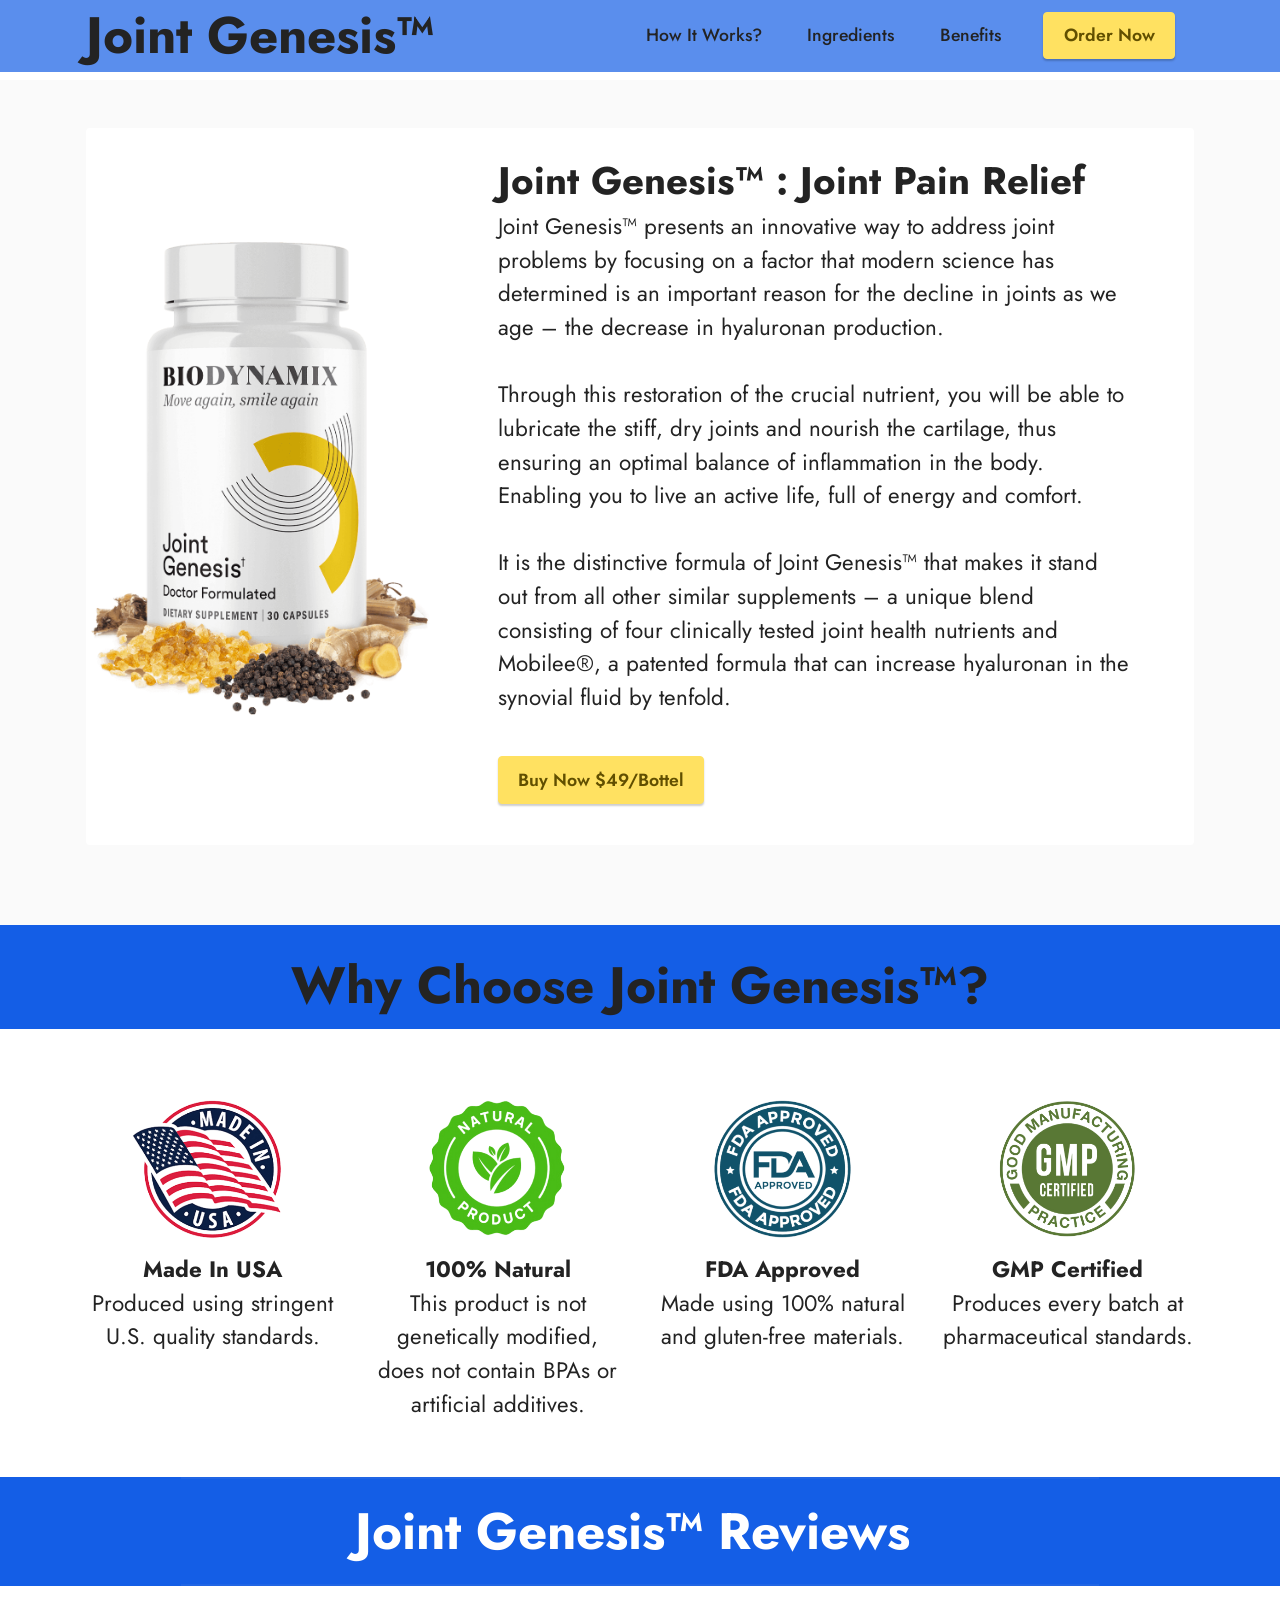
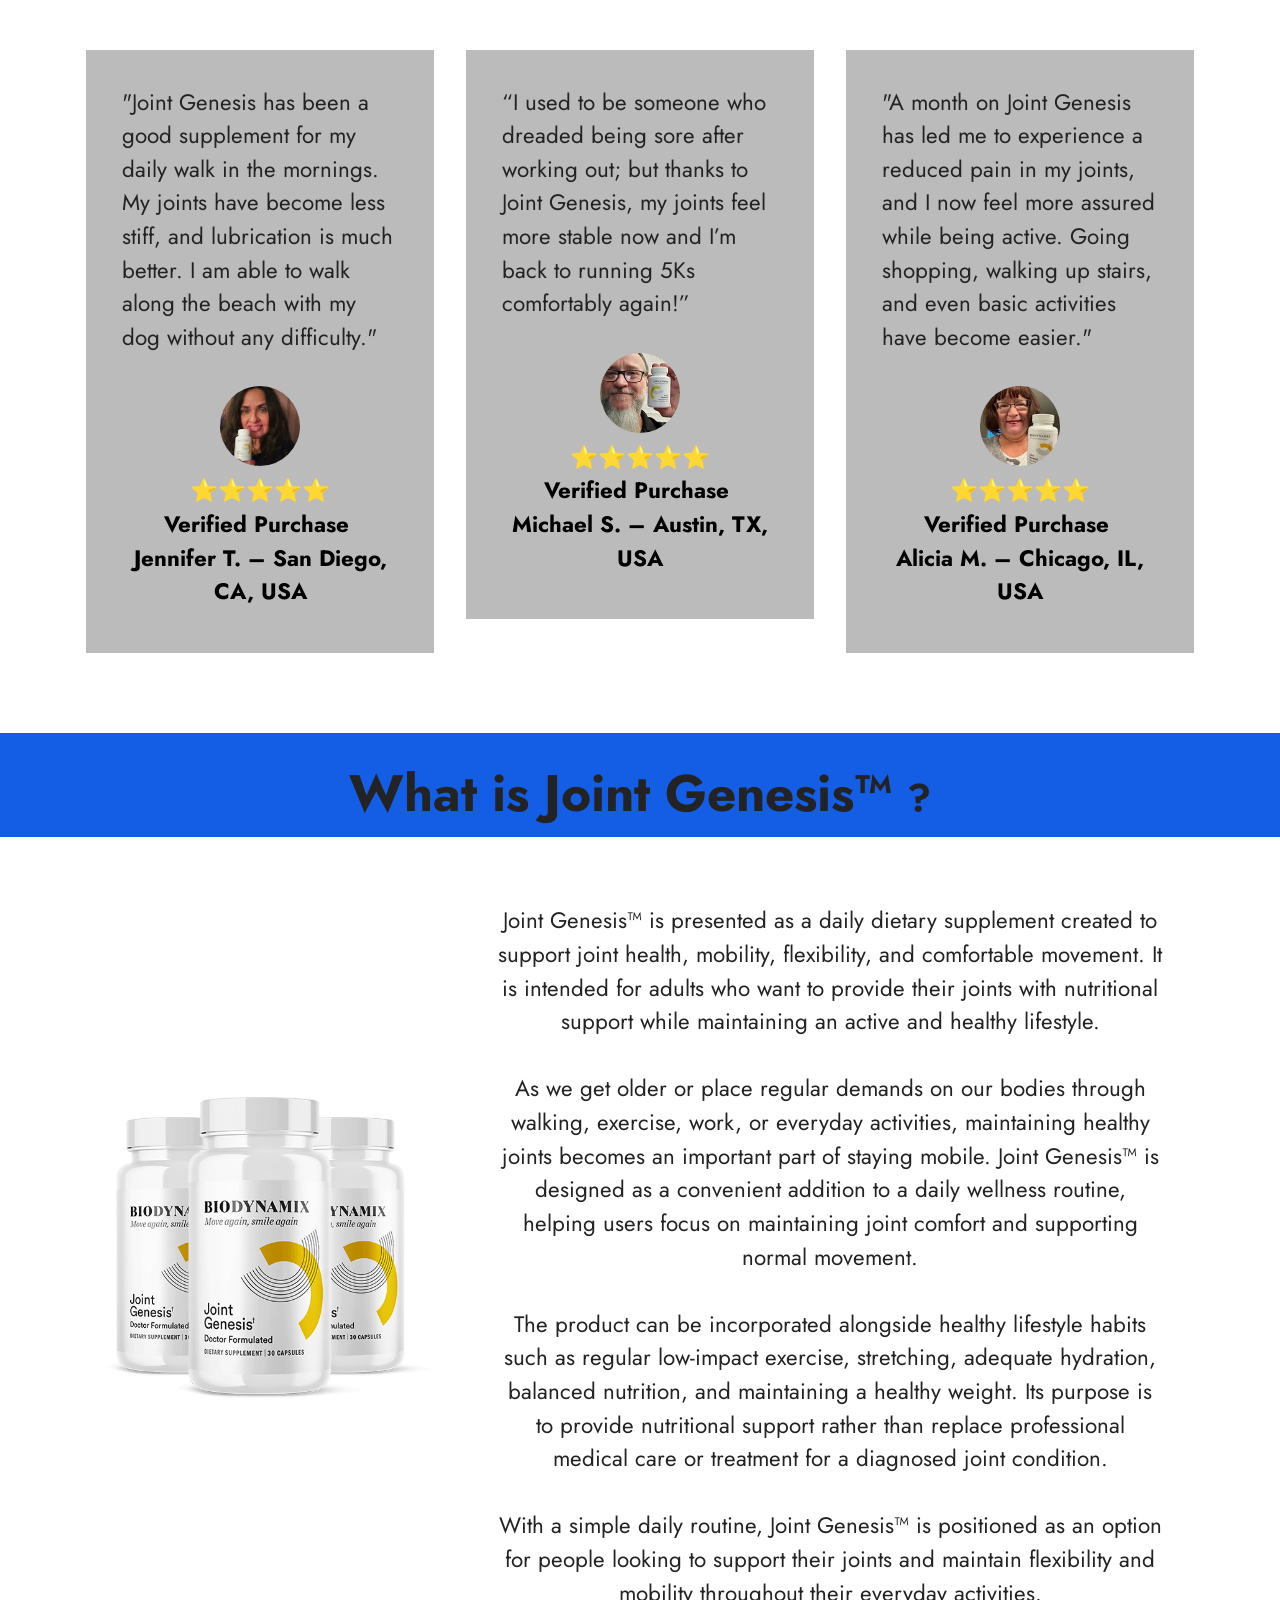
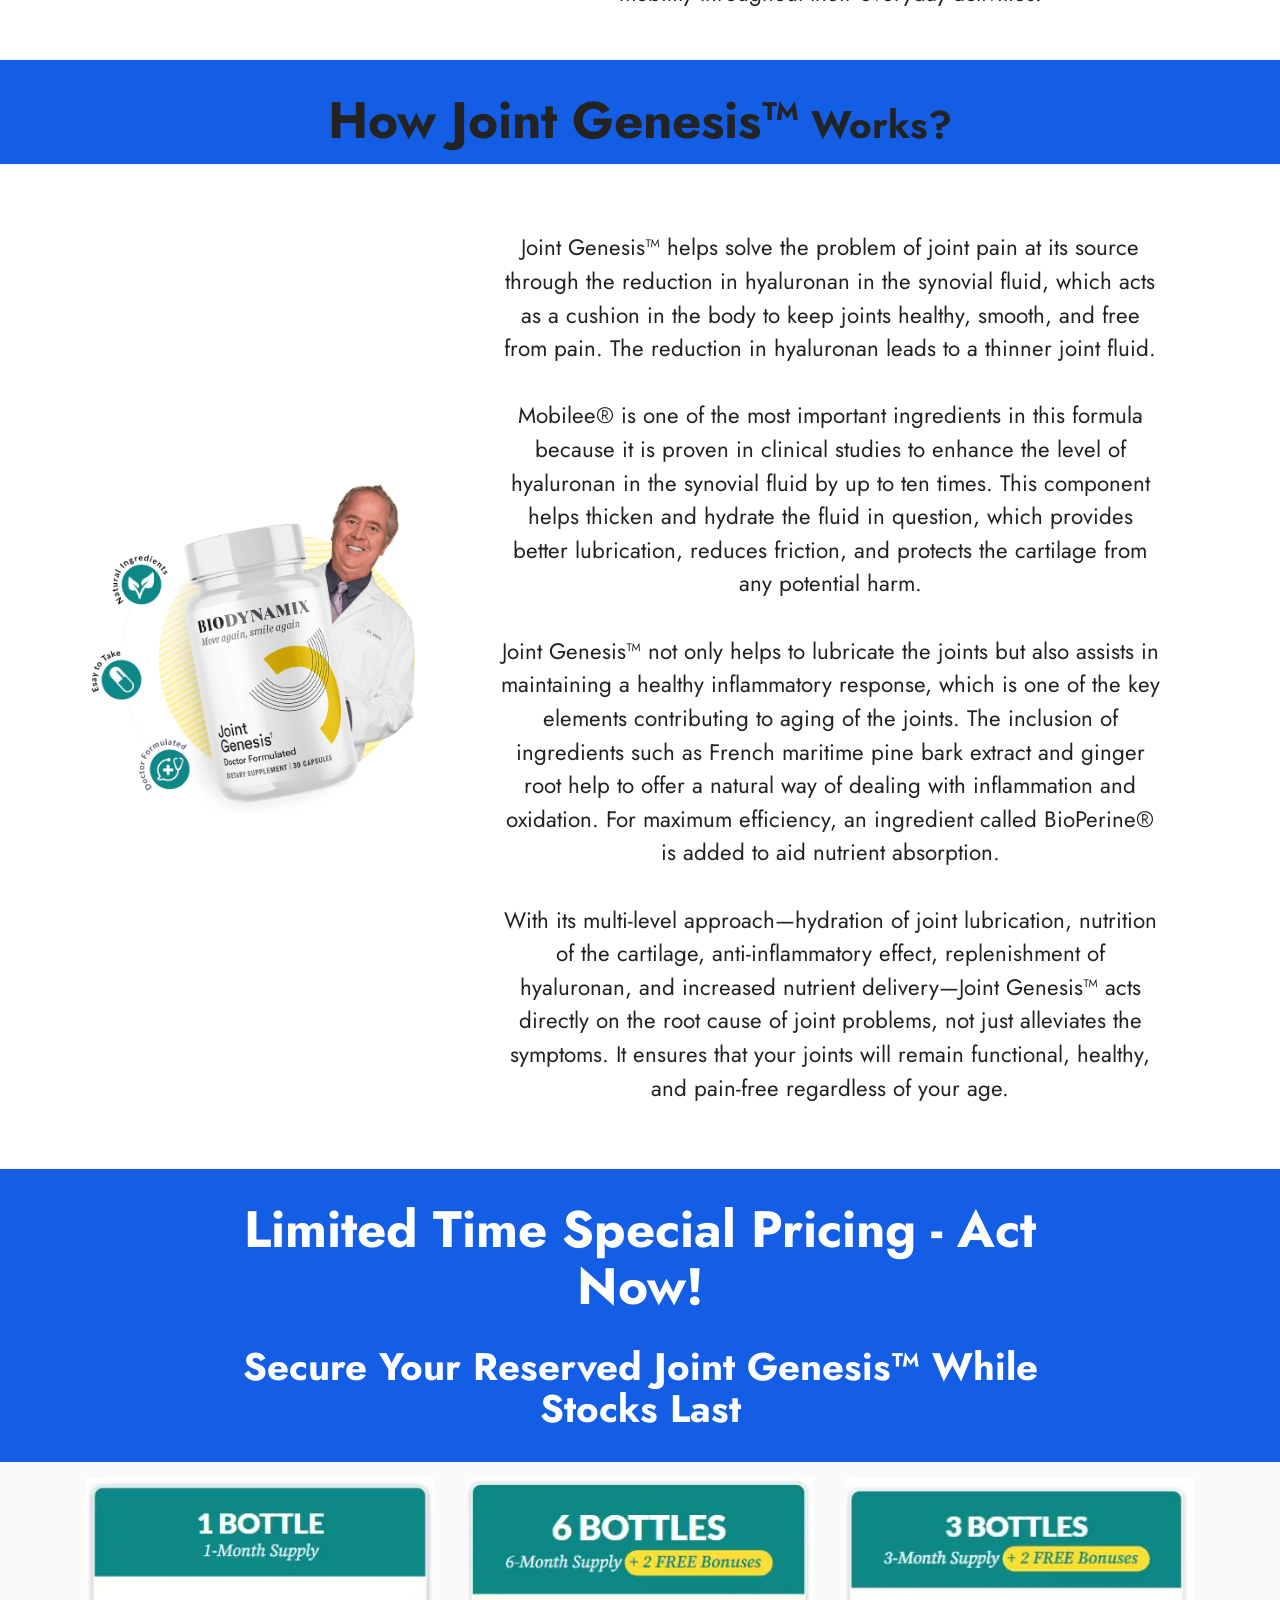
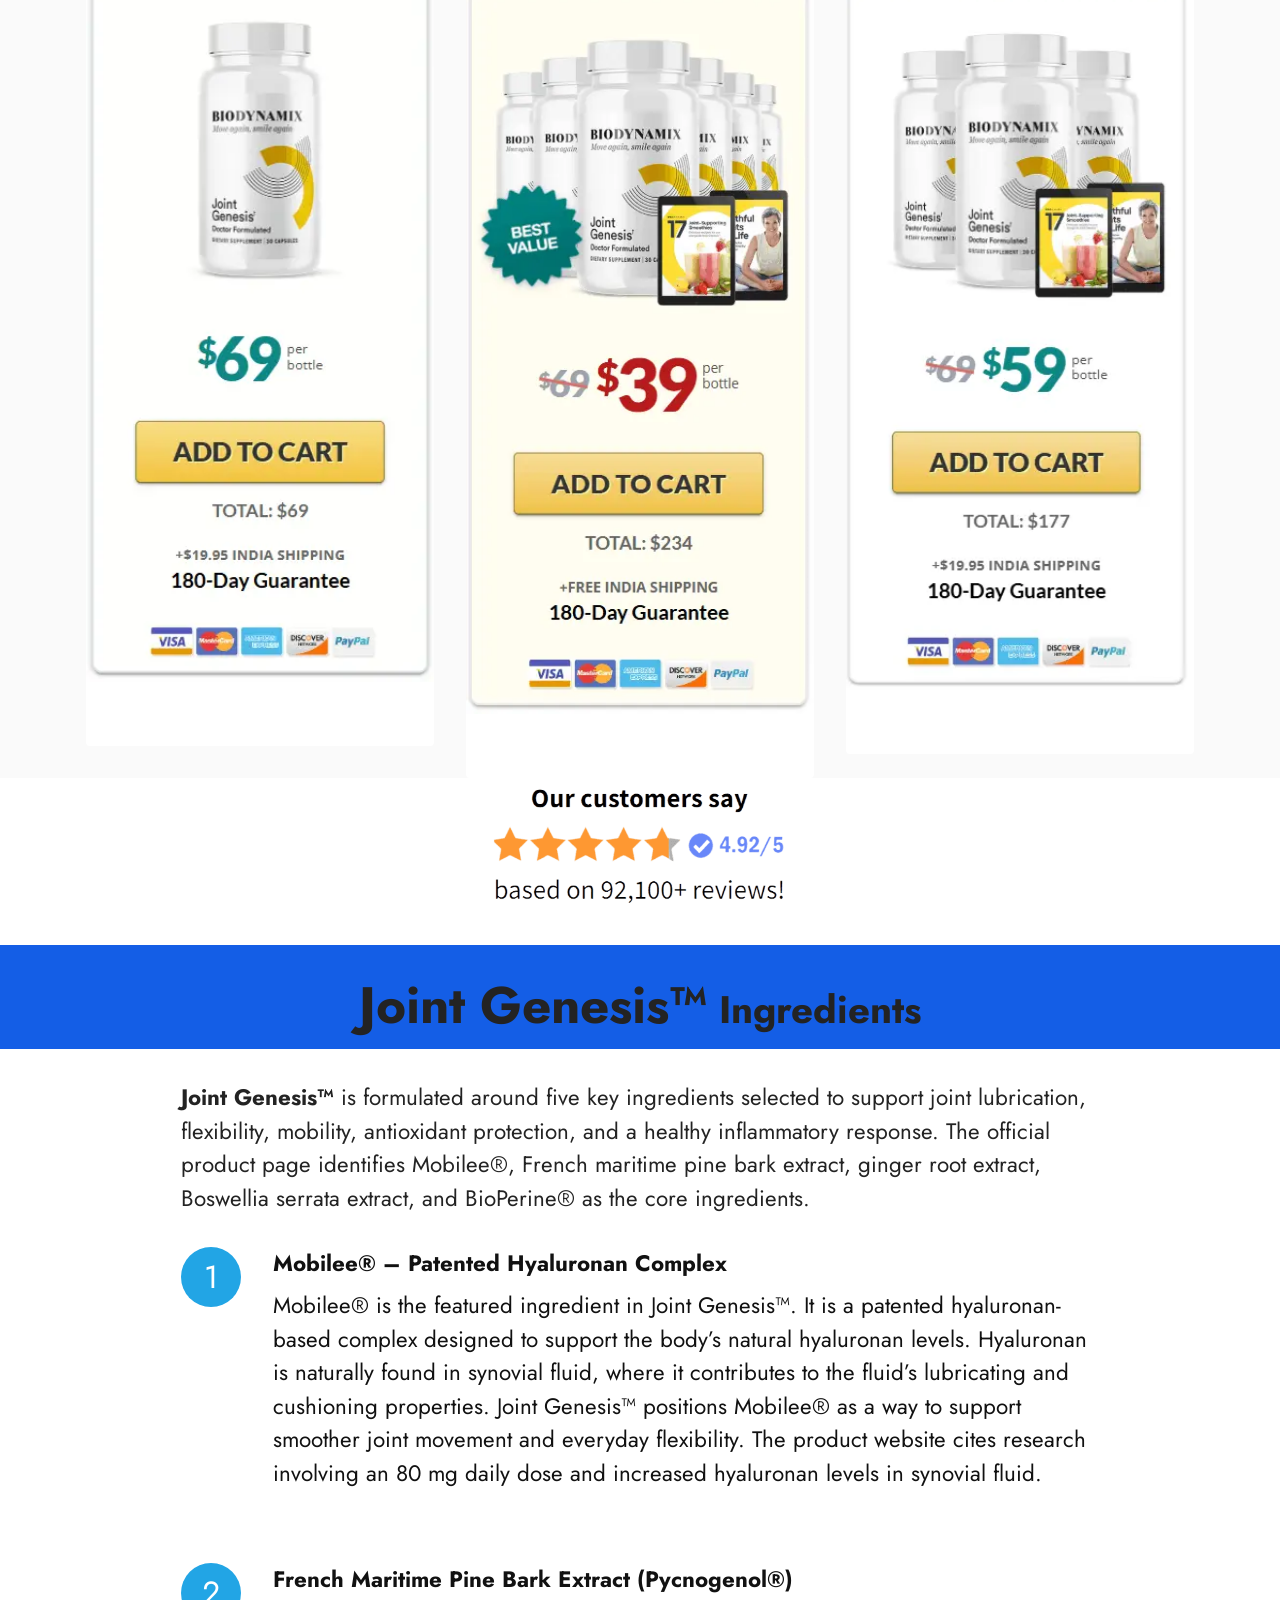
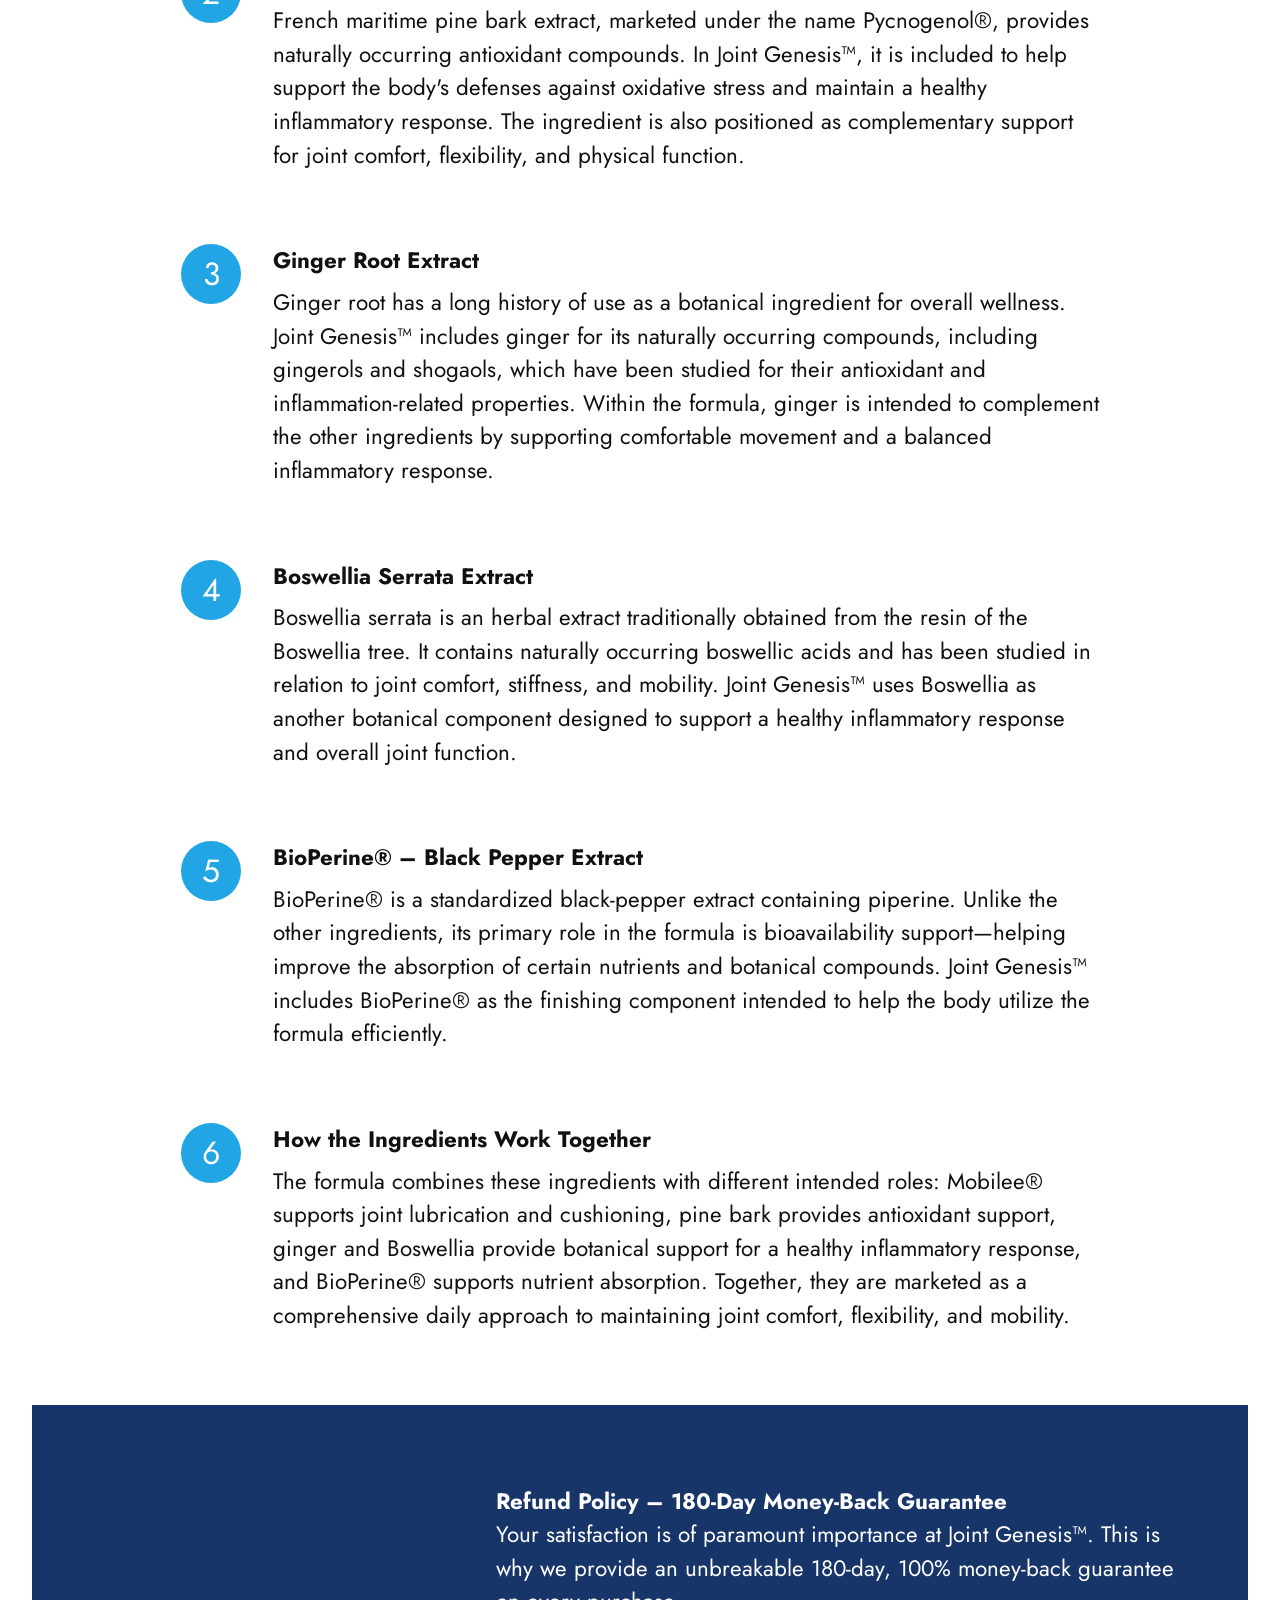
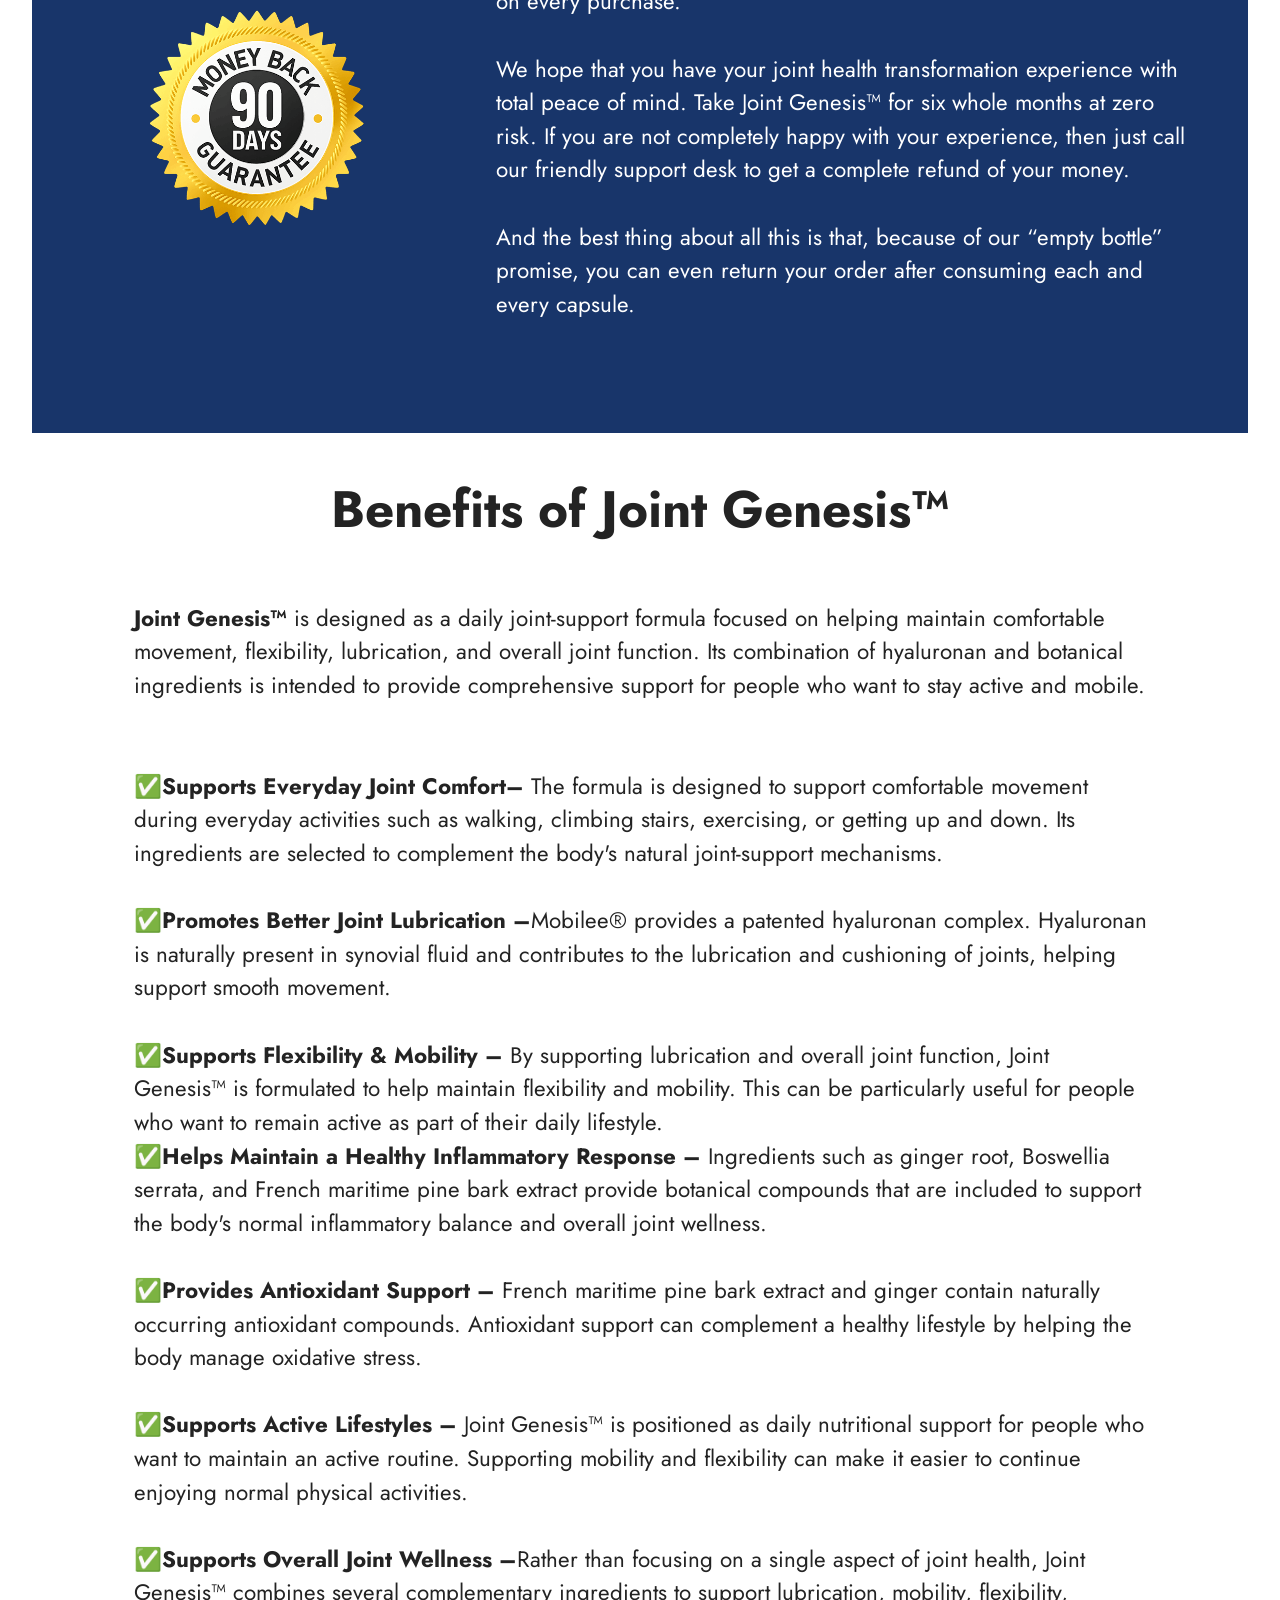
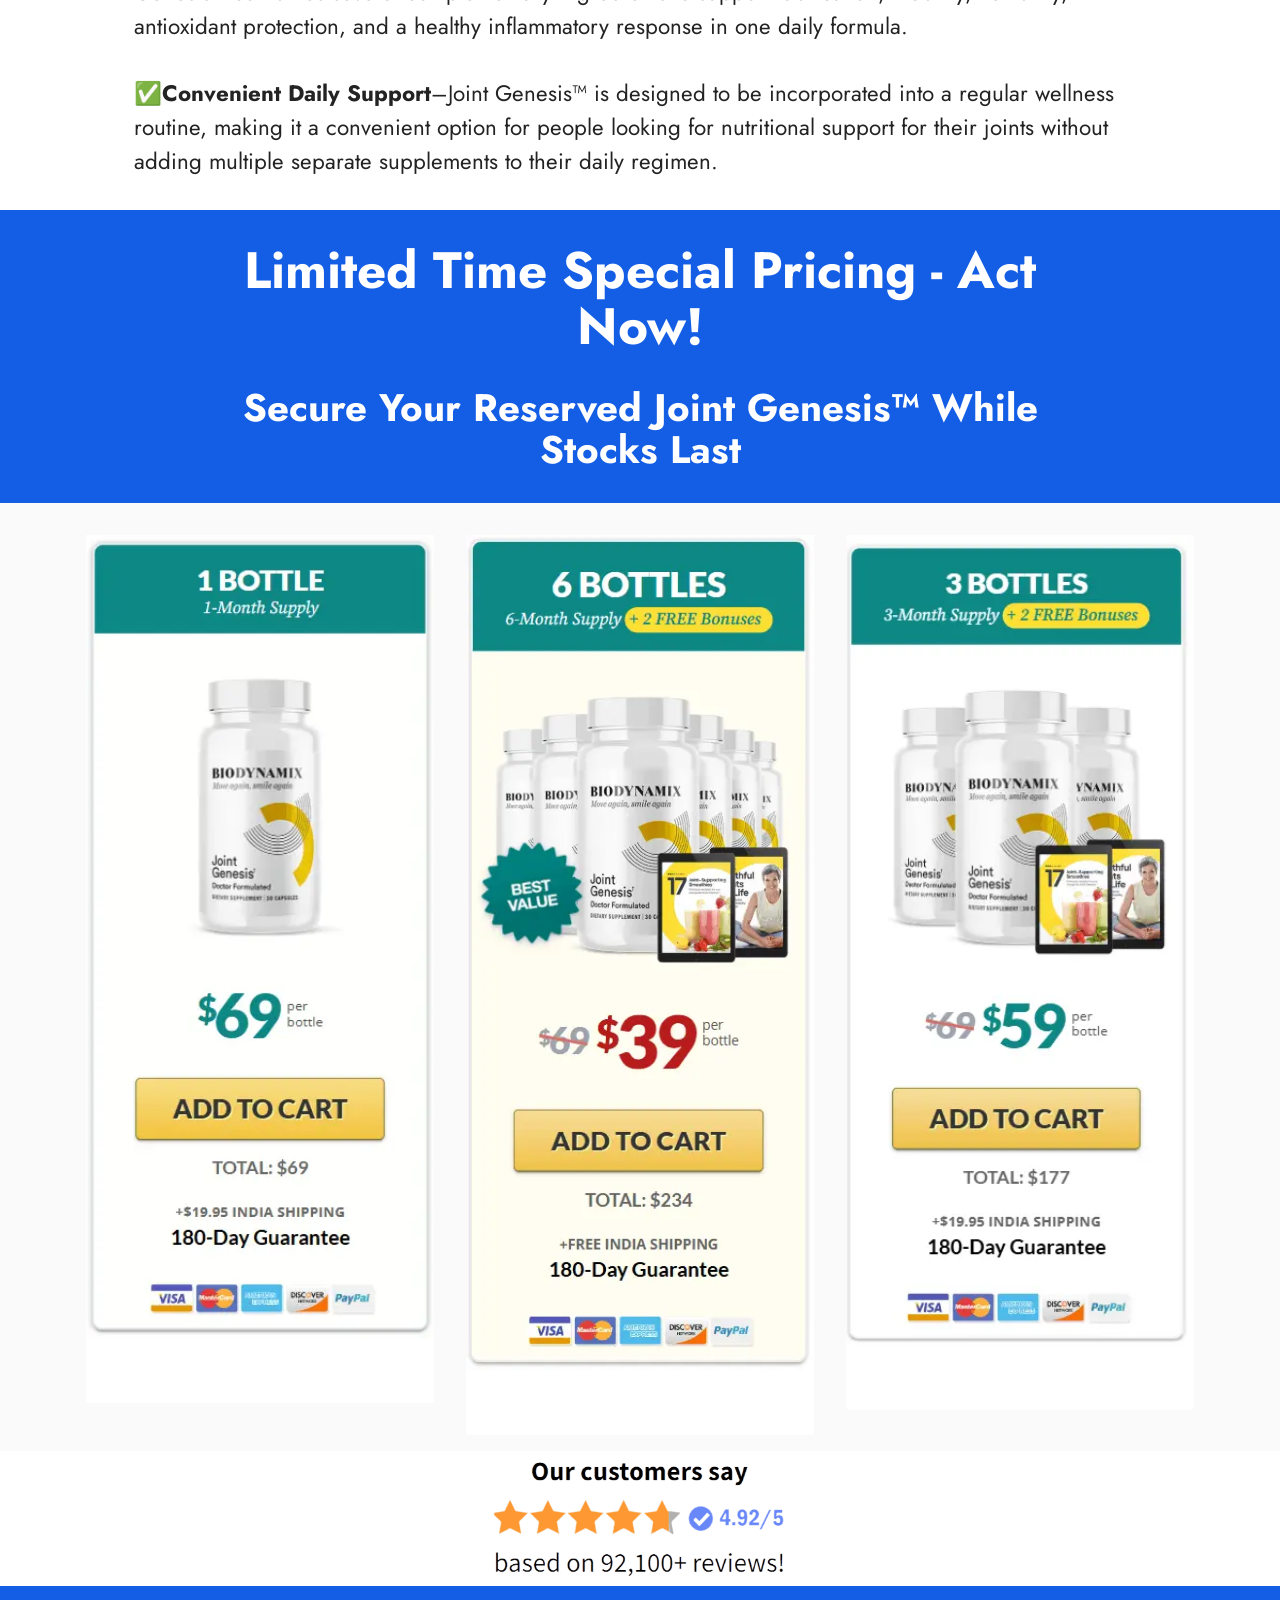
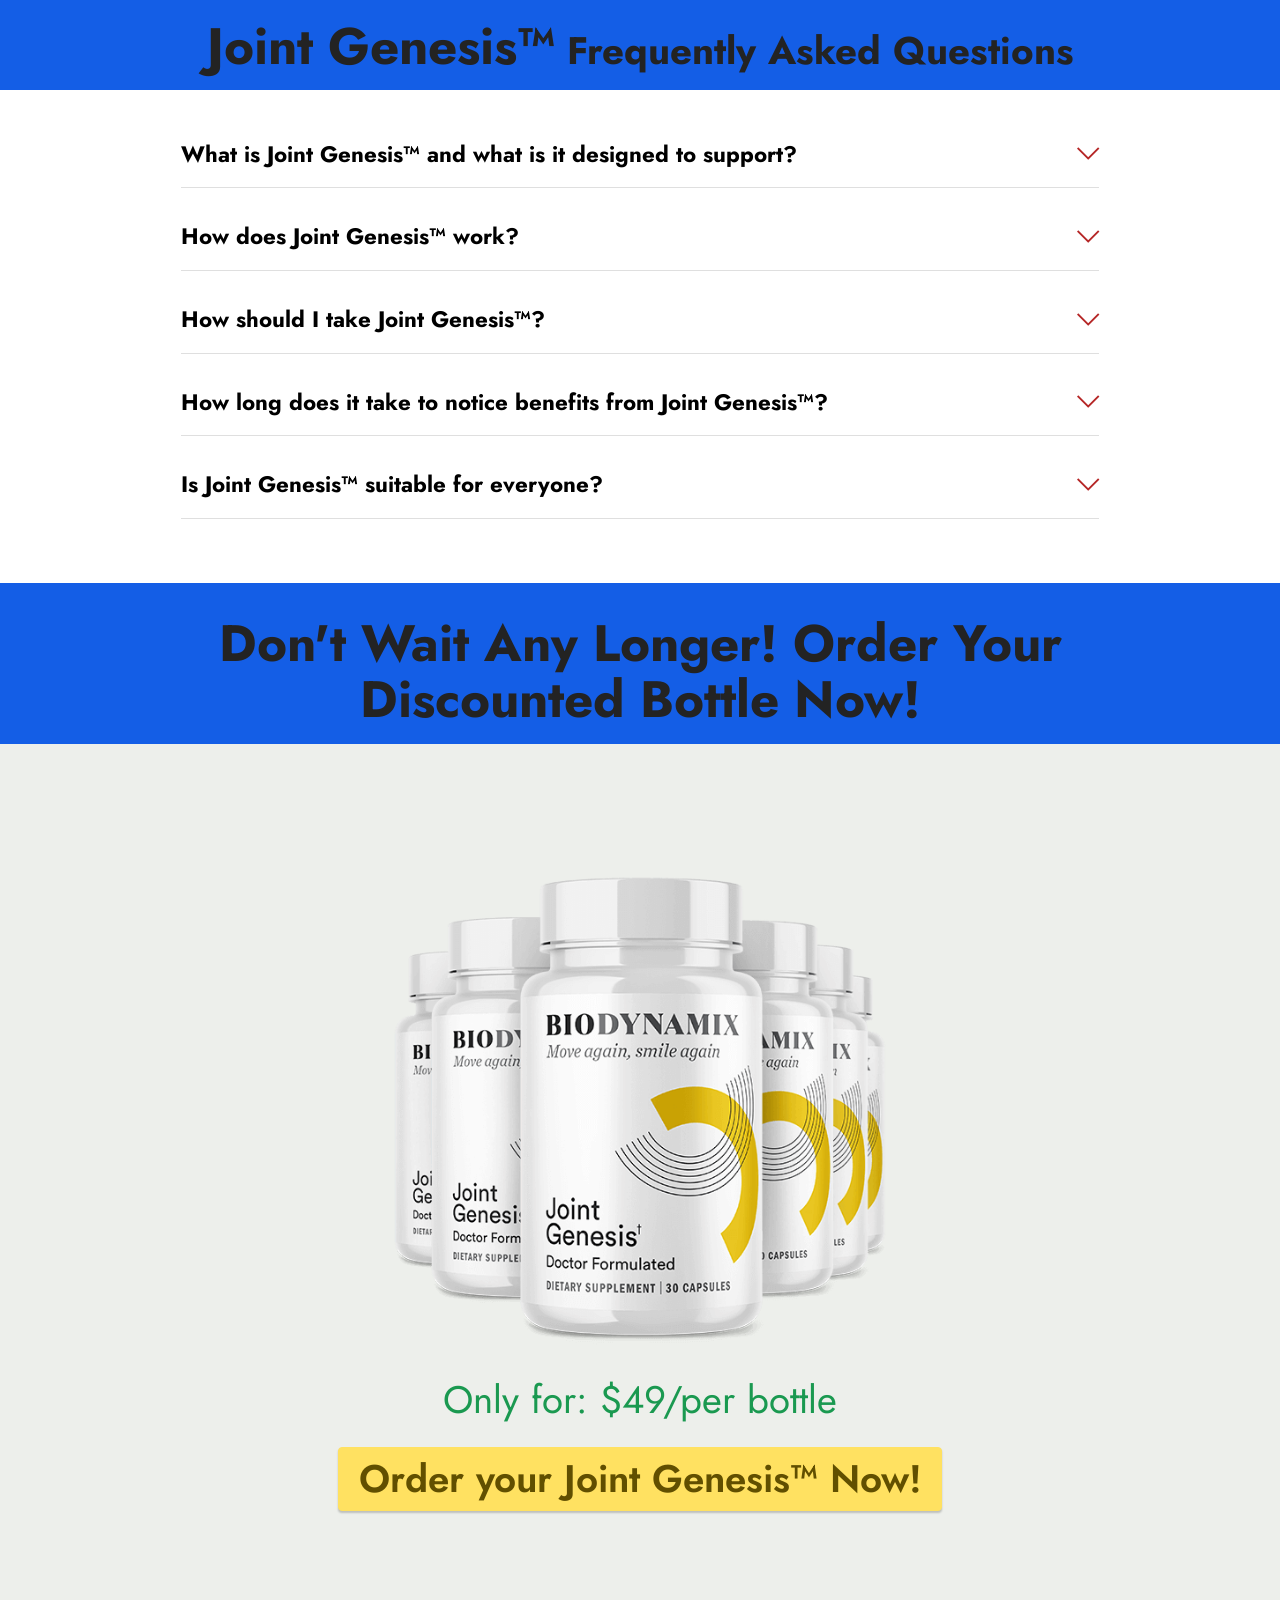
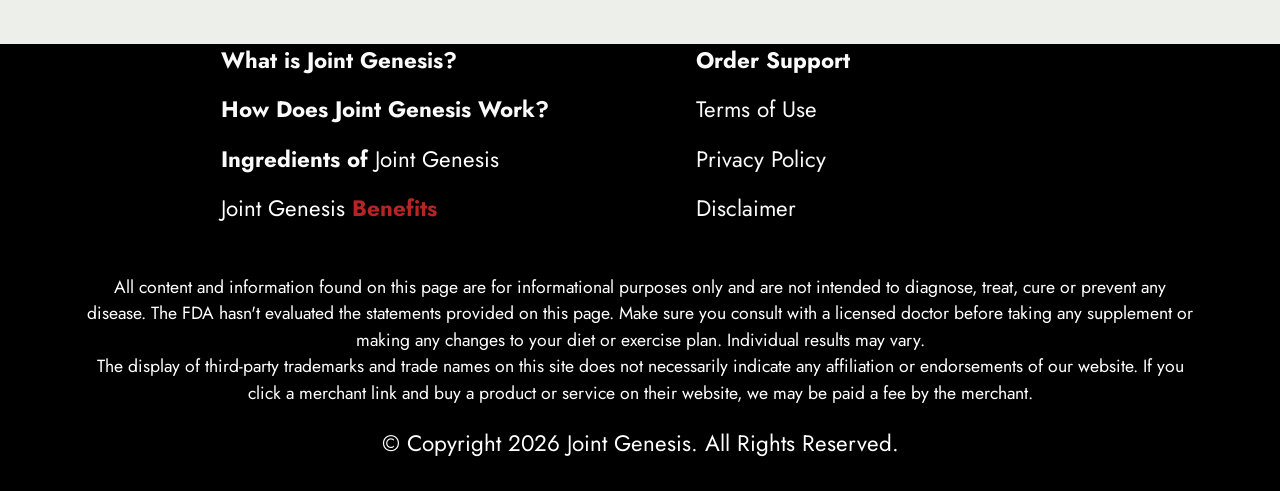
<file: index.html>
<!DOCTYPE html>
<html  lang="en">
<head>
  <!-- Site made with Mobirise Website Builder v6.1.12, https://mobirise.com -->
  <meta charset="UTF-8">
  <meta http-equiv="X-UA-Compatible" content="IE=edge">
  <meta name="generator" content="Mobirise v6.1.12, mobirise.com">
  <meta name="viewport" content="width=device-width, initial-scale=1, minimum-scale=1">
  <link rel="shortcut icon" href="assets/images/joint-genesis-914x1283-128x180.png" type="image/x-icon">
  <meta name="description" content="Joint Genesis™ is a daily joint-support formula designed to help maintain comfortable movement, flexibility, mobility, and overall joint health. Its convenient daily format makes it easy to include joint wellness support in your everyday routine.">
  
  <title>Joint Genesis™ – Advanced Joint Health Formula</title>
  <link rel="stylesheet" href="assets/web/assets/mobirise-icons2/mobirise2.css">
  <link rel="stylesheet" href="assets/web/assets/mobirise-icons/mobirise-icons.css">
  <link rel="stylesheet" href="assets/bootstrap/css/bootstrap.min.css">
  <link rel="stylesheet" href="assets/dropdown/css/style.css">
  <link rel="stylesheet" href="assets/socicon/css/styles.css">
  <link rel="stylesheet" href="assets/theme/css/style.css">
  <link rel="preload" href="https://fonts.googleapis.com/css?family=Jost:100,200,300,400,500,600,700,800,900,100i,200i,300i,400i,500i,600i,700i,800i,900i&display=swap" as="style" onload="this.onload=null;this.rel='stylesheet'">
  <noscript><link rel="stylesheet" href="https://fonts.googleapis.com/css?family=Jost:100,200,300,400,500,600,700,800,900,100i,200i,300i,400i,500i,600i,700i,800i,900i&display=swap"></noscript>
  <link rel="preload" as="style" href="assets/mobirise/css/mbr-additional.css?v=5WIO7z"><link rel="stylesheet" href="assets/mobirise/css/mbr-additional.css?v=5WIO7z" type="text/css">

  <meta name="msvalidate.01" content="E1C683F4EFB1ADD5ABCEF03F91AA41EB" />
	  <meta name="google-site-verification" content="4bTPPsSgGg9mrN9ppGhdz5BRyaK9BWV9diWJw_Lr8Sk" />

  
  
</head>
<body>
  
  <section data-bs-version="5.1" class="menu menu2 cid-tB0YZQqaCG" once="menu" id="menu2-0">
    
    <nav class="navbar navbar-dropdown navbar-expand-lg">
        <div class="container">
            <div class="navbar-brand">
                
                <span class="navbar-caption-wrap"><a class="navbar-caption text-black text-primary display-1" href="https://5c3b0goctfnreo1ish0jv9uyf9.hop.clickbank.net">Joint Genesis™<br></a></span>
            </div>
            <button class="navbar-toggler" type="button" data-toggle="collapse" data-bs-toggle="collapse" data-target="#navbarSupportedContent" data-bs-target="#navbarSupportedContent" aria-controls="navbarNavAltMarkup" aria-expanded="false" aria-label="Toggle navigation">
                <div class="hamburger">
                    <span></span>
                    <span></span>
                    <span></span>
                    <span></span>
                </div>
            </button>
            <div class="collapse navbar-collapse" id="navbarSupportedContent">
                <ul class="navbar-nav nav-dropdown" data-app-modern-menu="true"><li class="nav-item"><a class="nav-link link text-black text-primary display-4" href="index.html#header3-1m">How It Works?</a></li>
                    <li class="nav-item"><a class="nav-link link text-black text-primary display-4" href="index.html#features20-x">
                            Ingredients</a></li>
                    <li class="nav-item"><a class="nav-link link text-black text-primary display-4" href="index.html#header3-1n">Benefits</a>
                    </li></ul>
                
                <div class="navbar-buttons mbr-section-btn"><a class="btn btn-warning display-4" href="https://5c3b0goctfnreo1ish0jv9uyf9.hop.clickbank.net">Order Now</a></div>
            </div>
        </div>
    </nav>
</section>

<section data-bs-version="5.1" class="header3 cid-tB10ubWVri" id="header3-1">

    

    
    

    <div class="align-center container">
        <div class="row justify-content-center">
            <div class="col-12 col-lg-9">
                
                
                
                
            </div>
        </div>
    </div>
</section>

<section data-bs-version="5.1" class="features7 cid-vsFuxaL0VE" id="features7-2c">
    <!---->
    

    
    
    <div class="container">
        <div class="card-wrapper">
            <div class="row align-items-center">
                <div class="col-12 col-lg-4">
                    <div class="image-wrapper">
                        <a href="https://5c3b0goctfnreo1ish0jv9uyf9.hop.clickbank.net"><img src="assets/images/joint-genesis-815x1144.png" alt="Joint Genesis"></a>
                    </div>
                </div>
                <div class="col-12 col-lg">
                    <div class="text-box">
                        <h5 class="mbr-title mbr-fonts-style display-2"><strong>Joint Genesis™ : Joint Pain Relief</strong></h5>
                        <p class="mbr-text mbr-fonts-style display-7">Joint Genesis™ presents an innovative way to address joint problems by focusing on a factor that modern science has determined is an important reason for the decline in joints as we age – the decrease in hyaluronan production.<br><br>Through this restoration of the crucial nutrient, you will be able to lubricate the stiff, dry joints and nourish the cartilage, thus ensuring an optimal balance of inflammation in the body. Enabling you to live an active life, full of energy and comfort.<br><br>It is the distinctive formula of Joint Genesis™ that makes it stand out from all other similar supplements – a unique blend consisting of four clinically tested joint health nutrients and Mobilee®, a patented formula that can increase hyaluronan in the synovial fluid by tenfold.<br></p>
                        
                        <div class="mbr-section-btn pt-3"><a href="https://5c3b0goctfnreo1ish0jv9uyf9.hop.clickbank.net" class="btn btn-warning display-4">Buy Now $49/Bottel</a></div>
                    </div>
                </div>
            </div>
        </div>
    </div>
</section>

<section data-bs-version="5.1" class="header3 cid-vszOKZhpDv" id="header3-27">

    

    
    

    <div class="align-center container">
        <div class="row justify-content-center">
            <div class="col-12 col-lg-12">
                
                <h2 class="mbr-section-subtitle mbr-fonts-style mb-3 display-1"><strong>Why Choose Joint Genesis™?</strong></h2>
                
                
            </div>
        </div>
    </div>
</section>

<section data-bs-version="5.1" class="gallery5 mbr-gallery cid-vszOlzmzra" id="gallery5-26">
    

    
    

    <div class="container">
        
        <div class="row mbr-gallery mt-4">
            <div class="col-12 col-md-6 col-lg-3 item gallery-image active">
                <div class="item-wrapper" data-toggle="modal" data-bs-toggle="modal" data-target="#vwDvKkKICT-modal" data-bs-target="#vwDvKkKICT-modal">
                    <img class="w-100" src="assets/images/made-in-usa-500x300.png" alt="Made In USA" data-slide-to="0" data-bs-slide-to="0" data-target="#lb-vwDvKkKICT" data-bs-target="#lb-vwDvKkKICT">
                    <div class="icon-wrapper">
                        <span class="mobi-mbri mobi-mbri-search mbr-iconfont mbr-iconfont-btn"></span>
                    </div>
                </div>
                <h1 class="mbr-item-subtitle mbr-fonts-style align-center mb-2 mt-2 display-7"><div><strong>Made In USA</strong></div><div>Produced using stringent U.S. quality standards.</div><div>
</div><div>
</div><div>
</div><div>
</div></h1>
            </div>
            <div class="col-12 col-md-6 col-lg-3 item gallery-image">
                <div class="item-wrapper" data-toggle="modal" data-bs-toggle="modal" data-target="#vwDvKkKICT-modal" data-bs-target="#vwDvKkKICT-modal">
                    <img class="w-100" src="assets/images/natural-product-500x300.png" alt="100% Natural" data-slide-to="1" data-bs-slide-to="1" data-target="#lb-vwDvKkKICT" data-bs-target="#lb-vwDvKkKICT">
                    <div class="icon-wrapper">
                        <span class="mobi-mbri mobi-mbri-search mbr-iconfont mbr-iconfont-btn"></span>
                    </div>
                </div>
                <h1 class="mbr-item-subtitle mbr-fonts-style align-center mb-2 mt-2 display-7"><div><span style="font-size: 1.4rem;"><strong>100% Natural</strong></span></div><div>This product is not genetically modified, does not contain BPAs or artificial additives.</div><div>
</div><div>
</div></h1>
            </div>
            
            <div class="col-12 col-md-6 col-lg-3 item gallery-image">
                <div class="item-wrapper" data-toggle="modal" data-bs-toggle="modal" data-target="#vwDvKkKICT-modal" data-bs-target="#vwDvKkKICT-modal">
                    <img class="w-100" src="assets/images/fda-approved-500x300.png" alt="FDA Approved" data-slide-to="2" data-bs-slide-to="2" data-target="#lb-vwDvKkKICT" data-bs-target="#lb-vwDvKkKICT">
                    <div class="icon-wrapper">
                        <span class="mobi-mbri mobi-mbri-search mbr-iconfont mbr-iconfont-btn"></span>
                    </div>
                </div>
                <h1 class="mbr-item-subtitle mbr-fonts-style align-center mb-2 mt-2 display-7"><div><strong>FDA Approved</strong></div><div>Made using 100% natural and gluten-free materials.</div><div>
</div><div>
</div></h1>
            </div><div class="col-12 col-md-6 col-lg-3 item gallery-image">
                <div class="item-wrapper" data-toggle="modal" data-bs-toggle="modal" data-target="#vwDvKkKICT-modal" data-bs-target="#vwDvKkKICT-modal">
                    <img class="w-100" src="assets/images/gmp-certified-500x300.png" alt="GMP Certified" data-slide-to="3" data-bs-slide-to="3" data-target="#lb-vwDvKkKICT" data-bs-target="#lb-vwDvKkKICT">
                    <div class="icon-wrapper">
                        <span class="mobi-mbri mobi-mbri-search mbr-iconfont mbr-iconfont-btn"></span>
                    </div>
                </div>
                <h1 class="mbr-item-subtitle mbr-fonts-style align-center mb-2 mt-2 display-7"><div><strong>GMP Certified</strong></div><div>Produces every batch at pharmaceutical standards.</div><div>
</div><div>
</div><div>
</div></h1>
            </div>
        </div>

        <div class="modal mbr-slider" tabindex="-1" role="dialog" aria-hidden="true" id="vwDvKkKICT-modal">
            <div class="modal-dialog" role="document">
                <div class="modal-content">
                    <div class="modal-body">
                        <div class="carousel slide" id="lb-vwDvKkKICT" data-interval="5000" data-bs-interval="5000">
                            <div class="carousel-inner">
                                <div class="carousel-item active">
                                    <img class="d-block w-100" src="assets/images/made-in-usa-500x300.png" alt="Mobirise Website Builder">
                                </div>
                                <div class="carousel-item">
                                    <img class="d-block w-100" src="assets/images/natural-product-500x300.png" alt="Mobirise Website Builder">
                                </div>
                                
                                <div class="carousel-item">
                                    <img class="d-block w-100" src="assets/images/fda-approved-500x300.png" alt="Mobirise Website Builder">
                                </div><div class="carousel-item">
                                    <img class="d-block w-100" src="assets/images/gmp-certified-500x300.png" alt="Mobirise Website Builder">
                                </div>
                            </div>
                            <ol class="carousel-indicators">
                                <li data-slide-to="0" data-bs-slide-to="0" class="active" data-target="#lb-vwDvKkKICT" data-bs-target="#lb-vwDvKkKICT"></li>
                                <li data-slide-to="1" data-bs-slide-to="1" data-target="#lb-vwDvKkKICT" data-bs-target="#lb-vwDvKkKICT"></li>
                                <li data-slide-to="2" data-bs-slide-to="2" data-target="#lb-vwDvKkKICT" data-bs-target="#lb-vwDvKkKICT"></li>
                                <li data-slide-to="3" data-bs-slide-to="3" data-target="#lb-vwDvKkKICT" data-bs-target="#lb-vwDvKkKICT"></li>
                            </ol>
                            <a role="button" href="" class="close" data-dismiss="modal" data-bs-dismiss="modal" aria-label="Close">
                            </a>
                            <a class="carousel-control-prev carousel-control" role="button" data-slide="prev" data-bs-slide="prev" href="#lb-vwDvKkKICT">
                                <span class="mobi-mbri mobi-mbri-arrow-prev" aria-hidden="true"></span>
                                <span class="sr-only visually-hidden">Previous</span>
                            </a>
                            <a class="carousel-control-next carousel-control" role="button" data-slide="next" data-bs-slide="next" href="#lb-vwDvKkKICT">
                                <span class="mobi-mbri mobi-mbri-arrow-next" aria-hidden="true"></span>
                                <span class="sr-only visually-hidden">Next</span>
                            </a>
                        </div>
                    </div>
                </div>
            </div>
        </div>
    </div>
</section>

<section data-bs-version="5.1" class="content6 cid-vsJlN0BLRY" id="content6-2f">
    
    <div class="container">
        <div class="row justify-content-center">
            <div class="col-md-12 col-lg-10">
                <hr class="line">
                <p class="mbr-text align-center mbr-fonts-style my-4 display-1"><strong>Joint Genesis™&nbsp;Reviews&nbsp;</strong><br></p>
                <hr class="line">
            </div>
        </div>
    </div>
</section>

<section data-bs-version="5.1" class="people04 cid-vwCvYt2hPm" id="people04-2l">
	
	
	<div class="container">
		
		<div class="row mbr-masonry" data-masonry="{&quot;percentPosition&quot;: true }">
			
			<div class="item features-without-image col-12 col-md-6 col-lg-4 active">
				<div class="item-wrapper">
					<div class="card-box align-left">
						<p class="card-text mbr-fonts-style display-7">"Joint Genesis has been a good supplement for my daily walk in the mornings. My joints have become less stiff, and lubrication is much better. I am able to walk along the beach with my dog without any difficulty."<br></p>
						<div class="img-wrapper mt-4 mb-2">
							<img src="assets/images/joint-genesis-review-jennifer.webp" data-slide-to="1" data-bs-slide-to="1" alt="Jennifer T. – San Diego, CA, USA">
						</div>
						<h5 class="card-title mbr-fonts-style display-7"><strong>⭐⭐⭐⭐⭐</strong><br><strong>Verified Purchase&nbsp;</strong><br><strong>Jennifer T. – San Diego, CA, USA</strong></h5>
					</div>
				</div>
			</div>
			<div class="item features-without-image col-12 col-md-6 col-lg-4">
				<div class="item-wrapper">
					<div class="card-box align-left">
						<p class="card-text mbr-fonts-style display-7">“I used to be someone who dreaded being sore after working out; but thanks to Joint Genesis, my joints feel more stable now and I’m back to running 5Ks comfortably again!”<br>
						</p>
						<div class="img-wrapper mt-4 mb-2">
							<img src="assets/images/joint-genesis-review-michael.webp" data-slide-to="2" data-bs-slide-to="2" alt="Michael S. – Austin, TX, USA">
						</div>
						<h5 class="card-title mbr-fonts-style display-7">
							<strong>⭐⭐⭐⭐⭐</strong><br><strong>Verified Purchase&nbsp;</strong><br><strong>
</strong>
						<div><strong>Michael S. – Austin, TX, USA</strong></div></h5>
					</div>
				</div>
			</div>
			
			<div class="item features-without-image col-12 col-md-6 col-lg-4">
				<div class="item-wrapper">
					<div class="card-box align-left">
						<p class="card-text mbr-fonts-style display-7">"A month on Joint Genesis has led me to experience a reduced pain in my joints, and I now feel more assured while being active. Going shopping, walking up stairs, and even basic activities have become easier."<br></p>
						<div class="img-wrapper mt-4 mb-2">
							<img src="assets/images/joint-genesis-review-alicia.webp" data-slide-to="4" data-bs-slide-to="4" alt="Alicia M. – Chicago, IL, USA">
						</div>
						<h5 class="card-title mbr-fonts-style display-7"><strong>⭐⭐⭐⭐⭐</strong><br><strong>Verified Purchase&nbsp;</strong><br><div><strong>Alicia M. – Chicago, IL, USA</strong></div></h5>
					</div>
				</div>
			</div>
			
		</div>
	</div>
</section>

<section data-bs-version="5.1" class="header3 cid-tB83YwBUMj" id="header3-1l">

    

    
    

    <div class="align-center container">
        <div class="row justify-content-center">
            <div class="col-12 col-lg-12">
                
                <h2 class="mbr-section-subtitle mbr-fonts-style mb-3 display-1"><strong>What is Joint Genesis™&nbsp;</strong><strong style="font-size: 2.4rem;">?</strong></h2>
                
                
            </div>
        </div>
    </div>
</section>

<section data-bs-version="5.1" class="header11 cid-tB1vWdJbT6" id="header11-a">

    

    
    

    <div class="container">
        <div class="row justify-content-center">
            <div class="col-12 col-md-4 image-wrapper">
                <a href="https://5c3b0goctfnreo1ish0jv9uyf9.hop.clickbank.net"><img class="w-100" src="assets/images/joint-genesis-supplement-560x545.png" alt="Get Pulmo Balance"></a>
            </div>
            <div class="col-12 col-md">
                <div class="text-wrapper text-center">
                    
                    <p class="mbr-text mbr-fonts-style display-7"><br><br>Joint Genesis™ is presented as a daily dietary supplement created to support joint health, mobility, flexibility, and comfortable movement. It is intended for adults who want to provide their joints with nutritional support while maintaining an active and healthy lifestyle.<br><br>As we get older or place regular demands on our bodies through walking, exercise, work, or everyday activities, maintaining healthy joints becomes an important part of staying mobile. Joint Genesis™ is designed as a convenient addition to a daily wellness routine, helping users focus on maintaining joint comfort and supporting normal movement.<br><br>The product can be incorporated alongside healthy lifestyle habits such as regular low-impact exercise, stretching, adequate hydration, balanced nutrition, and maintaining a healthy weight. Its purpose is to provide nutritional support rather than replace professional medical care or treatment for a diagnosed joint condition.<br><br>With a simple daily routine, Joint Genesis™ is positioned as an option for people looking to support their joints and maintain flexibility and mobility throughout their everyday activities.<br><br></p>
                    
                </div>
            </div>
        </div>
    </div>
</section>

<section data-bs-version="5.1" class="header3 cid-tB85bPoWQz" id="header3-1m">

    

    
    

    <div class="align-center container">
        <div class="row justify-content-center">
            <div class="col-12 col-lg-12">
                
                <h2 class="mbr-section-subtitle mbr-fonts-style mb-3 display-1"><strong>How Joint Genesis™</strong><strong style="font-size: 2.4rem;">&nbsp;Works?</strong></h2>
                
                
            </div>
        </div>
    </div>
</section>

<section data-bs-version="5.1" class="header11 cid-vw51muFERZ" id="header11-2h">

    

    
    

    <div class="container">
        <div class="row justify-content-center">
            <div class="col-12 col-md-4 image-wrapper">
                <a href="https://5c3b0goctfnreo1ish0jv9uyf9.hop.clickbank.net"><img class="w-100" src="assets/images/hero-800x800.png" alt="Get Pulmo Balance"></a>
            </div>
            <div class="col-12 col-md">
                <div class="text-wrapper text-center">
                    
                    <p class="mbr-text mbr-fonts-style display-7"><br><br>Joint Genesis™ helps solve the problem of joint pain at its source through the reduction in hyaluronan in the synovial fluid, which acts as a cushion in the body to keep joints healthy, smooth, and free from pain. The reduction in hyaluronan leads to a thinner joint fluid.<br><br>Mobilee® is one of the most important ingredients in this formula because it is proven in clinical studies to enhance the level of hyaluronan in the synovial fluid by up to ten times. This component helps thicken and hydrate the fluid in question, which provides better lubrication, reduces friction, and protects the cartilage from any potential harm.<br><br>Joint Genesis™ not only helps to lubricate the joints but also assists in maintaining a healthy inflammatory response, which is one of the key elements contributing to aging of the joints. The inclusion of ingredients such as French maritime pine bark extract and ginger root help to offer a natural way of dealing with inflammation and oxidation. For maximum efficiency, an ingredient called BioPerine® is added to aid nutrient absorption.<br><br>With its multi-level approach—hydration of joint lubrication, nutrition of the cartilage, anti-inflammatory effect, replenishment of hyaluronan, and increased nutrient delivery—Joint Genesis™ acts directly on the root cause of joint problems, not just alleviates the symptoms. It ensures that your joints will remain functional, healthy, and pain-free regardless of your age.<br></p>
                    
                </div>
            </div>
        </div>
    </div>
</section>

<section data-bs-version="5.1" class="content4 cid-tB1yuhcVVi" id="content4-g">
    

    
    
    <div class="container">
        <div class="row justify-content-center">
            <div class="title col-md-12 col-lg-10">
                <h3 class="mbr-section-title mbr-fonts-style align-center mb-4 display-1"><strong>Limited Time Special Pricing - Act Now!</strong></h3>
                <h4 class="mbr-section-subtitle align-center mbr-fonts-style mb-4 display-2"><strong>Secure Your Reserved Joint Genesis™ While Stocks Last</strong></h4>
                
            </div>
        </div>
    </div>
</section>

<section data-bs-version="5.1" class="team1 cid-tB1z7NONXX" id="team1-h">
    

    
    
    <div class="container">
        <div class="row justify-content-center">
            
            <div class="col-sm-6 col-lg-4">
                <div class="card-wrap">
                    <div class="image-wrap">
                        <a href="https://5c3b0goctfnreo1ish0jv9uyf9.hop.clickbank.net"><img src="assets/images/joint-genesis-bundle-69-325x751.webp" alt="Pulmo Balance 2 Bottle"></a>
                    </div>
                    <div class="content-wrap">
                        
                        
                        
                        
                        
                    </div>
                </div>
            </div>

            <div class="col-sm-6 col-lg-4">
                <div class="card-wrap">
                    <div class="image-wrap">
                        <a href="https://5c3b0goctfnreo1ish0jv9uyf9.hop.clickbank.net"><img src="assets/images/joint-genesis-bundle-39-358x860.webp" alt="Pulmo Balance 6 Bottles"></a>
                    </div>
                    <div class="content-wrap">
                        
                        
                        
                        
                        
                    </div>
                </div>
            </div>

            <div class="col-sm-6 col-lg-4">
                <div class="card-wrap">
                    <div class="image-wrap">
                        <a href="https://5c3b0goctfnreo1ish0jv9uyf9.hop.clickbank.net"><img src="assets/images/joint-genesis-bundle-59-326x760.webp" alt="Pulmo Balance 3 Bottles"></a>
                    </div>
                    <div class="content-wrap">
                        
                        
                        
                        
                        
                    </div>
                </div>
            </div>

            
        </div>
    </div>
</section>

<section data-bs-version="5.1" class="image3 cid-tB1zGVstSm" id="image3-j">
    

    
    

    <div class="container">
        <div class="row justify-content-center">
            <div class="col-12 col-lg-4">
                <div class="image-wrapper">
                    <img src="assets/images/alpilean-customer-review1-562x217.png" alt="Mobirise Website Builder">
                    
                </div>
            </div>
        </div>
    </div>
</section>

<section data-bs-version="5.1" class="header3 cid-tB85MvgqdZ" id="header3-1o">

    

    
    

    <div class="align-center container">
        <div class="row justify-content-center">
            <div class="col-12 col-lg-12">
                
                <h2 class="mbr-section-subtitle mbr-fonts-style mb-3 display-1"><strong style="font-size: 51.2px;">Joint Genesis™</strong><strong style="font-size: 2.4rem;"> Ingredients</strong></h2>
                
                
            </div>
        </div>
    </div>
</section>

<section data-bs-version="5.1" class="content5 cid-tB1AZH7rno" id="content5-n">
    
    <div class="container">
        <div class="row justify-content-center">
            <div class="col-md-12 col-lg-10">
                
                
                <p class="mbr-text mbr-fonts-style display-7"><strong>Joint Genesis™ </strong>is formulated around five key ingredients selected to support joint lubrication, flexibility, mobility, antioxidant protection, and a healthy inflammatory response. The official product page identifies Mobilee®, French maritime pine bark extract, ginger root extract, Boswellia serrata extract, and BioPerine® as the core ingredients.<br></p>
            </div>
        </div>
    </div>
</section>

<section data-bs-version="5.1" class="features19 cid-tB6Rwx4pqH" id="features20-x">

    

    
    
    <div class="container">
        <div class="row justify-content-center">
            
            <div class="col-12 col-md-10">
                <div class="item mbr-flex">
                    <div class="icon-box">
                        <span class="step-number mbr-fonts-style display-5">1</span>
                    </div>
                    <div class="text-box">
                        <h4 class="icon-title card-title mbr-black mbr-fonts-style display-7"><strong>Mobilee® – Patented Hyaluronan Complex</strong></h4>
                        <h5 class="icon-text mbr-black mbr-fonts-style display-7">Mobilee® is the featured ingredient in Joint Genesis™. It is a patented hyaluronan-based complex designed to support the body’s natural hyaluronan levels. Hyaluronan is naturally found in synovial fluid, where it contributes to the fluid’s lubricating and cushioning properties. Joint Genesis™ positions Mobilee® as a way to support smoother joint movement and everyday flexibility. The product website cites research involving an 80 mg daily dose and increased hyaluronan levels in synovial fluid.</h5>
                    </div>
                </div>
                <div class="item mbr-flex">
                    <div class="icon-box">
                        <span class="step-number mbr-fonts-style display-5">2</span>
                    </div>
                    <div class="text-box">
                        <h4 class="icon-title card-title mbr-black mbr-fonts-style display-7"><strong>French Maritime Pine Bark Extract (Pycnogenol®)</strong></h4>
                        <h5 class="icon-text mbr-black mbr-fonts-style display-7">French maritime pine bark extract, marketed under the name Pycnogenol®, provides naturally occurring antioxidant compounds. In Joint Genesis™, it is included to help support the body's defenses against oxidative stress and maintain a healthy inflammatory response. The ingredient is also positioned as complementary support for joint comfort, flexibility, and physical function.</h5>
                    </div>
                </div>
                <div class="item mbr-flex">
                    <div class="icon-box">
                        <span class="step-number mbr-fonts-style display-5">3</span>
                    </div>
                    <div class="text-box">
                        <h4 class="icon-title card-title mbr-black mbr-fonts-style display-7"><strong>Ginger Root Extract</strong></h4>
                        <h5 class="icon-text mbr-black mbr-fonts-style display-7">Ginger root has a long history of use as a botanical ingredient for overall wellness. Joint Genesis™ includes ginger for its naturally occurring compounds, including gingerols and shogaols, which have been studied for their antioxidant and inflammation-related properties. Within the formula, ginger is intended to complement the other ingredients by supporting comfortable movement and a balanced inflammatory response.</h5>
                    </div>
                </div>
                <div class="item mbr-flex">
                    <div class="icon-box">
                        <span class="step-number mbr-fonts-style display-5">4</span>
                    </div>
                    <div class="text-box">
                        <h4 class="icon-title card-title mbr-black mbr-fonts-style display-7"><strong>Boswellia Serrata Extract</strong></h4>
                        <h5 class="icon-text mbr-black mbr-fonts-style display-7">Boswellia serrata is an herbal extract traditionally obtained from the resin of the Boswellia tree. It contains naturally occurring boswellic acids and has been studied in relation to joint comfort, stiffness, and mobility. Joint Genesis™ uses Boswellia as another botanical component designed to support a healthy inflammatory response and overall joint function.</h5>
                    </div>
                </div>
                <div class="item mbr-flex">
                    <div class="icon-box">
                        <span class="step-number mbr-fonts-style display-5">5</span>
                    </div>
                    <div class="text-box">
                        <h4 class="icon-title card-title mbr-black mbr-fonts-style display-7"><strong>BioPerine® – Black Pepper Extract</strong></h4>
                        <h5 class="icon-text mbr-black mbr-fonts-style display-7">BioPerine® is a standardized black-pepper extract containing piperine. Unlike the other ingredients, its primary role in the formula is bioavailability support—helping improve the absorption of certain nutrients and botanical compounds. Joint Genesis™ includes BioPerine® as the finishing component intended to help the body utilize the formula efficiently.</h5>
                    </div>
                </div>
                <div class="item mbr-flex last">
                    <div class="icon-box">
                        <span class="step-number mbr-fonts-style display-5">6</span>
                    </div>
                    <div class="text-box">
                        <h4 class="icon-title card-title mbr-black mbr-fonts-style display-7"><strong>How the Ingredients Work Together</strong></h4>
                        <h5 class="icon-text mbr-black mbr-fonts-style display-7">The formula combines these ingredients with different intended roles: Mobilee® supports joint lubrication and cushioning, pine bark provides antioxidant support, ginger and Boswellia provide botanical support for a healthy inflammatory response, and BioPerine® supports nutrient absorption. Together, they are marketed as a comprehensive daily approach to maintaining joint comfort, flexibility, and mobility.</h5>
                    </div>
                </div>
                
                
                
                
            </div>
        </div>
    </div>
</section>

<section data-bs-version="5.1" class="features16 cid-tB70oq8oqH" id="features17-z">
    

    
    
    <div class="container-fluid">
        <div class="content-wrapper">
            <div class="row align-items-center">
                <div class="col-12 col-lg-4">
                    <div class="image-wrapper">
                        <a href="https://maxwebleads.com/12217/1818/7/?"><img src="assets/images/guarantee-badge-90-days-680x450.png" alt="MindSilence Guarantee"></a>
                    </div>
                </div>
                <div class="col-12 col-lg">
                    <div class="text-wrapper">
                        
                        <p class="mbr-text mbr-fonts-style mb-4 display-7"><strong>Refund Policy – 180-Day Money-Back Guarantee
<br></strong>Your satisfaction is of paramount importance at Joint Genesis™. This is why we provide an unbreakable 180-day, 100% money-back guarantee on every purchase.<br><br>We hope that you have your joint health transformation experience with total peace of mind. Take Joint Genesis™ for six whole months at zero risk. If you are not completely happy with your experience, then just call our friendly support desk to get a complete refund of your money.<br><br>And the best thing about all this is that, because of our “empty bottle” promise, you can even return your order after consuming each and every capsule.<br></p>
                        
                    </div>
                </div>
            </div>
        </div>
    </div>
</section>

<section data-bs-version="5.1" class="header3 cid-tB85KfdIqc" id="header3-1n">

    

    
    

    <div class="align-center container">
        <div class="row justify-content-center">
            <div class="col-12 col-lg-12">
                
                <h2 class="mbr-section-subtitle mbr-fonts-style mb-3 display-1"><strong>Benefits of Joint Genesis™</strong></h2>
                
                
            </div>
        </div>
    </div>
</section>

<section data-bs-version="5.1" class="content4 cid-vsCrrF8To7" id="content4-2a">
    

    
    
    <div class="container">
        <div class="row justify-content-center">
            <div class="title col-md-12 col-lg-11">
                
                <h2 class="mbr-section-subtitle align-center mbr-fonts-style mb-4 display-5"><div><strong>Joint Genesis™ </strong>is designed as a daily joint-support formula focused on helping maintain comfortable movement, flexibility, lubrication, and overall joint function. Its combination of hyaluronan and botanical ingredients is intended to provide comprehensive support for people who want to stay active and mobile.</div><br><div><strong><br></strong></div><div><div><strong>✅Supports Everyday Joint Comfort–</strong>&nbsp;The formula is designed to support comfortable movement during everyday activities such as walking, climbing stairs, exercising, or getting up and down. Its ingredients are selected to complement the body's natural joint-support mechanisms.</div></div><div><div><br></div><div><strong>✅Promotes Better Joint Lubrication –</strong>Mobilee® provides a patented hyaluronan complex. Hyaluronan is naturally present in synovial fluid and contributes to the lubrication and cushioning of joints, helping support smooth movement.</div></div><div><div><br></div></div><div><div>✅<strong>Supports Flexibility &amp; Mobility&nbsp;–</strong>&nbsp;By supporting lubrication and overall joint function, Joint Genesis™ is formulated to help maintain flexibility and mobility. This can be particularly useful for people who want to remain active as part of their daily lifestyle.</div></div><div><div>✅<strong>Helps Maintain a Healthy Inflammatory Response&nbsp;– </strong>Ingredients such as ginger root, Boswellia serrata, and French maritime pine bark extract provide botanical compounds that are included to support the body's normal inflammatory balance and overall joint wellness.</div></div><div><div><br></div></div><div><div><span style="font-size: 1.4rem;"><strong>✅Provides Antioxidant Support – </strong>French maritime pine bark extract and ginger contain naturally occurring antioxidant compounds. Antioxidant support can complement a healthy lifestyle by helping the body manage oxidative stress.</span></div></div><div><div><span style="font-size: 1.4rem;"><br></span></div></div><div><div><span style="font-size: 1.4rem;"><strong>✅Supports Active Lifestyles –</strong>&nbsp;Joint Genesis™ is positioned as daily nutritional support for people who want to maintain an active routine. Supporting mobility and flexibility can make it easier to continue enjoying normal physical activities.</span></div></div><div><div><span style="font-size: 1.4rem;"><br></span></div></div><div><div><span style="font-size: 1.4rem;">✅<strong>Supports Overall Joint Wellness&nbsp;–</strong>Rather than focusing on a single aspect of joint health, Joint Genesis™ combines several complementary ingredients to support lubrication, mobility, flexibility, antioxidant protection, and a healthy inflammatory response in one daily formula.</span></div></div><br><div><div><span style="font-size: 1.4rem;">✅<strong>Convenient Daily Support</strong>–Joint Genesis™ is designed to be incorporated into a regular wellness routine, making it a convenient option for people looking for nutritional support for their joints without adding multiple separate supplements to their daily regimen.</span></div></div></h2>
                
            </div>
        </div>
    </div>
</section>

<section data-bs-version="5.1" class="content4 cid-vw4Z0iI0Lr" id="content4-2g">
    

    
    
    <div class="container">
        <div class="row justify-content-center">
            <div class="title col-md-12 col-lg-10">
                <h3 class="mbr-section-title mbr-fonts-style align-center mb-4 display-1"><strong>Limited Time Special Pricing - Act Now!</strong></h3>
                <h4 class="mbr-section-subtitle align-center mbr-fonts-style mb-4 display-2"><strong>Secure Your Reserved Joint Genesis™ While Stocks Last</strong></h4>
                
            </div>
        </div>
    </div>
</section>

<section data-bs-version="5.1" class="team1 cid-tB77tvzDI1" id="team1-15">
    

    
    
    <div class="container">
        <div class="row justify-content-center">
            
            <div class="col-sm-6 col-lg-4">
                <div class="card-wrap">
                    <div class="image-wrap">
                        <a href="https://5c3b0goctfnreo1ish0jv9uyf9.hop.clickbank.net"><img src="assets/images/joint-genesis-bundle-69-325x751.webp" alt="Buy Pulmo Balance 2 Bottle"></a>
                    </div>
                    <div class="content-wrap">
                        
                        
                        
                        
                        
                    </div>
                </div>
            </div>

            <div class="col-sm-6 col-lg-4">
                <div class="card-wrap">
                    <div class="image-wrap">
                        <a href="https://5c3b0goctfnreo1ish0jv9uyf9.hop.clickbank.net"><img src="assets/images/joint-genesis-bundle-39-358x860.webp" alt="Buy Pulmo Balance 6 Bottles"></a>
                    </div>
                    <div class="content-wrap">
                        
                        
                        
                        
                        
                    </div>
                </div>
            </div>

            <div class="col-sm-6 col-lg-4">
                <div class="card-wrap">
                    <div class="image-wrap">
                        <a href="https://5c3b0goctfnreo1ish0jv9uyf9.hop.clickbank.net"><img src="assets/images/joint-genesis-bundle-59-326x760.webp" alt="Buy Pulmo Balance 3 Bottles"></a>
                    </div>
                    <div class="content-wrap">
                        
                        
                        
                        
                        
                    </div>
                </div>
            </div>

            
        </div>
    </div>
</section>

<section data-bs-version="5.1" class="image3 cid-tB78xBYzBD" id="image3-17">
    

    
    

    <div class="container">
        <div class="row justify-content-center">
            <div class="col-12 col-lg-4">
                <div class="image-wrapper">
                    <img src="assets/images/alpilean-customer-review1-1-562x217.png" alt="Glucotru 5 star ratings">
                    
                </div>
            </div>
        </div>
    </div>
</section>

<section data-bs-version="5.1" class="header3 cid-tB88MG5MRU" id="header3-1p">

    

    
    

    <div class="align-center container">
        <div class="row justify-content-center">
            <div class="col-12 col-lg-12">
                
                <h2 class="mbr-section-subtitle mbr-fonts-style mb-3 display-1"><strong style="font-size: 51.2px;">Joint Genesis™</strong><strong style="font-size: 2.4rem;"> Frequently Asked Questions</strong></h2>
                
                
            </div>
        </div>
    </div>
</section>

<section data-bs-version="5.1" class="content17 cid-vsCvjWYpuU" id="content17-2b">

    

    
    
    
    <div class="container">
        
            <div class="row justify-content-center">
                <div class="col-12 col-md-10">
                    
                    
                    <div id="bootstrap-toggle" class="toggle-panel accordionStyles tab-content">
                        <div class="card mb-3">
                            <div class="card-header" role="tab" id="headingOne">
                                <a role="button" class="collapsed panel-title text-black" data-toggle="collapse" data-bs-toggle="collapse" data-core="" href="#collapse1_24" aria-expanded="false" aria-controls="collapse1">
                                    <h6 class="panel-title-edit mbr-fonts-style mb-0 display-7"><strong>What is Joint Genesis™ and what is it designed to support?</strong></h6>
                                    <span class="sign mbr-iconfont mbri-arrow-down"></span>
                                </a>
                            </div>
                            <div id="collapse1_24" class="panel-collapse noScroll collapse" role="tabpanel" aria-labelledby="headingOne">
                                <div class="panel-body">
                                    <p class="mbr-fonts-style panel-text display-7">Joint Genesis™ is a daily joint-support formula designed to promote comfortable movement, flexibility, mobility, and overall joint wellness. Its formulation combines Mobilee® hyaluronan complex with botanical ingredients such as French maritime pine bark extract, ginger root, and Boswellia serrata, along with BioPerine®. These ingredients are selected to provide complementary support for joint lubrication, antioxidant protection, and a healthy inflammatory response. It is intended to be used as part of a consistent wellness routine rather than as an instant pain-relief product.</p>
                                </div>
                            </div>
                        </div>
                        <div class="card mb-3">
                            <div class="card-header" role="tab" id="headingTwo">
                                <a role="button" class="collapsed panel-title text-black" data-toggle="collapse" data-bs-toggle="collapse" data-core="" href="#collapse2_24" aria-expanded="false" aria-controls="collapse2">
                                    <h6 class="panel-title-edit mbr-fonts-style mb-0 display-7"><strong>How does Joint Genesis™ work?</strong></h6>
                                    <span class="sign mbr-iconfont mbri-arrow-down"></span>
                                </a>

                            </div>
                            <div id="collapse2_24" class="panel-collapse noScroll collapse" role="tabpanel" aria-labelledby="headingTwo">
                                <div class="panel-body">
                                    <p class="mbr-fonts-style panel-text display-7">Joint Genesis™ takes a multi-component approach to joint support. Mobilee® supplies a patented hyaluronan complex, while hyaluronan naturally contributes to the lubricating and cushioning properties of synovial fluid. Ginger, Boswellia serrata, and French maritime pine bark provide botanical compounds with antioxidant and inflammation-related properties. BioPerine®, a black-pepper extract containing piperine, is included to support the absorption of certain ingredients. Together, the formula is designed to support everyday joint comfort, flexibility, and mobility.</p>
                                </div>
                            </div>
                        </div>
                        <div class="card mb-3">
                            <div class="card-header" role="tab" id="headingThree">
                                <a role="button" class="collapsed panel-title text-black" data-toggle="collapse" data-bs-toggle="collapse" data-core="" href="#collapse3_24" aria-expanded="false" aria-controls="collapse3">
                                    <h6 class="panel-title-edit mbr-fonts-style mb-0 display-7"><strong>How should I take Joint Genesis™?</strong></h6>
                                    <span class="sign mbr-iconfont mbri-arrow-down"></span>
                                </a>
                            </div>
                            <div id="collapse3_24" class="panel-collapse noScroll collapse" role="tabpanel" aria-labelledby="headingThree">
                                <div class="panel-body">
                                    <p class="mbr-fonts-style panel-text display-7">Joint Genesis™ should be taken according to the serving instructions provided on the product packaging or official product information. Consistent use is generally important when using a nutritional supplement because the formula is intended to provide ongoing nutritional support rather than immediate effects. Do not exceed the recommended serving unless advised by a qualified healthcare professional. If you take medications or have an existing medical condition, consult your healthcare professional before adding a new supplement to your routine.</p>
                                </div>
                            </div>
                        </div>
                        <div class="card mb-3">
                            <div class="card-header" role="tab" id="headingThree">
                                <a role="button" class="collapsed panel-title text-black" data-toggle="collapse" data-bs-toggle="collapse" data-core="" href="#collapse4_24" aria-expanded="false" aria-controls="collapse4">
                                    <h6 class="panel-title-edit mbr-fonts-style mb-0 display-7"><strong>How long does it take to notice benefits from Joint Genesis™?</strong></h6>
                                    <span class="sign mbr-iconfont mbri-arrow-down"></span>
                                </a>
                            </div>
                            <div id="collapse4_24" class="panel-collapse noScroll collapse" role="tabpanel" aria-labelledby="headingThree">
                                <div class="panel-body">
                                    <p class="mbr-fonts-style panel-text display-7">
                                       Individual experiences can vary, and there is no guaranteed timeframe for noticing changes. Joint Genesis™ is formulated for ongoing daily joint support, so it should be used consistently as directed. Factors such as age, activity level, diet, exercise habits, and general health can influence how someone responds to a supplement. It is best to view Joint Genesis™ as part of a broader approach to joint wellness rather than expecting an immediate change after a single serving.</p>
                                </div>
                            </div>
                        </div>
                        <div class="card mb-3">
                            <div class="card-header" role="tab" id="headingThree">
                                <a role="button" class="collapsed panel-title text-black" data-toggle="collapse" data-bs-toggle="collapse" data-core="" href="#collapse5_24" aria-expanded="false" aria-controls="collapse5">
                                   <h6 class="panel-title-edit mbr-fonts-style mb-0 display-7"><strong>Is Joint Genesis™ suitable for everyone?</strong></h6>
                                        <span class="mbr-iconfont mobi-mbri-arrow-down mobi-mbri"></span>
                                </a>
                            </div>
                            <div id="collapse5_24" class="panel-collapse noScroll collapse" role="tabpanel" aria-labelledby="headingThree">
                                <div class="panel-body">
                                    <p class="mbr-fonts-style panel-text display-7">
                                       Joint Genesis™ is marketed as a nutritional supplement for adults interested in supporting everyday joint health, mobility, and flexibility. However, supplements are not appropriate for everyone. People who are pregnant or breastfeeding, taking prescription or over-the-counter medications, preparing for surgery, or managing a medical condition should speak with a qualified healthcare professional before using it. Anyone experiencing persistent or significant joint symptoms should also seek appropriate medical advice rather than relying solely on a supplement.</p>
                                </div>
                            </div>
                        </div>
                        
                    </div>
                </div>
            </div>
        </div>
</section>

<section data-bs-version="5.1" class="header3 cid-vwDu2td4gT" id="header3-2m">

    

    
    

    <div class="align-center container">
        <div class="row justify-content-center">
            <div class="col-12 col-lg-12">
                
                <h2 class="mbr-section-subtitle mbr-fonts-style mb-3 display-1"><strong>Don't Wait Any Longer! Order Your Discounted Bottle Now!</strong></h2>
                
                
            </div>
        </div>
    </div>
</section>

<section data-bs-version="5.1" class="header9 cid-vwaC9cSieU mbr-fullscreen" id="header9-2j">

    

    
    

    <div class="text-center container">
        <div class="row justify-content-center">
            <div class="col-md-12 col-lg-9">
                <div class="image-wrap mb-4">
                    <a href="https://5c3b0goctfnreo1ish0jv9uyf9.hop.clickbank.net"><img src="assets/images/6-pack-560x545.png" alt="Pulmo Balance support prostate health"></a>
                </div>
                
                <p class="mbr-text mbr-fonts-style display-2">Only for: $49/per bottle</p>
                <div class="mbr-section-btn mt-3"><a class="btn btn-warning display-2" href="https://5c3b0goctfnreo1ish0jv9uyf9.hop.clickbank.net">Order your Joint Genesis™ Now!</a></div>
            </div>
        </div>
    </div>
</section>

<section data-bs-version="5.1" class="content13 cid-tB7Yu884tX" id="content13-1f">
    

    
    
    <div class="container">
        <div class="row justify-content-center">
            
        </div>
        <div class="row justify-content-center">
            <div class="col-md-12 col-lg-10">
                <div class="row justify-content-center">
                    <div class="col-12 col-lg-6">
                        <ul class="list mbr-fonts-style display-7">
                            <li><a href="https://maxwebleads.com/13593/1514/2/?" class="text-white text-primary"><strong>What is Joint Genesis?&nbsp;</strong></a></li><li><strong><a href="https://maxwebleads.com/13593/1514/2/?" class="text-white text-primary"><b>How Does Joint Genesis Work?</b></a><br></strong></li><li><a href="https://maxwebleads.com/13593/1514/2/?" class="text-white text-primary"><strong>Ingredients of&nbsp;</strong></a>Joint Genesis</li><a href="https://maxwebleads.com/13593/1514/2/?" class="text-primary">
                            </a><li>Joint Genesis<a href="https://maxwebleads.com/13593/1514/2/?" class="text-primary">&nbsp;<strong>B</strong></a><a href="https://maxwebleads.com/13593/1514/2/?" class="text-primary" style="font-size: 1.4rem;"><strong>enefits</strong></a></li>
                        </ul>
                    </div>
                    <div class="col-12 col-lg-6">
                        <ul class="list mbr-fonts-style display-7">
                            <li><a href="https://mwebauditly.com/13389/610/2/?" class="text-white text-primary"><strong>Order Support</strong></a></li>
                            <li><strong><a href="https://jointgeness.com/terms-and-conditions.html" class="text-white text-primary">Terms of Use</a></strong></li><li><strong><a href="https://jointgeness.com/privacy-policy.html" class="text-white text-primary">Privacy Policy</a></strong></li><li><a href="https://jointgeness.com/disclaimer.html" class="text-white text-primary">Disclaimer</a></li>
                        </ul>
                    </div>
                </div>
            </div>
        </div>
    </div>
</section>

<section data-bs-version="5.1" class="content4 cid-tB7Zpny08V" id="content4-1g">
    

    
    
    <div class="container">
        <div class="row justify-content-center">
            <div class="title col-md-12 col-lg-12">
                
                <h4 class="mbr-section-subtitle align-center mbr-fonts-style mb-4 display-4"><div>
</div><div>All content and information found on this page are for informational purposes only and are not intended to diagnose, treat, cure or prevent any disease. The FDA hasn't evaluated the statements provided on this page. Make sure you consult with a licensed doctor before taking any supplement or making any changes to your diet or exercise plan. Individual results may vary.</div><div><div>The display of third-party trademarks and trade names on this site does not necessarily indicate any affiliation or endorsements of our website. If you click a merchant link and buy a product or service on their website, we may be paid a fee by the merchant.
</div><div>
</div><div><span style="font-size: 1.4rem;"><br></span></div><div><span style="font-size: 22.4px;">© Copyright 2026 Joint Genesis. All Rights Reserved.</span></div></div><div><span style="font-size: 22.4px;">
</span></div></h4>
                
            </div>
        </div>
    </div>
</section><script src="assets/bootstrap/js/bootstrap.bundle.min.js"></script>  <script src="assets/smoothscroll/smooth-scroll.js"></script>  <script src="assets/ytplayer/index.js"></script>  <script src="assets/dropdown/js/navbar-dropdown.js"></script>  <script src="assets/masonry/masonry.pkgd.min.js"></script>  <script src="assets/imagesloaded/imagesloaded.pkgd.min.js"></script>  <script src="assets/mbr-switch-arrow/mbr-switch-arrow.js"></script>  <script src="assets/theme/js/script.js"></script>  
  
  
</body>
</html>
</file>
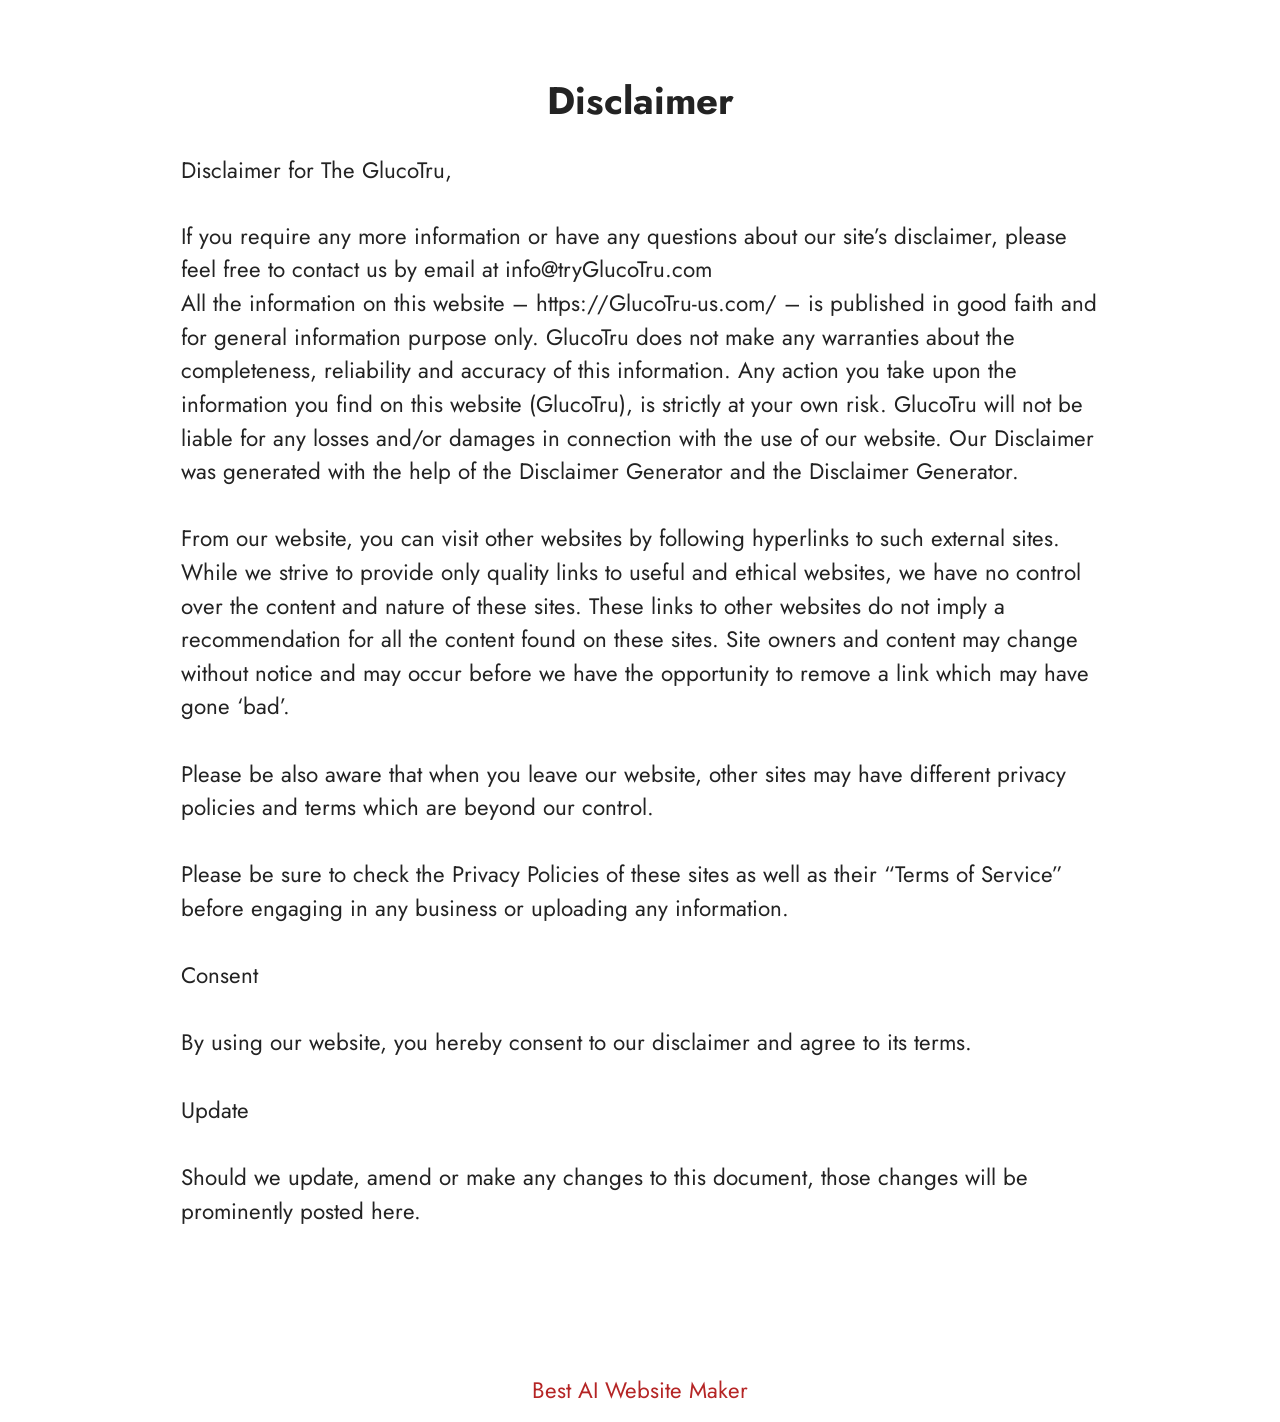
<file: Disclaimer.html>
<!DOCTYPE html>
<html  lang="en">
<head>
  <!-- Site made with Mobirise Website Builder v6.1.12, https://mobirise.com -->
  <meta charset="UTF-8">
  <meta http-equiv="X-UA-Compatible" content="IE=edge">
  <meta name="generator" content="Mobirise v6.1.12, mobirise.com">
  <meta name="twitter:card" content="summary_large_image"/>
  <meta name="twitter:image:src" content="https://www.mind-silence.com/Disclaimer.html">
  <meta property="og:image" content="https://www.mind-silence.com/Disclaimer.html">
  <meta name="twitter:title" content="Disclaimer">
  <meta name="viewport" content="width=device-width, initial-scale=1, minimum-scale=1">
  <link rel="shortcut icon" href="assets/images/joint-genesis-914x1283-128x180.png" type="image/x-icon">
  <meta name="description" content="Disclaimer For MindSilence">
  
  
  <title>Disclaimer</title>
  <link rel="stylesheet" href="assets/bootstrap/css/bootstrap.min.css">
  <link rel="stylesheet" href="assets/theme/css/style.css">
  <link rel="preload" href="https://fonts.googleapis.com/css?family=Jost:100,200,300,400,500,600,700,800,900,100i,200i,300i,400i,500i,600i,700i,800i,900i&display=swap" as="style" onload="this.onload=null;this.rel='stylesheet'">
  <noscript><link rel="stylesheet" href="https://fonts.googleapis.com/css?family=Jost:100,200,300,400,500,600,700,800,900,100i,200i,300i,400i,500i,600i,700i,800i,900i&display=swap"></noscript>
  <link rel="preload" as="style" href="assets/mobirise/css/mbr-additional.css?v=cD6N3G"><link rel="stylesheet" href="assets/mobirise/css/mbr-additional.css?v=cD6N3G" type="text/css">

  
  
  
</head>
<body>
  
  <section data-bs-version="5.1" class="content5 cid-tBuMj9hDkk" id="content5-1y">
    
    <div class="container">
        <div class="row justify-content-center">
            <div class="col-md-12 col-lg-10">
                <h3 class="mbr-section-title mbr-fonts-style mb-4 display-2">
                    <strong>Disclaimer</strong>
                </h3>
                <h4 class="mbr-section-subtitle mbr-fonts-style mb-4 display-5">Disclaimer for The GlucoTru,</h4>
                <p class="mbr-text mbr-fonts-style display-7">If you require any more information or have any questions about our site’s disclaimer, please feel free to contact us by email at info@tryGlucoTru.com
<br>All the information on this website – https://GlucoTru-us.com/ – is published in good faith and for general information purpose only. GlucoTru does not make any warranties about the completeness, reliability and accuracy of this information. Any action you take upon the information you find on this website (GlucoTru), is strictly at your own risk. GlucoTru will not be liable for any losses and/or damages in connection with the use of our website. Our Disclaimer was generated with the help of the Disclaimer Generator and the Disclaimer Generator.
<br>
<br>From our website, you can visit other websites by following hyperlinks to such external sites. While we strive to provide only quality links to useful and ethical websites, we have no control over the content and nature of these sites. These links to other websites do not imply a recommendation for all the content found on these sites. Site owners and content may change without notice and may occur before we have the opportunity to remove a link which may have gone ‘bad’.
<br>
<br>Please be also aware that when you leave our website, other sites may have different privacy policies and terms which are beyond our control.
<br>
<br>Please be sure to check the Privacy Policies of these sites as well as their “Terms of Service” before engaging in any business or uploading any information.
<br>
<br>Consent
<br>
<br>By using our website, you hereby consent to our disclaimer and agree to its terms.
<br>
<br>Update
<br>
<br>Should we update, amend or make any changes to this document, those changes will be prominently posted here.<br><br></p>
            </div>
        </div>
    </div>
</section><section class="display-7" style="padding: 0;align-items: center;justify-content: center;flex-wrap: wrap;    align-content: center;display: flex;position: relative;height: 4rem;"><a href="https://mobiri.se/4429519" style="flex: 1 1;height: 4rem;position: absolute;width: 100%;z-index: 1;"><img alt="" style="height: 4rem;" src="[data-uri]"></a><p style="margin: 0;text-align: center;" class="display-7">&#8204;</p><a style="z-index:1" href="https://mobirise.com/builder/ai-website-maker.html">Best AI Website Maker</a></section><script src="assets/bootstrap/js/bootstrap.bundle.min.js"></script>  <script src="assets/smoothscroll/smooth-scroll.js"></script>  <script src="assets/ytplayer/index.js"></script>  <script src="assets/theme/js/script.js"></script>  
  
  
</body>
</html>
</file>
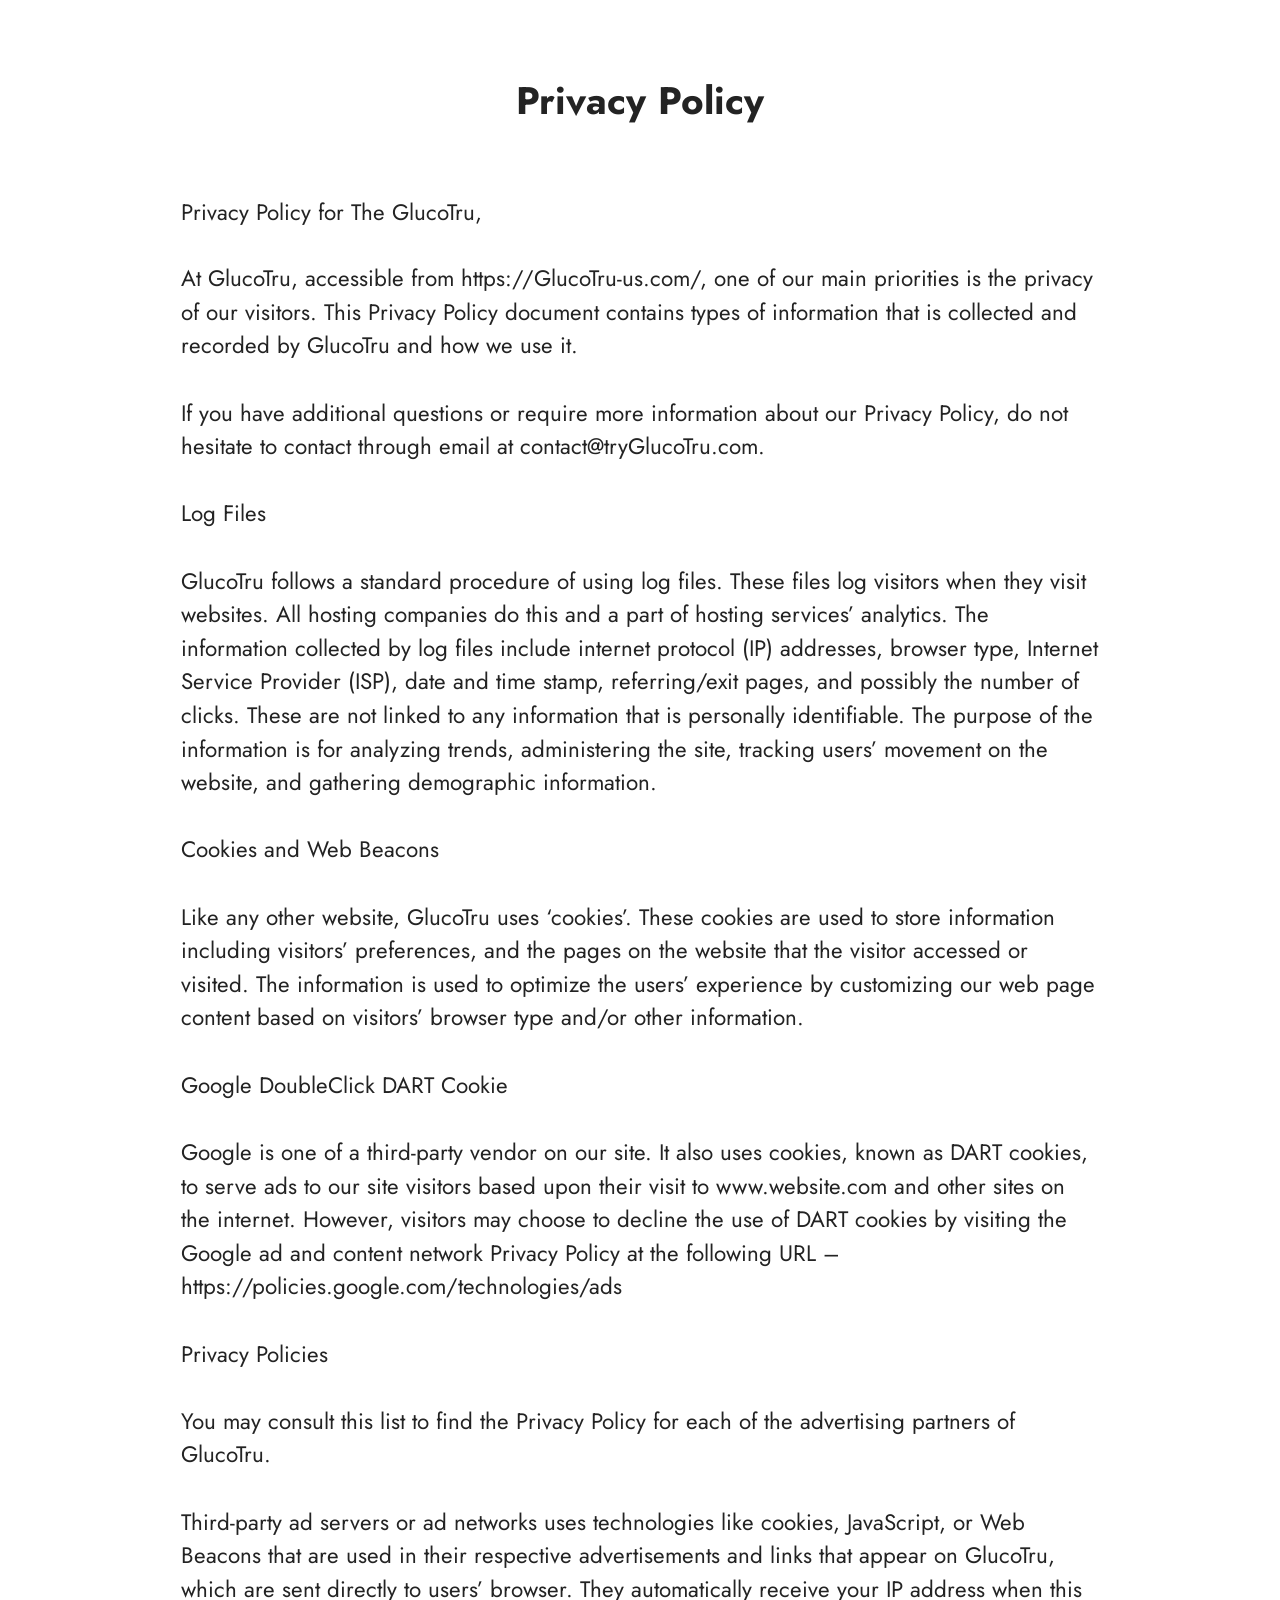
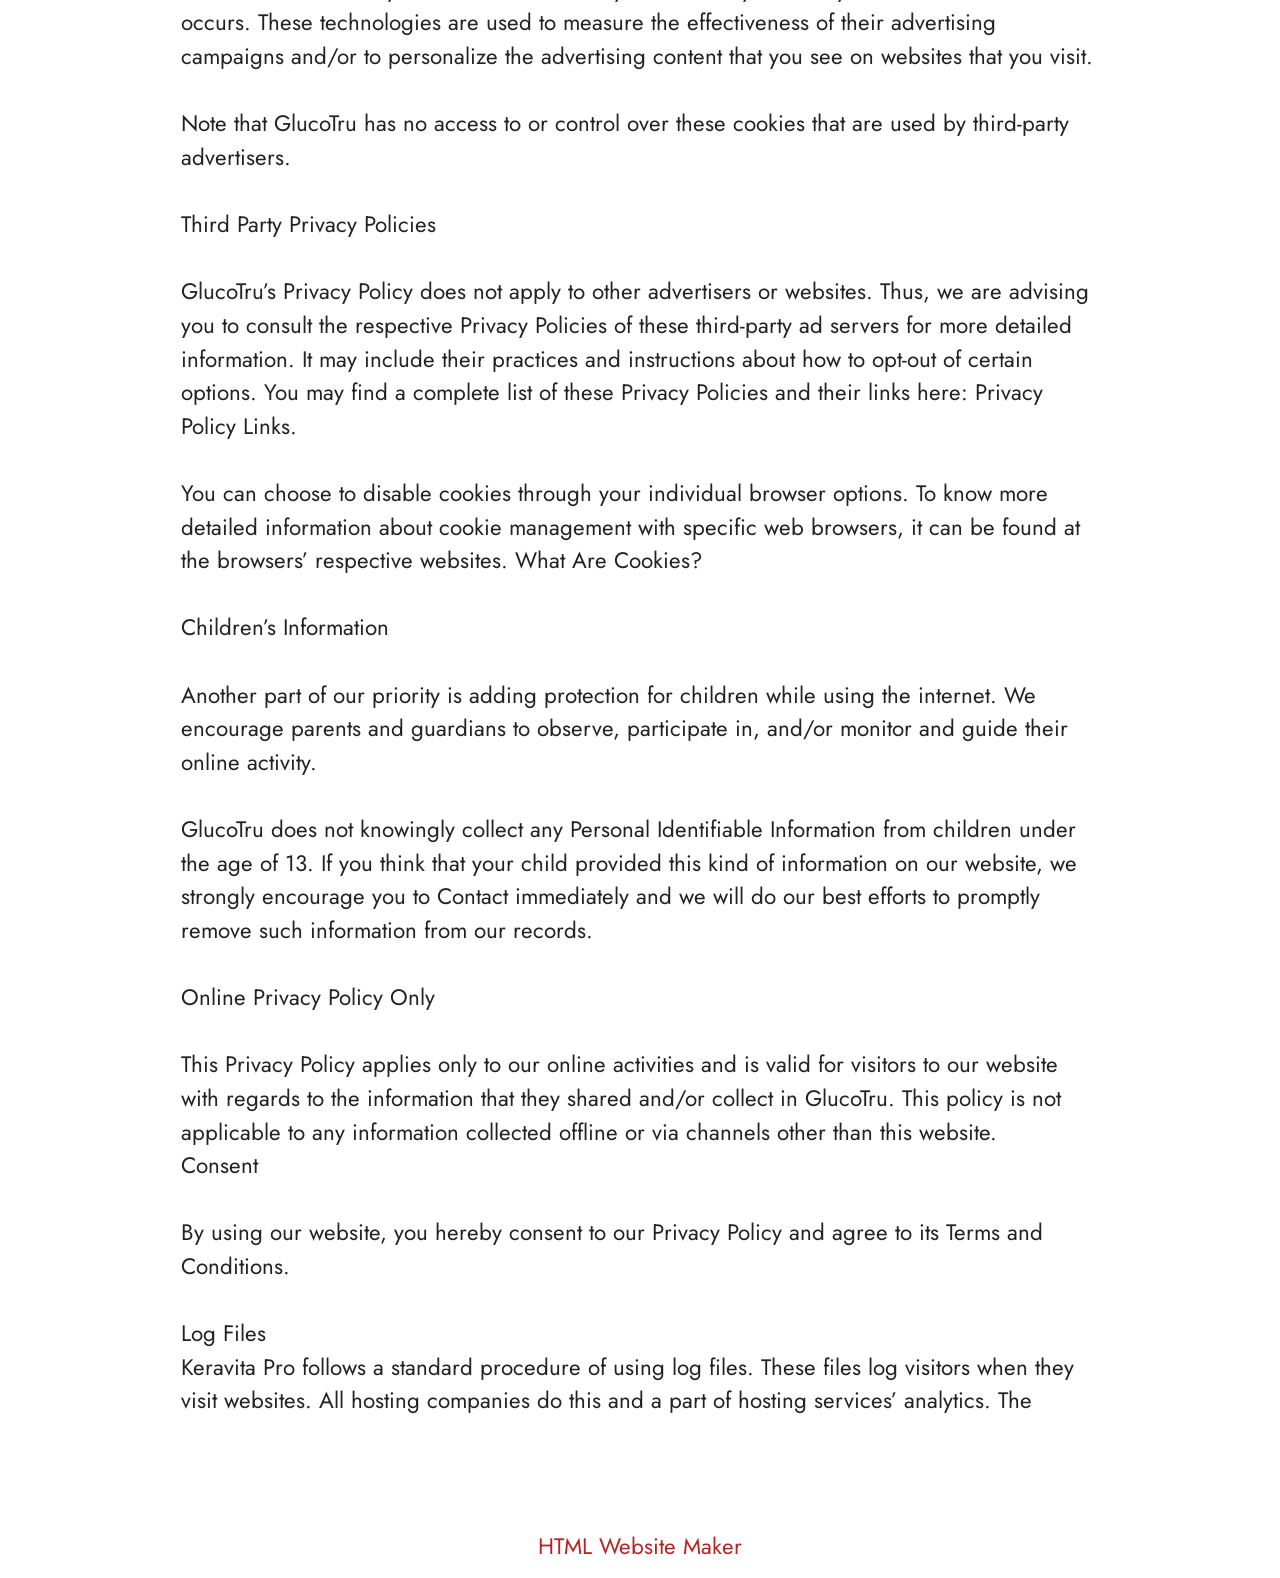
<file: privacy-policy.html>
<!DOCTYPE html>
<html  lang="en">
<head>
  <!-- Site made with Mobirise Website Builder v6.1.12, https://mobirise.com -->
  <meta charset="UTF-8">
  <meta http-equiv="X-UA-Compatible" content="IE=edge">
  <meta name="generator" content="Mobirise v6.1.12, mobirise.com">
  <meta name="twitter:card" content="summary_large_image"/>
  <meta name="twitter:image:src" content="https://getmindsilence.com/byg/privacy.php">
  <meta property="og:image" content="https://getmindsilence.com/byg/privacy.php">
  <meta name="twitter:title" content="Privacy Policy">
  <meta name="viewport" content="width=device-width, initial-scale=1, minimum-scale=1">
  <link rel="shortcut icon" href="assets/images/joint-genesis-914x1283-128x180.png" type="image/x-icon">
  <meta name="description" content="Privacy Policy For MindSilence">
  
  
  <title>Privacy Policy</title>
  <link rel="stylesheet" href="assets/bootstrap/css/bootstrap.min.css">
  <link rel="stylesheet" href="assets/theme/css/style.css">
  <link rel="preload" href="https://fonts.googleapis.com/css?family=Jost:100,200,300,400,500,600,700,800,900,100i,200i,300i,400i,500i,600i,700i,800i,900i&display=swap" as="style" onload="this.onload=null;this.rel='stylesheet'">
  <noscript><link rel="stylesheet" href="https://fonts.googleapis.com/css?family=Jost:100,200,300,400,500,600,700,800,900,100i,200i,300i,400i,500i,600i,700i,800i,900i&display=swap"></noscript>
  <link rel="preload" as="style" href="assets/mobirise/css/mbr-additional.css?v=sBmja6"><link rel="stylesheet" href="assets/mobirise/css/mbr-additional.css?v=sBmja6" type="text/css">

  
  
  
</head>
<body>
  
  <section data-bs-version="5.1" class="content5 cid-tBuMPzdHFY" id="content5-1z">
    
    <div class="container">
        <div class="row justify-content-center">
            <div class="col-md-12 col-lg-10">
                <h3 class="mbr-section-title mbr-fonts-style mb-4 display-2"><strong>Privacy Policy
</strong><div><strong><br></strong></div></h3>
                <h4 class="mbr-section-subtitle mbr-fonts-style mb-4 display-5">Privacy Policy for The GlucoTru,</h4>
                <p class="mbr-text mbr-fonts-style display-7">At GlucoTru, accessible from https://GlucoTru-us.com/, one of our main priorities is the privacy of our visitors. This Privacy Policy document contains types of information that is collected and recorded by GlucoTru and how we use it.
<br>
<br>If you have additional questions or require more information about our Privacy Policy, do not hesitate to contact through email at contact@tryGlucoTru.com.
<br>
<br>Log Files
<br>
<br>GlucoTru follows a standard procedure of using log files. These files log visitors when they visit websites. All hosting companies do this and a part of hosting services’ analytics. The information collected by log files include internet protocol (IP) addresses, browser type, Internet Service Provider (ISP), date and time stamp, referring/exit pages, and possibly the number of clicks. These are not linked to any information that is personally identifiable. The purpose of the information is for analyzing trends, administering the site, tracking users’ movement on the website, and gathering demographic information.
<br>
<br>Cookies and Web Beacons
<br>
<br>Like any other website, GlucoTru uses ‘cookies’. These cookies are used to store information including visitors’ preferences, and the pages on the website that the visitor accessed or visited. The information is used to optimize the users’ experience by customizing our web page content based on visitors’ browser type and/or other information.
<br>
<br>Google DoubleClick DART Cookie
<br>
<br>Google is one of a third-party vendor on our site. It also uses cookies, known as DART cookies, to serve ads to our site visitors based upon their visit to www.website.com and other sites on the internet. However, visitors may choose to decline the use of DART cookies by visiting the Google ad and content network Privacy Policy at the following URL – https://policies.google.com/technologies/ads
<br>
<br>Privacy Policies
<br>
<br>You may consult this list to find the Privacy Policy for each of the advertising partners of GlucoTru.
<br>
<br>Third-party ad servers or ad networks uses technologies like cookies, JavaScript, or Web Beacons that are used in their respective advertisements and links that appear on GlucoTru, which are sent directly to users’ browser. They automatically receive your IP address when this occurs. These technologies are used to measure the effectiveness of their advertising campaigns and/or to personalize the advertising content that you see on websites that you visit.
<br>
<br>Note that GlucoTru has no access to or control over these cookies that are used by third-party advertisers.
<br>
<br>Third Party Privacy Policies
<br>
<br>GlucoTru’s Privacy Policy does not apply to other advertisers or websites. Thus, we are advising you to consult the respective Privacy Policies of these third-party ad servers for more detailed information. It may include their practices and instructions about how to opt-out of certain options. You may find a complete list of these Privacy Policies and their links here: Privacy Policy Links.
<br>
<br>You can choose to disable cookies through your individual browser options. To know more detailed information about cookie management with specific web browsers, it can be found at the browsers’ respective websites. What Are Cookies?
<br>
<br>Children’s Information
<br>
<br>Another part of our priority is adding protection for children while using the internet. We encourage parents and guardians to observe, participate in, and/or monitor and guide their online activity.
<br>
<br>GlucoTru does not knowingly collect any Personal Identifiable Information from children under the age of 13. If you think that your child provided this kind of information on our website, we strongly encourage you to Contact immediately and we will do our best efforts to promptly remove such information from our records.
<br>
<br>Online Privacy Policy Only
<br>
<br>This Privacy Policy applies only to our online activities and is valid for visitors to our website with regards to the information that they shared and/or collect in GlucoTru. This policy is not applicable to any information collected offline or via channels other than this website.
<br>Consent
<br>
<br>By using our website, you hereby consent to our Privacy Policy and agree to its Terms and Conditions.<br>
<br>Log Files
<br>Keravita Pro follows a standard procedure of using log files. These files log visitors when they visit websites. All hosting companies do this and a part of hosting services’ analytics. The&nbsp;</p>
            </div>
        </div>
    </div>
</section><section class="display-7" style="padding: 0;align-items: center;justify-content: center;flex-wrap: wrap;    align-content: center;display: flex;position: relative;height: 4rem;"><a href="https://mobiri.se/4429519" style="flex: 1 1;height: 4rem;position: absolute;width: 100%;z-index: 1;"><img alt="" style="height: 4rem;" src="[data-uri]"></a><p style="margin: 0;text-align: center;" class="display-7">&#8204;</p><a style="z-index:1" href="https://mobirise.com/html-builder.html">HTML Website Maker</a></section><script src="assets/bootstrap/js/bootstrap.bundle.min.js"></script>  <script src="assets/smoothscroll/smooth-scroll.js"></script>  <script src="assets/ytplayer/index.js"></script>  <script src="assets/theme/js/script.js"></script>  
  
  
</body>
</html>
</file>
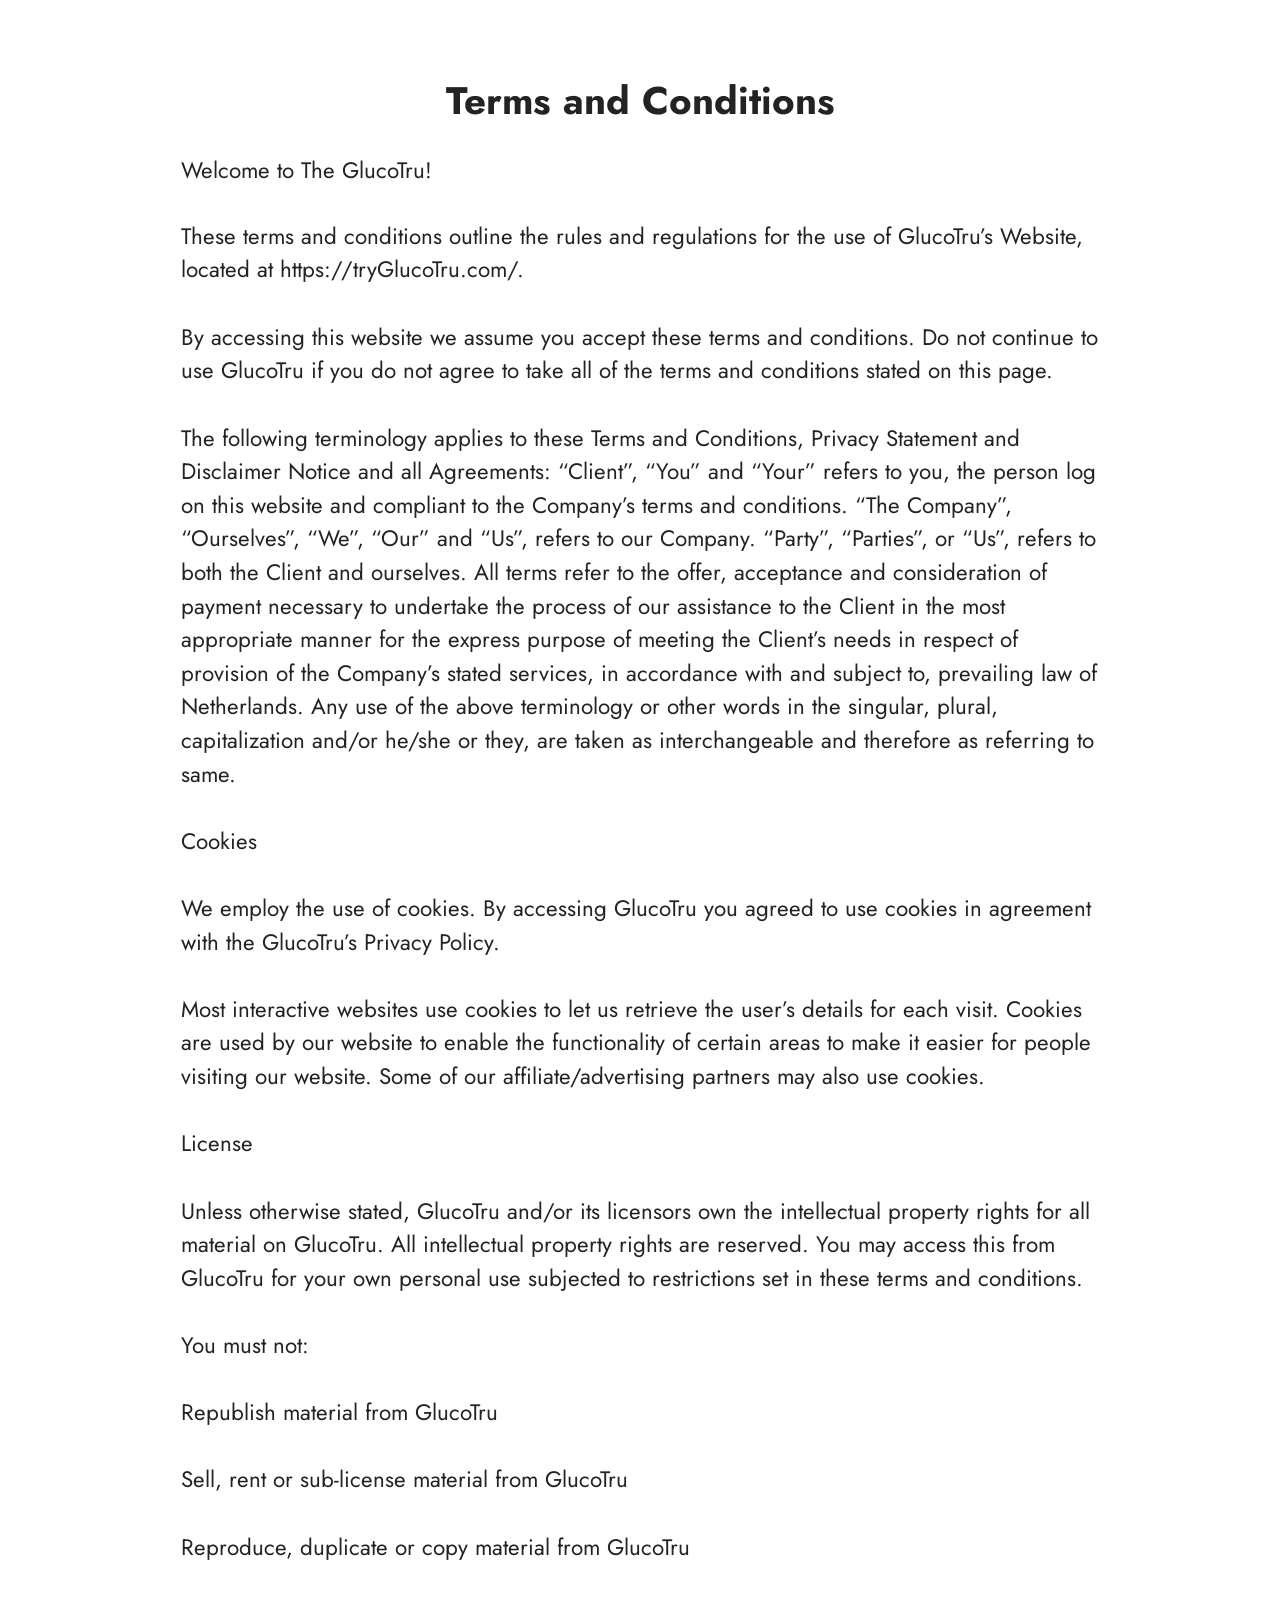
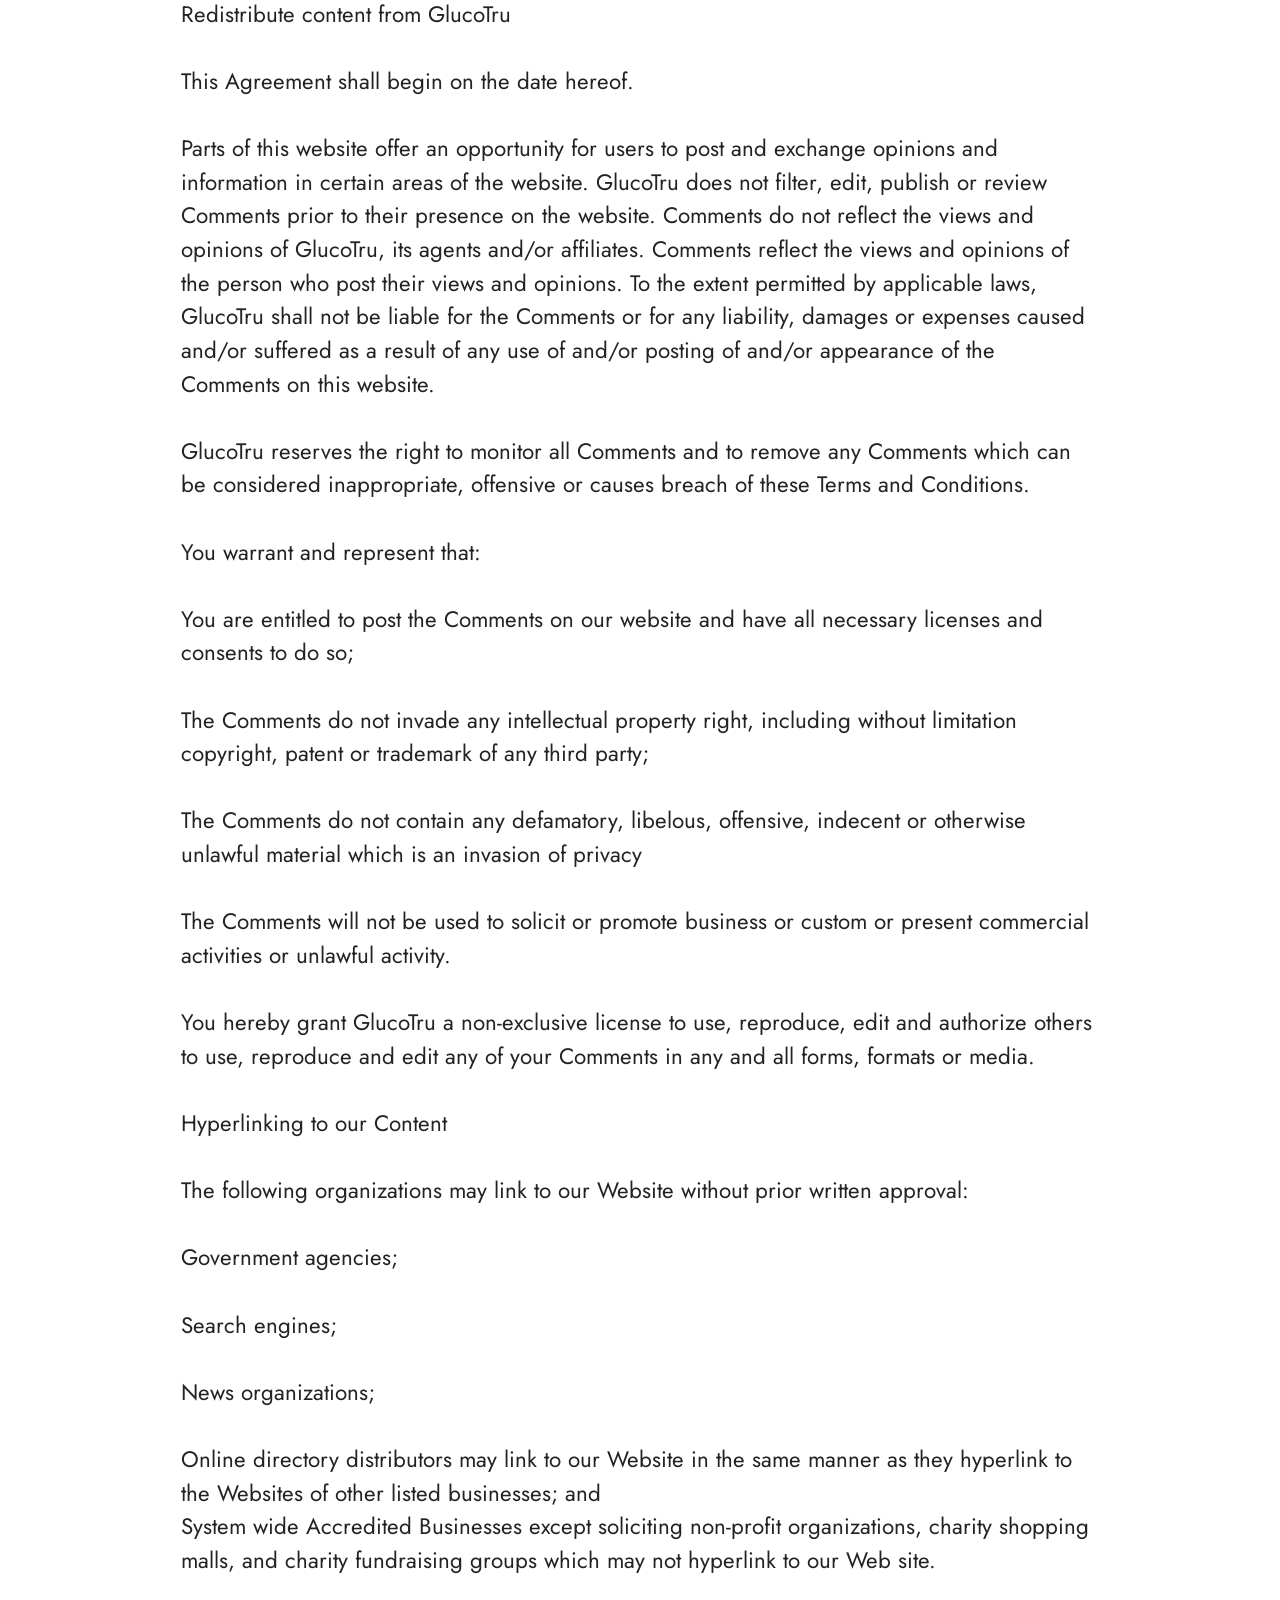
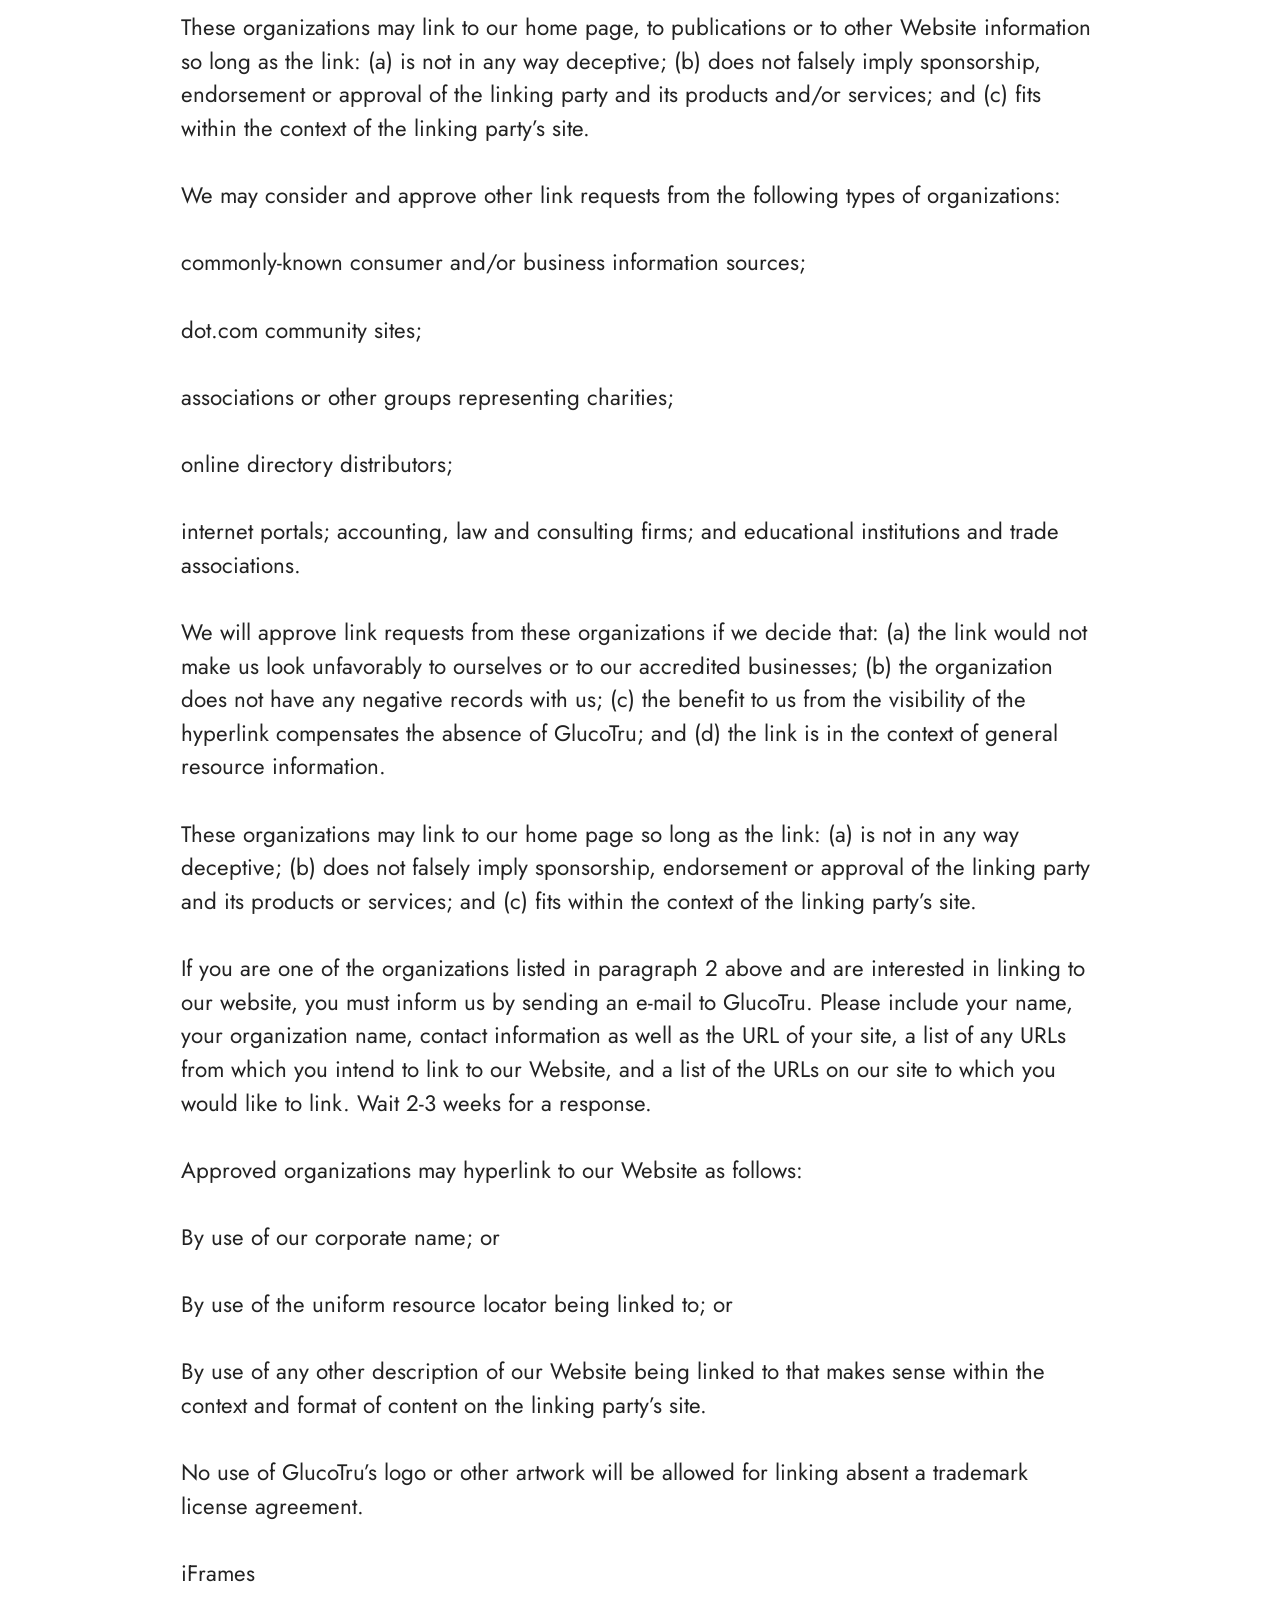
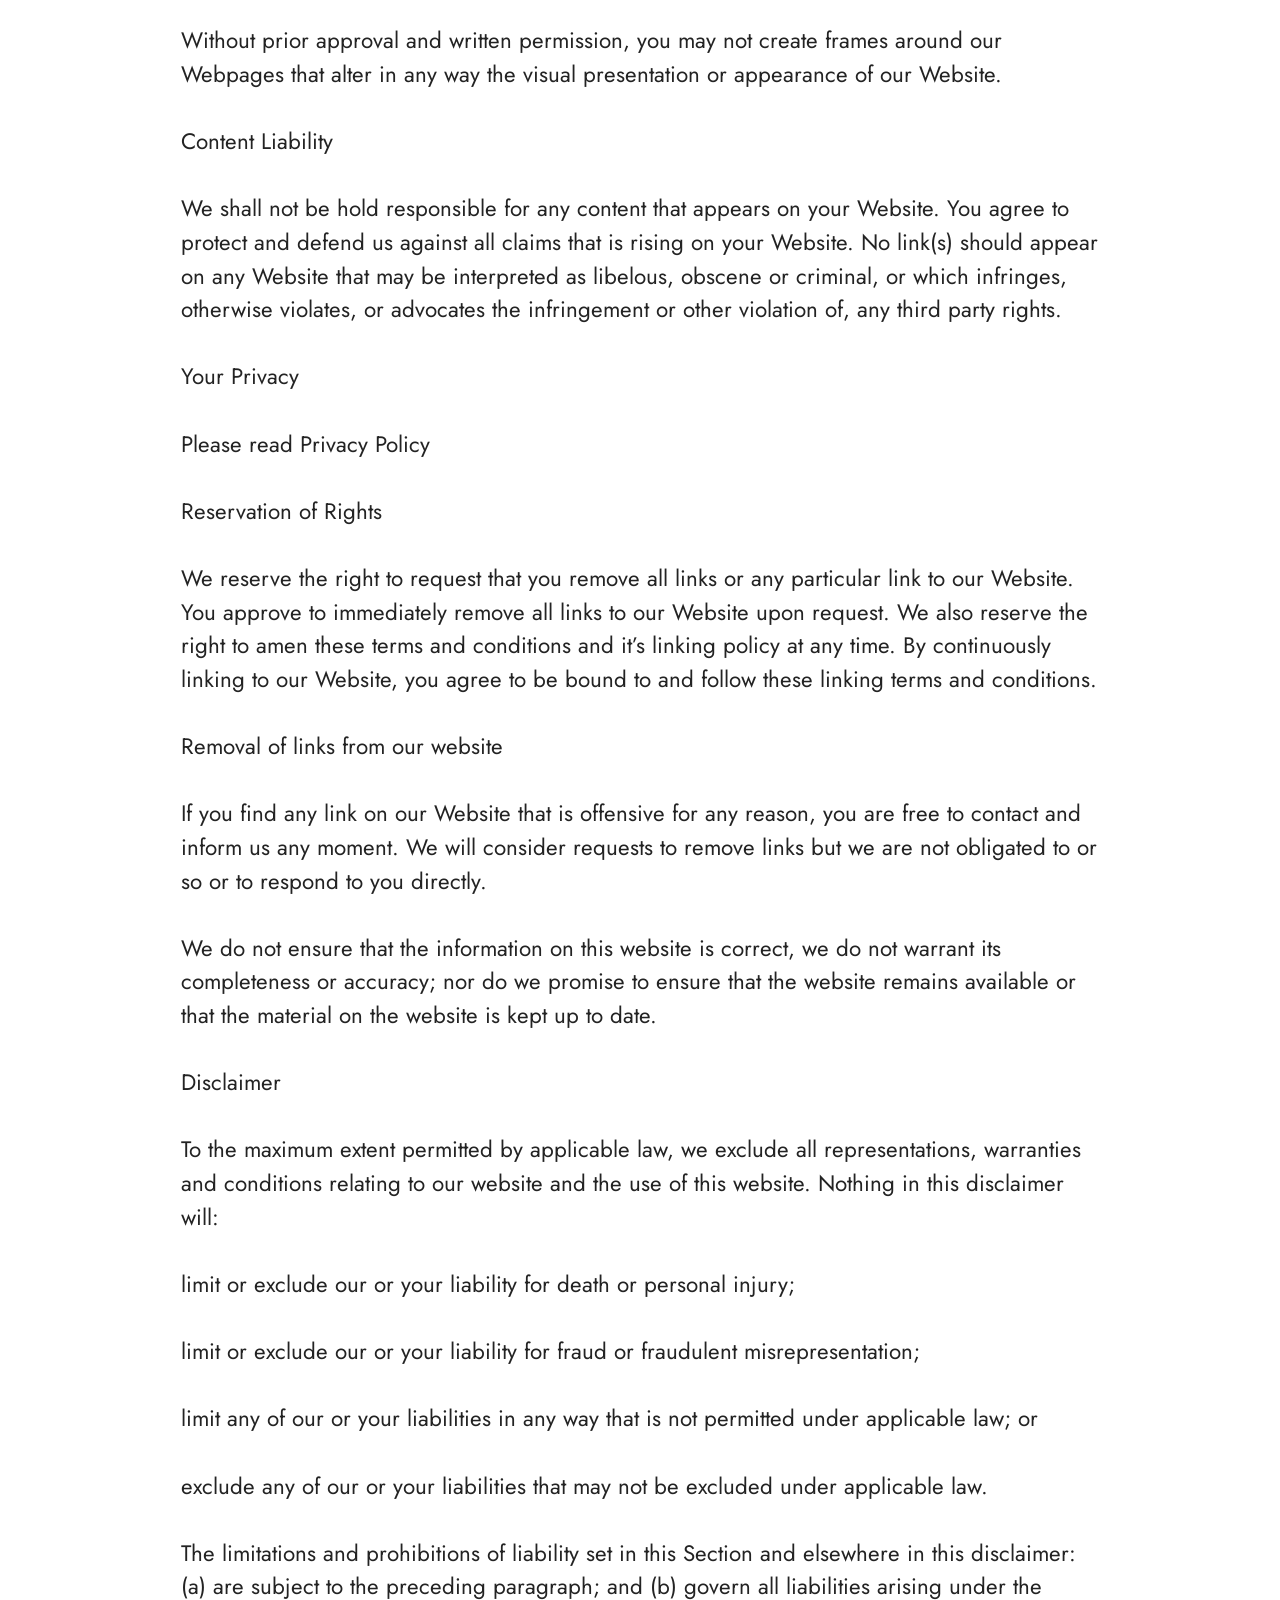
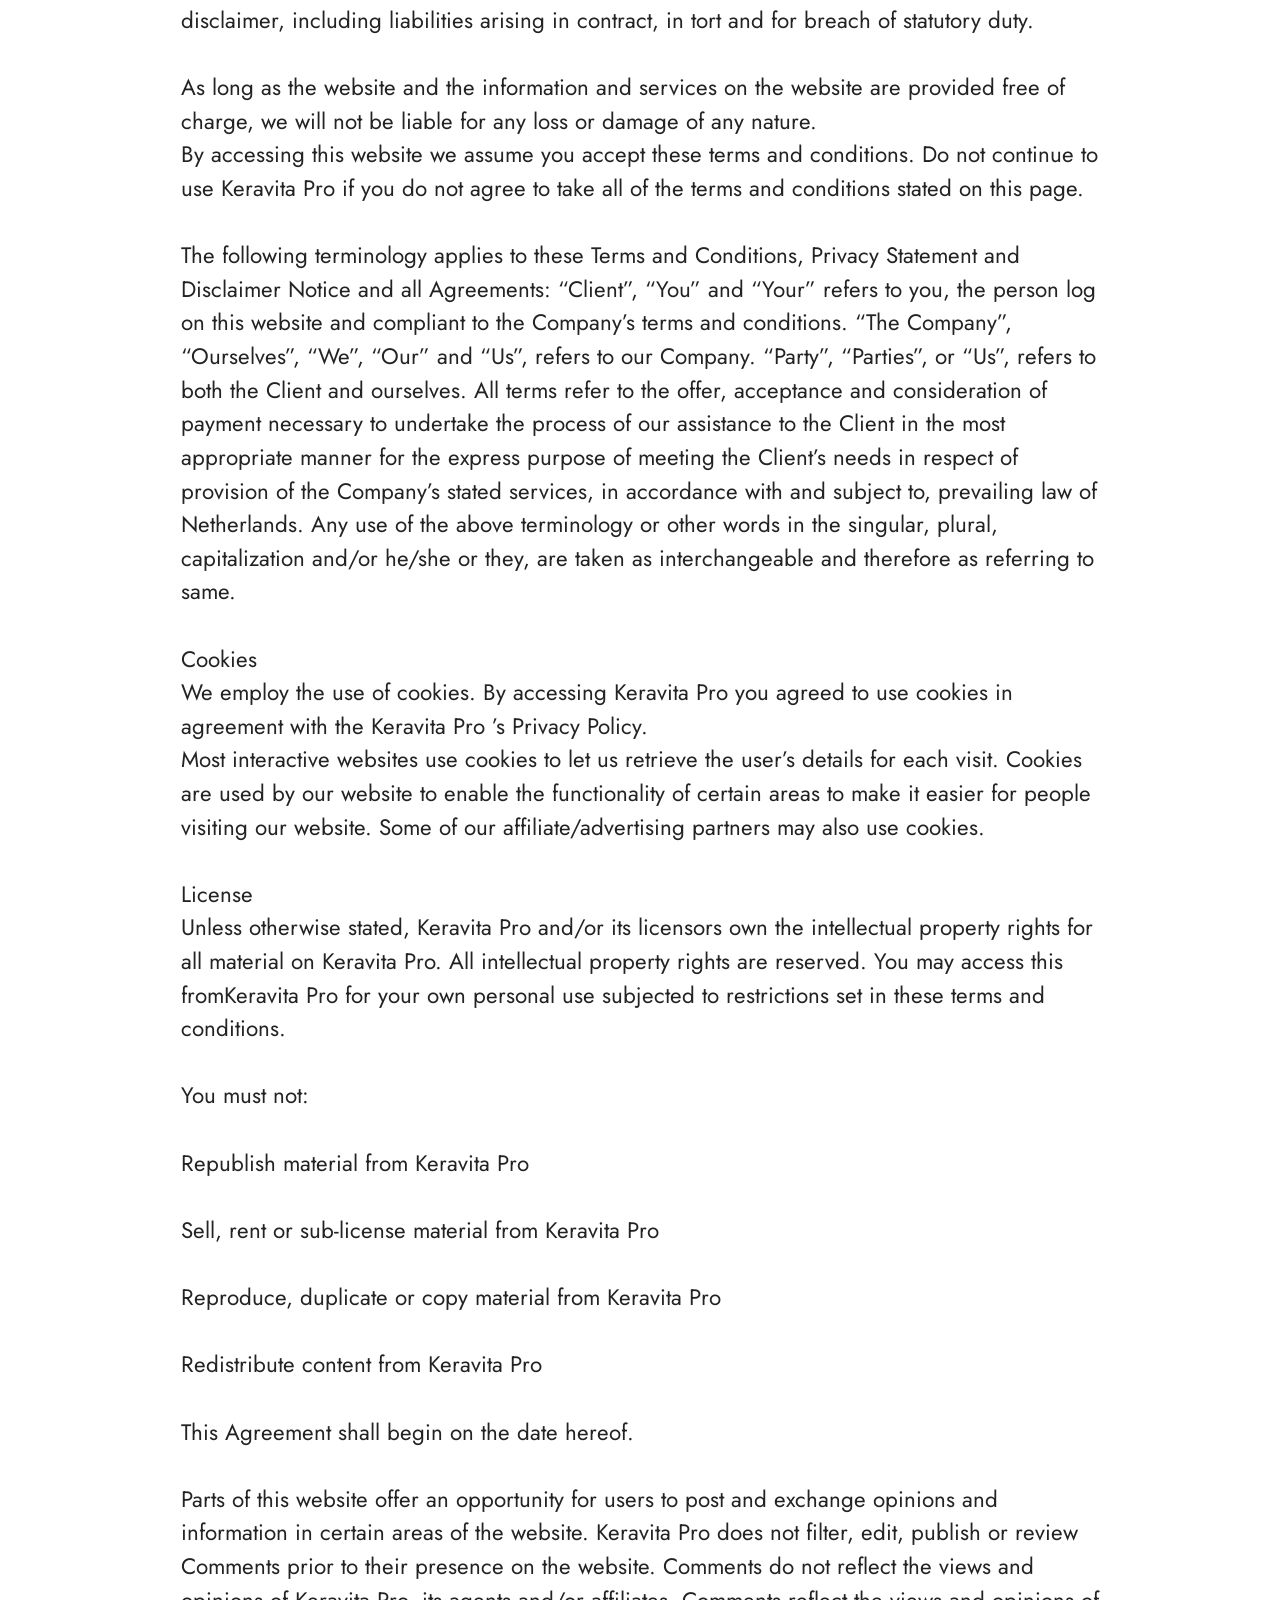
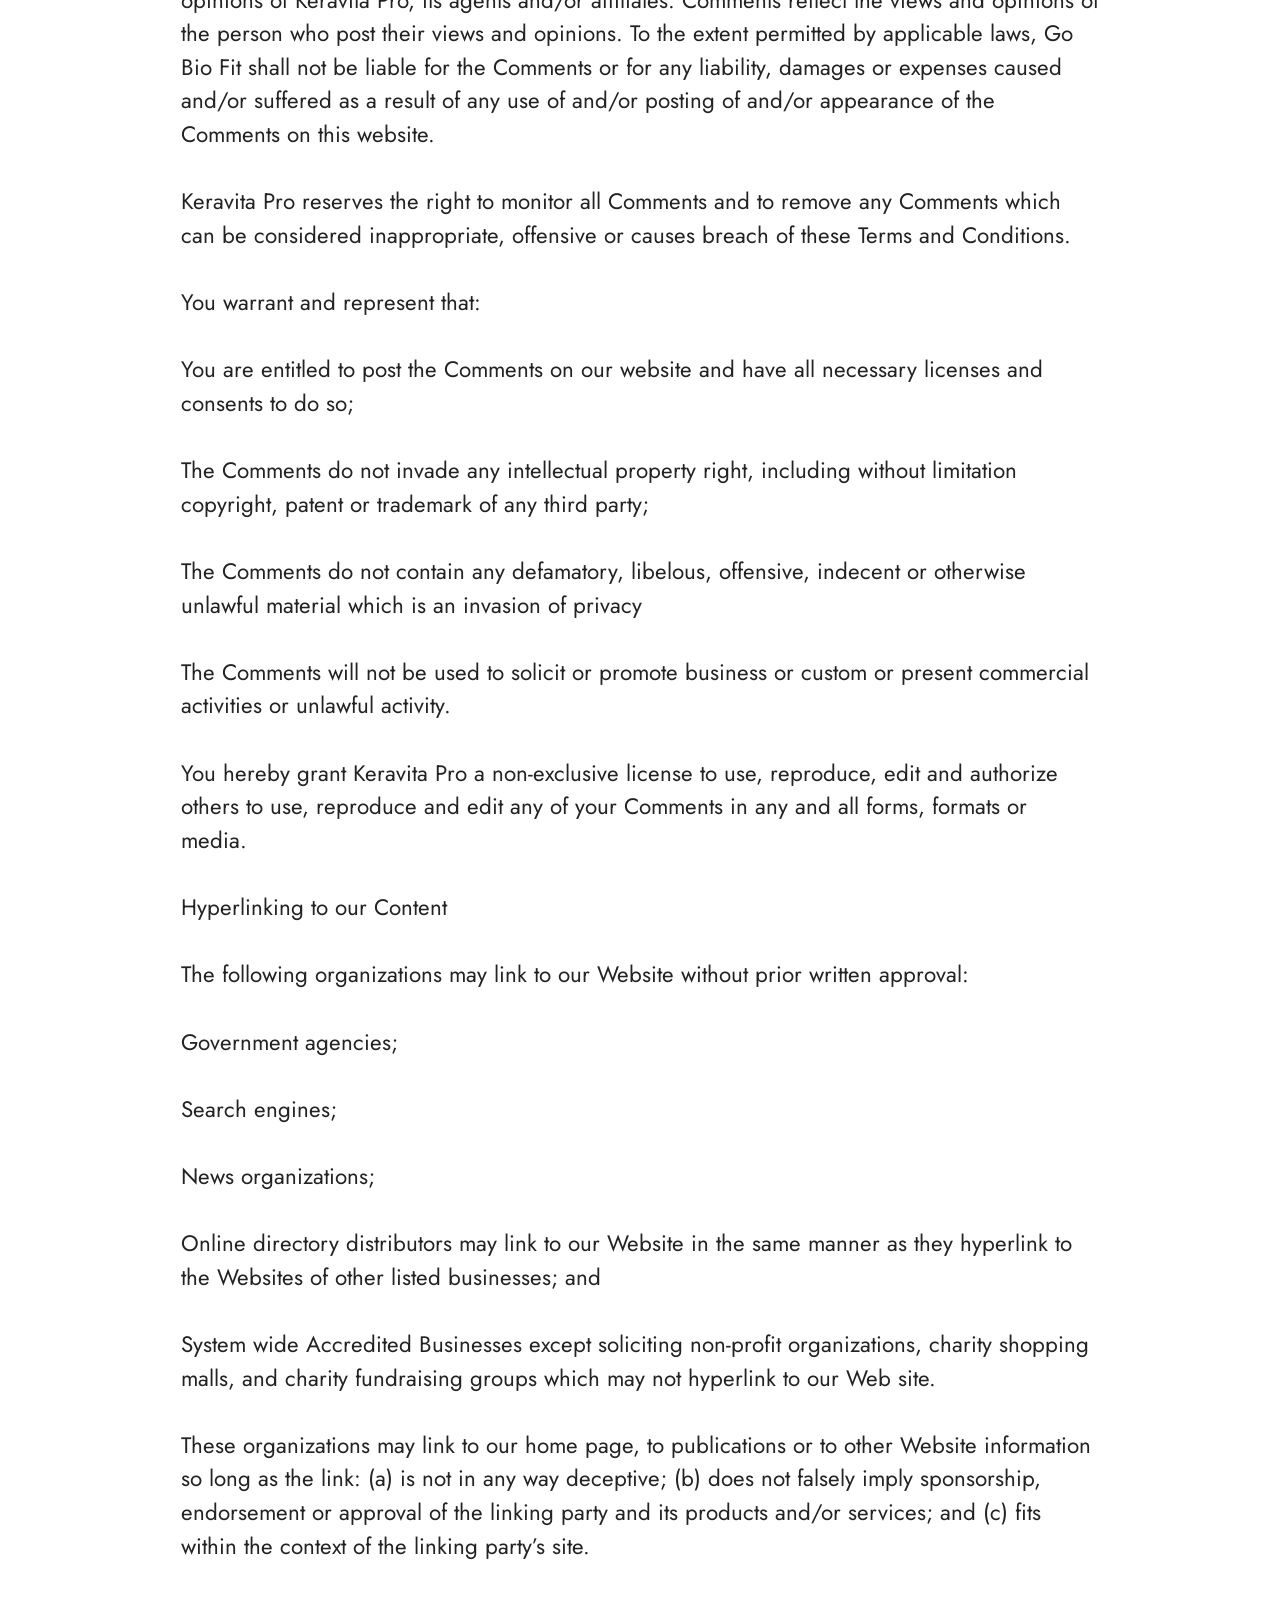
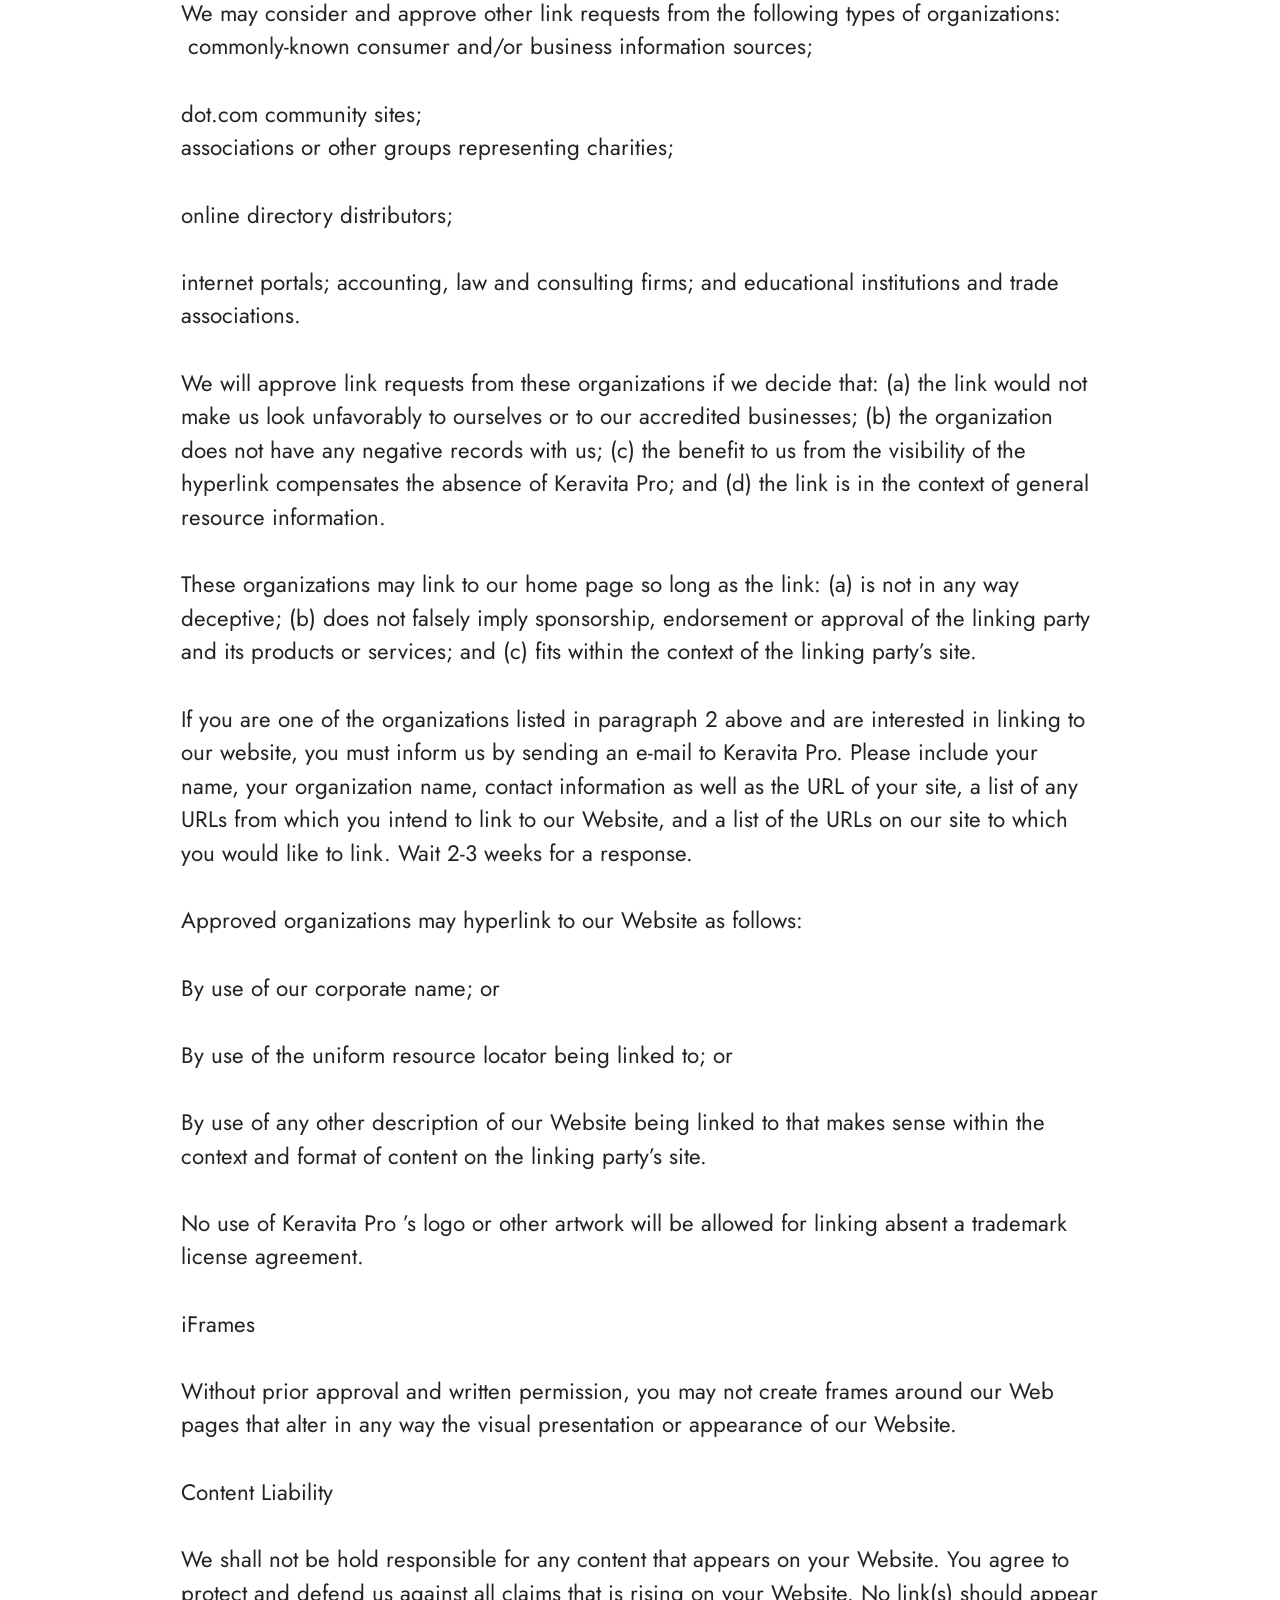
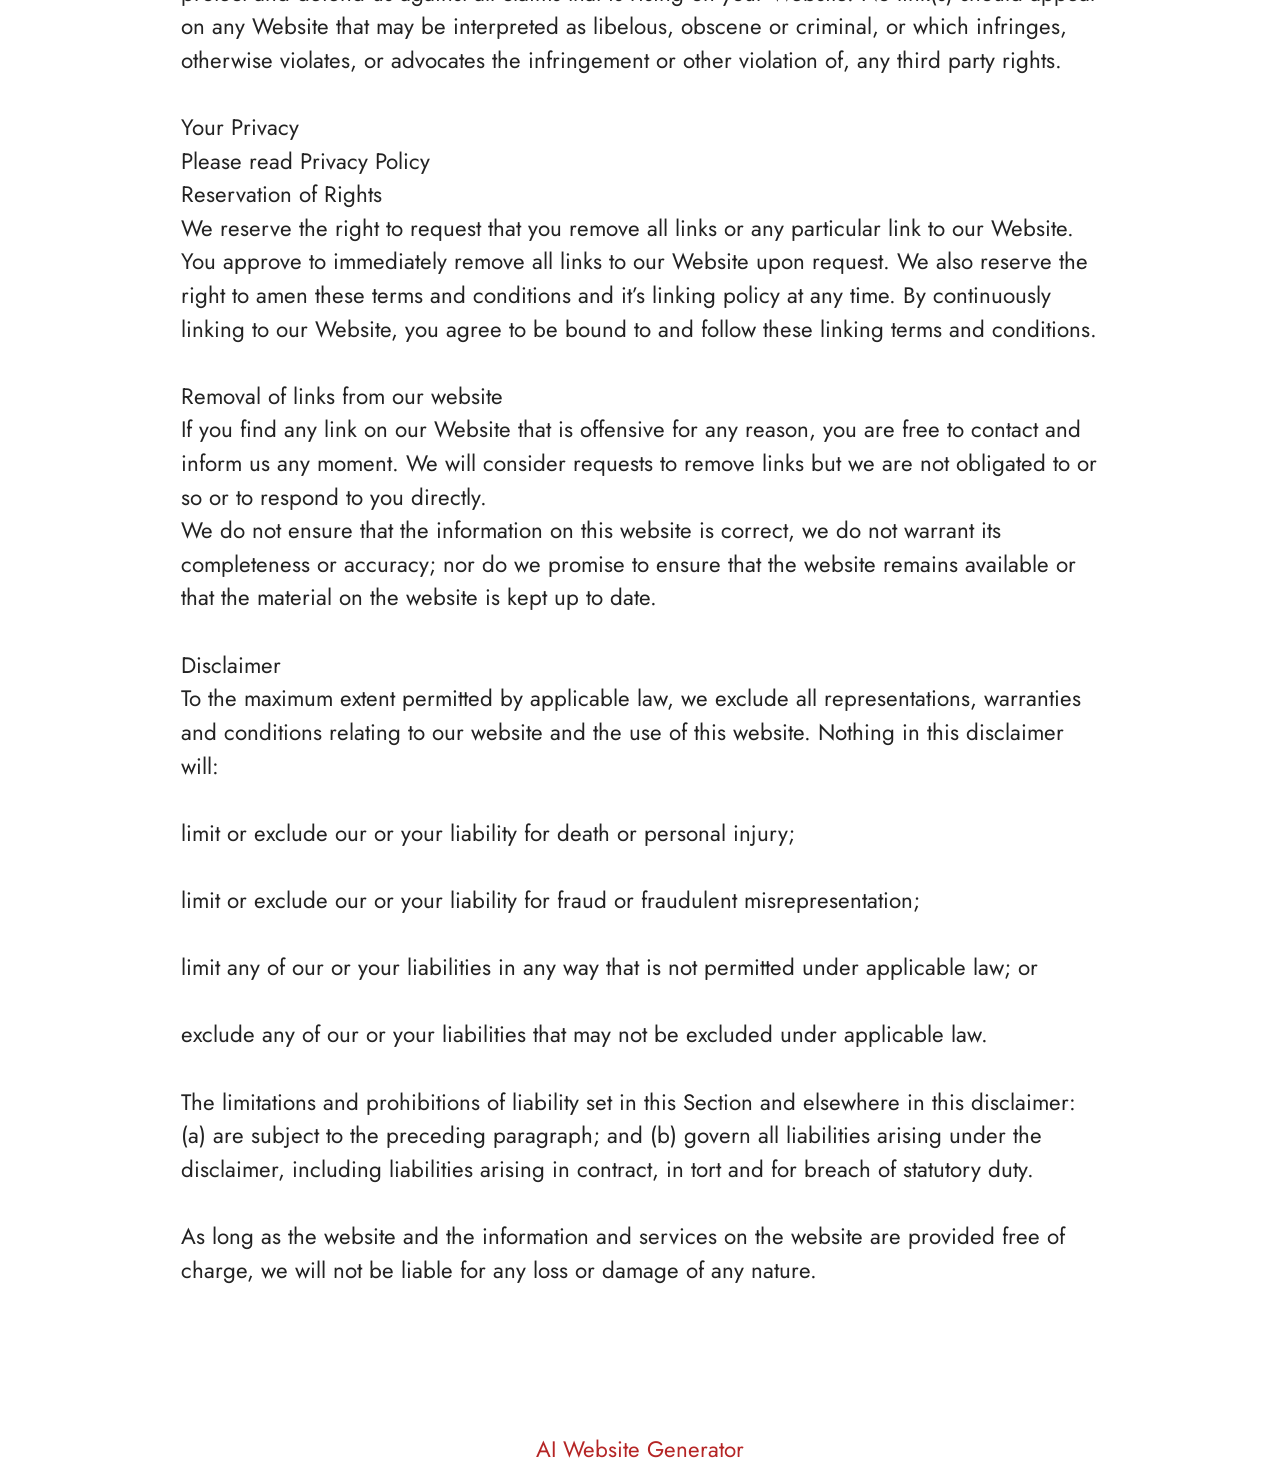
<file: Terms.html>
<!DOCTYPE html>
<html  lang="en">
<head>
  <!-- Site made with Mobirise Website Builder v6.1.12, https://mobirise.com -->
  <meta charset="UTF-8">
  <meta http-equiv="X-UA-Compatible" content="IE=edge">
  <meta name="generator" content="Mobirise v6.1.12, mobirise.com">
  <meta name="twitter:card" content="summary_large_image"/>
  <meta name="twitter:image:src" content="https://getmindsilence.com/byg/terms.php">
  <meta property="og:image" content="https://getmindsilence.com/byg/terms.php">
  <meta name="twitter:title" content="Terms">
  <meta name="viewport" content="width=device-width, initial-scale=1, minimum-scale=1">
  <link rel="shortcut icon" href="assets/images/joint-genesis-914x1283-128x180.png" type="image/x-icon">
  <meta name="description" content="Terms For MindSilence">
  
  
  <title>Terms</title>
  <link rel="stylesheet" href="assets/bootstrap/css/bootstrap.min.css">
  <link rel="stylesheet" href="assets/theme/css/style.css">
  <link rel="preload" href="https://fonts.googleapis.com/css?family=Jost:100,200,300,400,500,600,700,800,900,100i,200i,300i,400i,500i,600i,700i,800i,900i&display=swap" as="style" onload="this.onload=null;this.rel='stylesheet'">
  <noscript><link rel="stylesheet" href="https://fonts.googleapis.com/css?family=Jost:100,200,300,400,500,600,700,800,900,100i,200i,300i,400i,500i,600i,700i,800i,900i&display=swap"></noscript>
  <link rel="preload" as="style" href="assets/mobirise/css/mbr-additional.css?v=plqaP9"><link rel="stylesheet" href="assets/mobirise/css/mbr-additional.css?v=plqaP9" type="text/css">

  
  
  
</head>
<body>
  
  <section data-bs-version="5.1" class="content5 cid-tBuOj1XZ1f" id="content5-20">
    
    <div class="container">
        <div class="row justify-content-center">
            <div class="col-md-12 col-lg-10">
                <h3 class="mbr-section-title mbr-fonts-style mb-4 display-2"><strong>Terms and Conditions</strong></h3>
                <h4 class="mbr-section-subtitle mbr-fonts-style mb-4 display-5">Welcome to The GlucoTru!</h4>
                <p class="mbr-text mbr-fonts-style display-7">These terms and conditions outline the rules and regulations for the use of GlucoTru’s Website, located at https://tryGlucoTru.com/.
<br>
<br>By accessing this website we assume you accept these terms and conditions. Do not continue to use GlucoTru if you do not agree to take all of the terms and conditions stated on this page.
<br>
<br>The following terminology applies to these Terms and Conditions, Privacy Statement and Disclaimer Notice and all Agreements: “Client”, “You” and “Your” refers to you, the person log on this website and compliant to the Company’s terms and conditions. “The Company”, “Ourselves”, “We”, “Our” and “Us”, refers to our Company. “Party”, “Parties”, or “Us”, refers to both the Client and ourselves. All terms refer to the offer, acceptance and consideration of payment necessary to undertake the process of our assistance to the Client in the most appropriate manner for the express purpose of meeting the Client’s needs in respect of provision of the Company’s stated services, in accordance with and subject to, prevailing law of Netherlands. Any use of the above terminology or other words in the singular, plural, capitalization and/or he/she or they, are taken as interchangeable and therefore as referring to same.
<br>
<br>Cookies
<br>
<br>We employ the use of cookies. By accessing GlucoTru you agreed to use cookies in agreement with the GlucoTru’s Privacy Policy.
<br>
<br>Most interactive websites use cookies to let us retrieve the user’s details for each visit. Cookies are used by our website to enable the functionality of certain areas to make it easier for people visiting our website. Some of our affiliate/advertising partners may also use cookies.
<br>
<br>License
<br>
<br>Unless otherwise stated, GlucoTru and/or its licensors own the intellectual property rights for all material on GlucoTru. All intellectual property rights are reserved. You may access this from GlucoTru for your own personal use subjected to restrictions set in these terms and conditions.
<br>
<br>You must not:
<br>
<br>Republish material from GlucoTru
<br>
<br>Sell, rent or sub-license material from GlucoTru
<br>
<br>Reproduce, duplicate or copy material from GlucoTru
<br>
<br>Redistribute content from GlucoTru
<br>
<br>This Agreement shall begin on the date hereof.
<br>
<br>Parts of this website offer an opportunity for users to post and exchange opinions and information in certain areas of the website. GlucoTru does not filter, edit, publish or review Comments prior to their presence on the website. Comments do not reflect the views and opinions of GlucoTru, its agents and/or affiliates. Comments reflect the views and opinions of the person who post their views and opinions. To the extent permitted by applicable laws, GlucoTru shall not be liable for the Comments or for any liability, damages or expenses caused and/or suffered as a result of any use of and/or posting of and/or appearance of the Comments on this website.
<br>
<br>GlucoTru reserves the right to monitor all Comments and to remove any Comments which can be considered inappropriate, offensive or causes breach of these Terms and Conditions.
<br>
<br>You warrant and represent that:
<br>
<br>You are entitled to post the Comments on our website and have all necessary licenses and consents to do so;
<br>
<br>The Comments do not invade any intellectual property right, including without limitation copyright, patent or trademark of any third party;
<br>
<br>The Comments do not contain any defamatory, libelous, offensive, indecent or otherwise unlawful material which is an invasion of privacy
<br>
<br>The Comments will not be used to solicit or promote business or custom or present commercial activities or unlawful activity.
<br>
<br>You hereby grant GlucoTru a non-exclusive license to use, reproduce, edit and authorize others to use, reproduce and edit any of your Comments in any and all forms, formats or media.
<br>
<br>Hyperlinking to our Content
<br>
<br>The following organizations may link to our Website without prior written approval:
<br>
<br>Government agencies;
<br>
<br>Search engines;
<br>
<br>News organizations;
<br>
<br>Online directory distributors may link to our Website in the same manner as they hyperlink to the Websites of other listed businesses; and
<br>System wide Accredited Businesses except soliciting non-profit organizations, charity shopping malls, and charity fundraising groups which may not hyperlink to our Web site.
<br>
<br>These organizations may link to our home page, to publications or to other Website information so long as the link: (a) is not in any way deceptive; (b) does not falsely imply sponsorship, endorsement or approval of the linking party and its products and/or services; and (c) fits within the context of the linking party’s site.
<br>
<br>We may consider and approve other link requests from the following types of organizations:
<br>
<br>commonly-known consumer and/or business information sources;
<br>
<br>dot.com community sites;
<br>
<br>associations or other groups representing charities;
<br>
<br>online directory distributors;
<br>
<br>internet portals; accounting, law and consulting firms; and educational institutions and trade associations.
<br>
<br>We will approve link requests from these organizations if we decide that: (a) the link would not make us look unfavorably to ourselves or to our accredited businesses; (b) the organization does not have any negative records with us; (c) the benefit to us from the visibility of the hyperlink compensates the absence of GlucoTru; and (d) the link is in the context of general resource information.
<br>
<br>These organizations may link to our home page so long as the link: (a) is not in any way deceptive; (b) does not falsely imply sponsorship, endorsement or approval of the linking party and its products or services; and (c) fits within the context of the linking party’s site.
<br>
<br>If you are one of the organizations listed in paragraph 2 above and are interested in linking to our website, you must inform us by sending an e-mail to GlucoTru. Please include your name, your organization name, contact information as well as the URL of your site, a list of any URLs from which you intend to link to our Website, and a list of the URLs on our site to which you would like to link. Wait 2-3 weeks for a response.
<br>
<br>Approved organizations may hyperlink to our Website as follows:
<br>
<br>By use of our corporate name; or
<br>
<br>By use of the uniform resource locator being linked to; or
<br>
<br>By use of any other description of our Website being linked to that makes sense within the context and format of content on the linking party’s site.
<br>
<br>No use of GlucoTru’s logo or other artwork will be allowed for linking absent a trademark license agreement.
<br>
<br>iFrames
<br>
<br>Without prior approval and written permission, you may not create frames around our Webpages that alter in any way the visual presentation or appearance of our Website.
<br>
<br>Content Liability
<br>
<br>We shall not be hold responsible for any content that appears on your Website. You agree to protect and defend us against all claims that is rising on your Website. No link(s) should appear on any Website that may be interpreted as libelous, obscene or criminal, or which infringes, otherwise violates, or advocates the infringement or other violation of, any third party rights.
<br>
<br>Your Privacy
<br>
<br>Please read Privacy Policy
<br>
<br>Reservation of Rights
<br>
<br>We reserve the right to request that you remove all links or any particular link to our Website. You approve to immediately remove all links to our Website upon request. We also reserve the right to amen these terms and conditions and it’s linking policy at any time. By continuously linking to our Website, you agree to be bound to and follow these linking terms and conditions.
<br>
<br>Removal of links from our website
<br>
<br>If you find any link on our Website that is offensive for any reason, you are free to contact and inform us any moment. We will consider requests to remove links but we are not obligated to or so or to respond to you directly.
<br>
<br>We do not ensure that the information on this website is correct, we do not warrant its completeness or accuracy; nor do we promise to ensure that the website remains available or that the material on the website is kept up to date.
<br>
<br>Disclaimer
<br>
<br>To the maximum extent permitted by applicable law, we exclude all representations, warranties and conditions relating to our website and the use of this website. Nothing in this disclaimer will:
<br>
<br>limit or exclude our or your liability for death or personal injury;
<br>
<br>limit or exclude our or your liability for fraud or fraudulent misrepresentation;
<br>
<br>limit any of our or your liabilities in any way that is not permitted under applicable law; or
<br>
<br>exclude any of our or your liabilities that may not be excluded under applicable law.
<br>
<br>The limitations and prohibitions of liability set in this Section and elsewhere in this disclaimer: (a) are subject to the preceding paragraph; and (b) govern all liabilities arising under the disclaimer, including liabilities arising in contract, in tort and for breach of statutory duty.
<br>
<br>As long as the website and the information and services on the website are provided free of charge, we will not be liable for any loss or damage of any nature.<br>By accessing this website we assume you accept these terms and conditions. Do not continue to use Keravita Pro if you do not agree to take all of the terms and conditions stated on this page.
<br><br>The following terminology applies to these Terms and Conditions, Privacy Statement and Disclaimer Notice and all Agreements: “Client”, “You” and “Your” refers to you, the person log on this website and compliant to the Company’s terms and conditions. “The Company”, “Ourselves”, “We”, “Our” and “Us”, refers to our Company. “Party”, “Parties”, or “Us”, refers to both the Client and ourselves. All terms refer to the offer, acceptance and consideration of payment necessary to undertake the process of our assistance to the Client in the most appropriate manner for the express purpose of meeting the Client’s needs in respect of provision of the Company’s stated services, in accordance with and subject to, prevailing law of Netherlands. Any use of the above terminology or other words in the singular, plural, capitalization and/or he/she or they, are taken as interchangeable and therefore as referring to same.
<br><br>Cookies<br>We employ the use of cookies. By accessing Keravita Pro you agreed to use cookies in agreement with the Keravita Pro ’s Privacy Policy.<br>Most interactive websites use cookies to let us retrieve the user’s details for each visit. Cookies are used by our website to enable the functionality of certain areas to make it easier for people visiting our website. Some of our affiliate/advertising partners may also use cookies.
<br><br>License
<br>Unless otherwise stated, Keravita Pro and/or its licensors own the intellectual property rights for all material on Keravita Pro. All intellectual property rights are reserved. You may access this fromKeravita Pro for your own personal use subjected to restrictions set in these terms and conditions.
<br><br>You must not:
<br><br>Republish material from Keravita Pro
<br>
<br>Sell, rent or sub-license material from Keravita Pro
<br><br>Reproduce, duplicate or copy material from Keravita Pro
<br><br>Redistribute content from Keravita Pro
<br><br>This Agreement shall begin on the date hereof.
<br><br>Parts of this website offer an opportunity for users to post and exchange opinions and information in certain areas of the website. Keravita Pro does not filter, edit, publish or review Comments prior to their presence on the website. Comments do not reflect the views and opinions of Keravita Pro, its agents and/or affiliates. Comments reflect the views and opinions of the person who post their views and opinions. To the extent permitted by applicable laws, Go Bio Fit shall not be liable for the Comments or for any liability, damages or expenses caused and/or suffered as a result of any use of and/or posting of and/or appearance of the Comments on this website.
<br>
<br>Keravita Pro reserves the right to monitor all Comments and to remove any Comments which can be considered inappropriate, offensive or causes breach of these Terms and Conditions.
<br><br>You warrant and represent that:
<br>
<br>You are entitled to post the Comments on our website and have all necessary licenses and consents to do so;<br><br>The Comments do not invade any intellectual property right, including without limitation copyright, patent or trademark of any third party;
<br><br>The Comments do not contain any defamatory, libelous, offensive, indecent or otherwise unlawful material which is an invasion of privacy
<br><br>The Comments will not be used to solicit or promote business or custom or present commercial activities or unlawful activity.
<br><br>You hereby grant Keravita Pro a non-exclusive license to use, reproduce, edit and authorize others to use, reproduce and edit any of your Comments in any and all forms, formats or media.
<br><br>Hyperlinking to our Content
<br><br>The following organizations may link to our Website without prior written approval:
<br><br>Government agencies;
<br>
<br>Search engines;
<br><br>News organizations;
<br><br>Online directory distributors may link to our Website in the same manner as they hyperlink to the Websites of other listed businesses; and
<br><br>System wide Accredited Businesses except soliciting non-profit organizations, charity shopping malls, and charity fundraising groups which may not hyperlink to our Web site.
<br><br>These organizations may link to our home page, to publications or to other Website information so long as the link: (a) is not in any way deceptive; (b) does not falsely imply sponsorship, endorsement or approval of the linking party and its products and/or services; and (c) fits within the context of the linking party’s site.
<br><br>We may consider and approve other link requests from the following types of organizations:
<br>&nbsp;commonly-known consumer and/or business information sources;
<br><br>dot.com community sites;
<br>associations or other groups representing charities;<br><br>online directory distributors;
<br><br>internet portals; accounting, law and consulting firms; and educational institutions and trade associations.
<br>
<br>We will approve link requests from these organizations if we decide that: (a) the link would not make us look unfavorably to ourselves or to our accredited businesses; (b) the organization does not have any negative records with us; (c) the benefit to us from the visibility of the hyperlink compensates the absence of Keravita Pro; and (d) the link is in the context of general resource information.
<br><br>These organizations may link to our home page so long as the link: (a) is not in any way deceptive; (b) does not falsely imply sponsorship, endorsement or approval of the linking party and its products or services; and (c) fits within the context of the linking party’s site.
<br>
<br>If you are one of the organizations listed in paragraph 2 above and are interested in linking to our website, you must inform us by sending an e-mail to Keravita Pro. Please include your name, your organization name, contact information as well as the URL of your site, a list of any URLs from which you intend to link to our Website, and a list of the URLs on our site to which you would like to link. Wait 2-3 weeks for a response.
<br><br>Approved organizations may hyperlink to our Website as follows:
<br><br>By use of our corporate name; or
<br><br>By use of the uniform resource locator being linked to; or
<br><br>By use of any other description of our Website being linked to that makes sense within the context and format of content on the linking party’s site.
<br><br>No use of Keravita Pro ’s logo or other artwork will be allowed for linking absent a trademark license agreement.
<br><br>iFrames
<br><br>Without prior approval and written permission, you may not create frames around our Web pages that alter in any way the visual presentation or appearance of our Website.
<br><br>Content Liability
<br><br>We shall not be hold responsible for any content that appears on your Website. You agree to protect and defend us against all claims that is rising on your Website. No link(s) should appear on any Website that may be interpreted as libelous, obscene or criminal, or which infringes, otherwise violates, or advocates the infringement or other violation of, any third party rights.
<br>
<br>Your Privacy
<br>Please read Privacy Policy<br>Reservation of Rights<br>We reserve the right to request that you remove all links or any particular link to our Website. You approve to immediately remove all links to our Website upon request. We also reserve the right to amen these terms and conditions and it’s linking policy at any time. By continuously linking to our Website, you agree to be bound to and follow these linking terms and conditions.
<br><br>Removal of links from our website<br>If you find any link on our Website that is offensive for any reason, you are free to contact and inform us any moment. We will consider requests to remove links but we are not obligated to or so or to respond to you directly.
<br>We do not ensure that the information on this website is correct, we do not warrant its completeness or accuracy; nor do we promise to ensure that the website remains available or that the material on the website is kept up to date.
<br><br>Disclaimer<br>To the maximum extent permitted by applicable law, we exclude all representations, warranties and conditions relating to our website and the use of this website. Nothing in this disclaimer will:
<br>
<br>limit or exclude our or your liability for death or personal injury;
<br><br>limit or exclude our or your liability for fraud or fraudulent misrepresentation;
<br><br>limit any of our or your liabilities in any way that is not permitted under applicable law; or
<br>
<br>exclude any of our or your liabilities that may not be excluded under applicable law.
<br><br>The limitations and prohibitions of liability set in this Section and elsewhere in this disclaimer: (a) are subject to the preceding paragraph; and (b) govern all liabilities arising under the disclaimer, including liabilities arising in contract, in tort and for breach of statutory duty.
<br>
<br>As long as the website and the information and services on the website are provided free of charge, we will not be liable for any loss or damage of any nature.<br><br></p>
            </div>
        </div>
    </div>
</section><section class="display-7" style="padding: 0;align-items: center;justify-content: center;flex-wrap: wrap;    align-content: center;display: flex;position: relative;height: 4rem;"><a href="https://mobiri.se/4429519" style="flex: 1 1;height: 4rem;position: absolute;width: 100%;z-index: 1;"><img alt="" style="height: 4rem;" src="[data-uri]"></a><p style="margin: 0;text-align: center;" class="display-7">&#8204;</p><a style="z-index:1" href="https://mobirise.com/builder/ai-website-generator.html">AI Website Generator</a></section><script src="assets/bootstrap/js/bootstrap.bundle.min.js"></script>  <script src="assets/smoothscroll/smooth-scroll.js"></script>  <script src="assets/ytplayer/index.js"></script>  <script src="assets/theme/js/script.js"></script>  
  
  
</body>
</html>
</file>
<file: assets/web/assets/mobirise-icons2/mobirise2.css>
@font-face {
  font-family: 'Moririse2';
  font-display: swap;
  src:  url('mobirise2.eot?f2bix4');
  src:  url('mobirise2.eot?f2bix4#iefix') format('embedded-opentype'),
    url('mobirise2.woff2?f2bix4') format('woff2'),
    url('mobirise2.woff?f2bix4') format('woff'),
    url('mobirise2.ttf?f2bix4') format('truetype'),
    url('mobirise2.svg?f2bix4#mobirise2') format('svg');
  font-weight: normal;
  font-style: normal;
}

[class^="mobi-"], [class*=" mobi-"] {
  /* use !important to prevent issues with browser extensions that change fonts */
  font-family: 'Moririse2' !important;
  speak: none;
  font-style: normal;
  font-weight: normal;
  font-variant: normal;
  text-transform: none;
  line-height: 1;

  /* Better Font Rendering =========== */
  -webkit-font-smoothing: antialiased;
  -moz-osx-font-smoothing: grayscale;
}

.mobi-mbri-add-submenu:before {
  content: "\e900";
}
.mobi-mbri-alert:before {
  content: "\e901";
}
.mobi-mbri-align-center:before {
  content: "\e902";
}
.mobi-mbri-align-justify:before {
  content: "\e903";
}
.mobi-mbri-align-left:before {
  content: "\e904";
}
.mobi-mbri-align-right:before {
  content: "\e905";
}
.mobi-mbri-android:before {
  content: "\e906";
}
.mobi-mbri-apple:before {
  content: "\e907";
}
.mobi-mbri-arrow-down:before {
  content: "\e908";
}
.mobi-mbri-arrow-next:before {
  content: "\e909";
}
.mobi-mbri-arrow-prev:before {
  content: "\e90a";
}
.mobi-mbri-arrow-up:before {
  content: "\e90b";
}
.mobi-mbri-bold:before {
  content: "\e90c";
}
.mobi-mbri-bookmark:before {
  content: "\e90d";
}
.mobi-mbri-bootstrap:before {
  content: "\e90e";
}
.mobi-mbri-briefcase:before {
  content: "\e90f";
}
.mobi-mbri-browse:before {
  content: "\e910";
}
.mobi-mbri-bulleted-list:before {
  content: "\e911";
}
.mobi-mbri-calendar:before {
  content: "\e912";
}
.mobi-mbri-camera:before {
  content: "\e913";
}
.mobi-mbri-cart-add:before {
  content: "\e914";
}
.mobi-mbri-cart-full:before {
  content: "\e915";
}
.mobi-mbri-cash:before {
  content: "\e916";
}
.mobi-mbri-change-style:before {
  content: "\e917";
}
.mobi-mbri-chat:before {
  content: "\e918";
}
.mobi-mbri-clock:before {
  content: "\e919";
}
.mobi-mbri-close:before {
  content: "\e91a";
}
.mobi-mbri-cloud:before {
  content: "\e91b";
}
.mobi-mbri-code:before {
  content: "\e91c";
}
.mobi-mbri-contact-form:before {
  content: "\e91d";
}
.mobi-mbri-credit-card:before {
  content: "\e91e";
}
.mobi-mbri-cursor-click:before {
  content: "\e91f";
}
.mobi-mbri-cust-feedback:before {
  content: "\e920";
}
.mobi-mbri-database:before {
  content: "\e921";
}
.mobi-mbri-delivery:before {
  content: "\e922";
}
.mobi-mbri-desktop:before {
  content: "\e923";
}
.mobi-mbri-devices:before {
  content: "\e924";
}
.mobi-mbri-down:before {
  content: "\e925";
}
.mobi-mbri-download-2:before {
  content: "\e926";
}
.mobi-mbri-download:before {
  content: "\e927";
}
.mobi-mbri-drag-n-drop-2:before {
  content: "\e928";
}
.mobi-mbri-drag-n-drop:before {
  content: "\e929";
}
.mobi-mbri-edit-2:before {
  content: "\e92a";
}
.mobi-mbri-edit:before {
  content: "\e92b";
}
.mobi-mbri-error:before {
  content: "\e92c";
}
.mobi-mbri-extension:before {
  content: "\e92d";
}
.mobi-mbri-features:before {
  content: "\e92e";
}
.mobi-mbri-file:before {
  content: "\e92f";
}
.mobi-mbri-flag:before {
  content: "\e930";
}
.mobi-mbri-folder:before {
  content: "\e931";
}
.mobi-mbri-gift:before {
  content: "\e932";
}
.mobi-mbri-github:before {
  content: "\e933";
}
.mobi-mbri-globe-2:before {
  content: "\e934";
}
.mobi-mbri-globe:before {
  content: "\e935";
}
.mobi-mbri-growing-chart:before {
  content: "\e936";
}
.mobi-mbri-hearth:before {
  content: "\e937";
}
.mobi-mbri-help:before {
  content: "\e938";
}
.mobi-mbri-home:before {
  content: "\e939";
}
.mobi-mbri-hot-cup:before {
  content: "\e93a";
}
.mobi-mbri-idea:before {
  content: "\e93b";
}
.mobi-mbri-image-gallery:before {
  content: "\e93c";
}
.mobi-mbri-image-slider:before {
  content: "\e93d";
}
.mobi-mbri-info:before {
  content: "\e93e";
}
.mobi-mbri-italic:before {
  content: "\e93f";
}
.mobi-mbri-key:before {
  content: "\e940";
}
.mobi-mbri-laptop:before {
  content: "\e941";
}
.mobi-mbri-layers:before {
  content: "\e942";
}
.mobi-mbri-left-right:before {
  content: "\e943";
}
.mobi-mbri-left:before {
  content: "\e944";
}
.mobi-mbri-letter:before {
  content: "\e945";
}
.mobi-mbri-like:before {
  content: "\e946";
}
.mobi-mbri-link:before {
  content: "\e947";
}
.mobi-mbri-lock:before {
  content: "\e948";
}
.mobi-mbri-login:before {
  content: "\e949";
}
.mobi-mbri-logout:before {
  content: "\e94a";
}
.mobi-mbri-magic-stick:before {
  content: "\e94b";
}
.mobi-mbri-map-pin:before {
  content: "\e94c";
}
.mobi-mbri-menu:before {
  content: "\e94d";
}
.mobi-mbri-mobile-2:before {
  content: "\e94e";
}
.mobi-mbri-mobile-horizontal:before {
  content: "\e94f";
}
.mobi-mbri-mobile:before {
  content: "\e950";
}
.mobi-mbri-mobirise:before {
  content: "\e951";
}
.mobi-mbri-more-horizontal:before {
  content: "\e952";
}
.mobi-mbri-more-vertical:before {
  content: "\e953";
}
.mobi-mbri-music:before {
  content: "\e954";
}
.mobi-mbri-new-file:before {
  content: "\e955";
}
.mobi-mbri-numbered-list:before {
  content: "\e956";
}
.mobi-mbri-opened-folder:before {
  content: "\e957";
}
.mobi-mbri-pages:before {
  content: "\e958";
}
.mobi-mbri-paper-plane:before {
  content: "\e959";
}
.mobi-mbri-paperclip:before {
  content: "\e95a";
}
.mobi-mbri-phone:before {
  content: "\e95b";
}
.mobi-mbri-photo:before {
  content: "\e95c";
}
.mobi-mbri-photos:before {
  content: "\e95d";
}
.mobi-mbri-pin:before {
  content: "\e95e";
}
.mobi-mbri-play:before {
  content: "\e95f";
}
.mobi-mbri-plus:before {
  content: "\e960";
}
.mobi-mbri-preview:before {
  content: "\e961";
}
.mobi-mbri-print:before {
  content: "\e962";
}
.mobi-mbri-protect:before {
  content: "\e963";
}
.mobi-mbri-question:before {
  content: "\e964";
}
.mobi-mbri-quote-left:before {
  content: "\e965";
}
.mobi-mbri-quote-right:before {
  content: "\e966";
}
.mobi-mbri-redo:before {
  content: "\e967";
}
.mobi-mbri-refresh:before {
  content: "\e968";
}
.mobi-mbri-responsive-2:before {
  content: "\e969";
}
.mobi-mbri-responsive:before {
  content: "\e96a";
}
.mobi-mbri-right:before {
  content: "\e96b";
}
.mobi-mbri-rocket:before {
  content: "\e96c";
}
.mobi-mbri-sad-face:before {
  content: "\e96d";
}
.mobi-mbri-sale:before {
  content: "\e96e";
}
.mobi-mbri-save:before {
  content: "\e96f";
}
.mobi-mbri-search:before {
  content: "\e970";
}
.mobi-mbri-setting-2:before {
  content: "\e971";
}
.mobi-mbri-setting-3:before {
  content: "\e972";
}
.mobi-mbri-setting:before {
  content: "\e973";
}
.mobi-mbri-share:before {
  content: "\e974";
}
.mobi-mbri-shopping-bag:before {
  content: "\e975";
}
.mobi-mbri-shopping-basket:before {
  content: "\e976";
}
.mobi-mbri-shopping-cart:before {
  content: "\e977";
}
.mobi-mbri-sites:before {
  content: "\e978";
}
.mobi-mbri-smile-face:before {
  content: "\e979";
}
.mobi-mbri-speed:before {
  content: "\e97a";
}
.mobi-mbri-star:before {
  content: "\e97b";
}
.mobi-mbri-success:before {
  content: "\e97c";
}
.mobi-mbri-sun:before {
  content: "\e97d";
}
.mobi-mbri-sun2:before {
  content: "\e97e";
}
.mobi-mbri-tablet-vertical:before {
  content: "\e97f";
}
.mobi-mbri-tablet:before {
  content: "\e980";
}
.mobi-mbri-target:before {
  content: "\e981";
}
.mobi-mbri-timer:before {
  content: "\e982";
}
.mobi-mbri-to-ftp:before {
  content: "\e983";
}
.mobi-mbri-to-local-drive:before {
  content: "\e984";
}
.mobi-mbri-touch-swipe:before {
  content: "\e985";
}
.mobi-mbri-touch:before {
  content: "\e986";
}
.mobi-mbri-trash:before {
  content: "\e987";
}
.mobi-mbri-underline:before {
  content: "\e988";
}
.mobi-mbri-undo:before {
  content: "\e989";
}
.mobi-mbri-unlink:before {
  content: "\e98a";
}
.mobi-mbri-unlock:before {
  content: "\e98b";
}
.mobi-mbri-up-down:before {
  content: "\e98c";
}
.mobi-mbri-up:before {
  content: "\e98d";
}
.mobi-mbri-update:before {
  content: "\e98e";
}
.mobi-mbri-upload-2:before {
  content: "\e98f";
}
.mobi-mbri-upload:before {
  content: "\e990";
}
.mobi-mbri-user-2:before {
  content: "\e991";
}
.mobi-mbri-user:before {
  content: "\e992";
}
.mobi-mbri-users:before {
  content: "\e993";
}
.mobi-mbri-video-play:before {
  content: "\e994";
}
.mobi-mbri-video:before {
  content: "\e995";
}
.mobi-mbri-watch:before {
  content: "\e996";
}
.mobi-mbri-website-theme-2:before {
  content: "\e997";
}
.mobi-mbri-website-theme:before {
  content: "\e998";
}
.mobi-mbri-wifi:before {
  content: "\e999";
}
.mobi-mbri-windows:before {
  content: "\e99a";
}
.mobi-mbri-zoom-in:before {
  content: "\e99b";
}
.mobi-mbri-zoom-out:before {
  content: "\e99c";
}
</file>
<file: assets/web/assets/mobirise-icons/mobirise-icons.css>
@font-face {
  font-family: 'MobiriseIcons';
  src:  url('mobirise-icons.eot?spat4u');
  src:  url('mobirise-icons.eot?spat4u#iefix') format('embedded-opentype'),
    url('mobirise-icons.woff2?spat4u') format('woff2'),
    url('mobirise-icons.woff?spat4u') format('woff'),
    url('mobirise-icons.ttf?spat4u') format('truetype'),
    url('mobirise-icons.svg?spat4u#MobiriseIcons') format('svg');
  font-weight: normal;
  font-style: normal;
  font-display: swap;
}

[class^="mbri-"], [class*=" mbri-"] {
  /* use !important to prevent issues with browser extensions that change fonts */
  font-family: MobiriseIcons !important;
  speak: none;
  font-style: normal;
  font-weight: normal;
  font-variant: normal;
  text-transform: none;
  line-height: 1;

  /* Better Font Rendering =========== */
  -webkit-font-smoothing: antialiased;
  -moz-osx-font-smoothing: grayscale;
}

.mbri-add-submenu:before {
  content: "\e900";
}
.mbri-alert:before {
  content: "\e901";
}
.mbri-align-center:before {
  content: "\e902";
}
.mbri-align-justify:before {
  content: "\e903";
}
.mbri-align-left:before {
  content: "\e904";
}
.mbri-align-right:before {
  content: "\e905";
}
.mbri-android:before {
  content: "\e906";
}
.mbri-apple:before {
  content: "\e907";
}
.mbri-arrow-down:before {
  content: "\e908";
}
.mbri-arrow-next:before {
  content: "\e909";
}
.mbri-arrow-prev:before {
  content: "\e90a";
}
.mbri-arrow-up:before {
  content: "\e90b";
}
.mbri-bold:before {
  content: "\e90c";
}
.mbri-bookmark:before {
  content: "\e90d";
}
.mbri-bootstrap:before {
  content: "\e90e";
}
.mbri-briefcase:before {
  content: "\e90f";
}
.mbri-browse:before {
  content: "\e910";
}
.mbri-bulleted-list:before {
  content: "\e911";
}
.mbri-calendar:before {
  content: "\e912";
}
.mbri-camera:before {
  content: "\e913";
}
.mbri-cart-add:before {
  content: "\e914";
}
.mbri-cart-full:before {
  content: "\e915";
}
.mbri-cash:before {
  content: "\e916";
}
.mbri-change-style:before {
  content: "\e917";
}
.mbri-chat:before {
  content: "\e918";
}
.mbri-clock:before {
  content: "\e919";
}
.mbri-close:before {
  content: "\e91a";
}
.mbri-cloud:before {
  content: "\e91b";
}
.mbri-code:before {
  content: "\e91c";
}
.mbri-contact-form:before {
  content: "\e91d";
}
.mbri-credit-card:before {
  content: "\e91e";
}
.mbri-cursor-click:before {
  content: "\e91f";
}
.mbri-cust-feedback:before {
  content: "\e920";
}
.mbri-database:before {
  content: "\e921";
}
.mbri-delivery:before {
  content: "\e922";
}
.mbri-desktop:before {
  content: "\e923";
}
.mbri-devices:before {
  content: "\e924";
}
.mbri-down:before {
  content: "\e925";
}
.mbri-download:before {
  content: "\e989";
}
.mbri-drag-n-drop:before {
  content: "\e927";
}
.mbri-drag-n-drop2:before {
  content: "\e928";
}
.mbri-edit:before {
  content: "\e929";
}
.mbri-edit2:before {
  content: "\e92a";
}
.mbri-error:before {
  content: "\e92b";
}
.mbri-extension:before {
  content: "\e92c";
}
.mbri-features:before {
  content: "\e92d";
}
.mbri-file:before {
  content: "\e92e";
}
.mbri-flag:before {
  content: "\e92f";
}
.mbri-folder:before {
  content: "\e930";
}
.mbri-gift:before {
  content: "\e931";
}
.mbri-github:before {
  content: "\e932";
}
.mbri-globe:before {
  content: "\e933";
}
.mbri-globe-2:before {
  content: "\e934";
}
.mbri-growing-chart:before {
  content: "\e935";
}
.mbri-hearth:before {
  content: "\e936";
}
.mbri-help:before {
  content: "\e937";
}
.mbri-home:before {
  content: "\e938";
}
.mbri-hot-cup:before {
  content: "\e939";
}
.mbri-idea:before {
  content: "\e93a";
}
.mbri-image-gallery:before {
  content: "\e93b";
}
.mbri-image-slider:before {
  content: "\e93c";
}
.mbri-info:before {
  content: "\e93d";
}
.mbri-italic:before {
  content: "\e93e";
}
.mbri-key:before {
  content: "\e93f";
}
.mbri-laptop:before {
  content: "\e940";
}
.mbri-layers:before {
  content: "\e941";
}
.mbri-left-right:before {
  content: "\e942";
}
.mbri-left:before {
  content: "\e943";
}
.mbri-letter:before {
  content: "\e944";
}
.mbri-like:before {
  content: "\e945";
}
.mbri-link:before {
  content: "\e946";
}
.mbri-lock:before {
  content: "\e947";
}
.mbri-login:before {
  content: "\e948";
}
.mbri-logout:before {
  content: "\e949";
}
.mbri-magic-stick:before {
  content: "\e94a";
}
.mbri-map-pin:before {
  content: "\e94b";
}
.mbri-menu:before {
  content: "\e94c";
}
.mbri-mobile:before {
  content: "\e94d";
}
.mbri-mobile2:before {
  content: "\e94e";
}
.mbri-mobirise:before {
  content: "\e94f";
}
.mbri-more-horizontal:before {
  content: "\e950";
}
.mbri-more-vertical:before {
  content: "\e951";
}
.mbri-music:before {
  content: "\e952";
}
.mbri-new-file:before {
  content: "\e953";
}
.mbri-numbered-list:before {
  content: "\e954";
}
.mbri-opened-folder:before {
  content: "\e955";
}
.mbri-pages:before {
  content: "\e956";
}
.mbri-paper-plane:before {
  content: "\e957";
}
.mbri-paperclip:before {
  content: "\e958";
}
.mbri-photo:before {
  content: "\e959";
}
.mbri-photos:before {
  content: "\e95a";
}
.mbri-pin:before {
  content: "\e95b";
}
.mbri-play:before {
  content: "\e95c";
}
.mbri-plus:before {
  content: "\e95d";
}
.mbri-preview:before {
  content: "\e95e";
}
.mbri-print:before {
  content: "\e95f";
}
.mbri-protect:before {
  content: "\e960";
}
.mbri-question:before {
  content: "\e961";
}
.mbri-quote-left:before {
  content: "\e962";
}
.mbri-quote-right:before {
  content: "\e963";
}
.mbri-refresh:before {
  content: "\e964";
}
.mbri-responsive:before {
  content: "\e965";
}
.mbri-right:before {
  content: "\e966";
}
.mbri-rocket:before {
  content: "\e967";
}
.mbri-sad-face:before {
  content: "\e968";
}
.mbri-sale:before {
  content: "\e969";
}
.mbri-save:before {
  content: "\e96a";
}
.mbri-search:before {
  content: "\e96b";
}
.mbri-setting:before {
  content: "\e96c";
}
.mbri-setting2:before {
  content: "\e96d";
}
.mbri-setting3:before {
  content: "\e96e";
}
.mbri-share:before {
  content: "\e96f";
}
.mbri-shopping-bag:before {
  content: "\e970";
}
.mbri-shopping-basket:before {
  content: "\e971";
}
.mbri-shopping-cart:before {
  content: "\e972";
}
.mbri-sites:before {
  content: "\e973";
}
.mbri-smile-face:before {
  content: "\e974";
}
.mbri-speed:before {
  content: "\e975";
}
.mbri-star:before {
  content: "\e976";
}
.mbri-success:before {
  content: "\e977";
}
.mbri-sun:before {
  content: "\e978";
}
.mbri-sun2:before {
  content: "\e979";
}
.mbri-tablet:before {
  content: "\e97a";
}
.mbri-tablet-vertical:before {
  content: "\e97b";
}
.mbri-target:before {
  content: "\e97c";
}
.mbri-timer:before {
  content: "\e97d";
}
.mbri-to-ftp:before {
  content: "\e97e";
}
.mbri-to-local-drive:before {
  content: "\e97f";
}
.mbri-touch-swipe:before {
  content: "\e980";
}
.mbri-touch:before {
  content: "\e981";
}
.mbri-trash:before {
  content: "\e982";
}
.mbri-underline:before {
  content: "\e983";
}
.mbri-unlink:before {
  content: "\e984";
}
.mbri-unlock:before {
  content: "\e985";
}
.mbri-up-down:before {
  content: "\e986";
}
.mbri-up:before {
  content: "\e987";
}
.mbri-update:before {
  content: "\e988";
}
.mbri-upload:before {
 content: "\e926"; 
}
.mbri-user:before {
  content: "\e98a";
}
.mbri-user2:before {
  content: "\e98b";
}
.mbri-users:before {
  content: "\e98c";
}
.mbri-video:before {
  content: "\e98d";
}
.mbri-video-play:before {
  content: "\e98e";
}
.mbri-watch:before {
  content: "\e98f";
}
.mbri-website-theme:before {
  content: "\e990";
}
.mbri-wifi:before {
  content: "\e991";
}
.mbri-windows:before {
  content: "\e992";
}
.mbri-zoom-out:before {
  content: "\e993";
}
.mbri-redo:before {
  content: "\e994";
}
.mbri-undo:before {
  content: "\e995";
}
</file>
<file: assets/dropdown/css/style.css>
.navbar-dropdown {
  left: 0;
  padding: 0;
  position: absolute;
  right: 0;
  top: 0;
  transition: all 0.45s ease;
  z-index: 1030;
  background: #282828; }
  .navbar-dropdown .navbar-logo {
    margin-right: 0.8rem;
    transition: margin 0.3s ease-in-out;
    vertical-align: middle; }
    .navbar-dropdown .navbar-logo img {
      height: 3.125rem;
      transition: all 0.3s ease-in-out; }
    .navbar-dropdown .navbar-logo.mbr-iconfont {
      font-size: 3.125rem;
      line-height: 3.125rem; }
  .navbar-dropdown .navbar-caption {
    font-weight: 700;
    white-space: normal;
    vertical-align: -4px;
    line-height: 3.125rem !important; }
    .navbar-dropdown .navbar-caption, .navbar-dropdown .navbar-caption:hover {
      color: inherit;
      text-decoration: none; }
  .navbar-dropdown .mbr-iconfont + .navbar-caption {
    vertical-align: -1px; }
  .navbar-dropdown.navbar-fixed-top {
    position: fixed; }
  .navbar-dropdown .navbar-brand span {
    vertical-align: -4px; }
  .navbar-dropdown.bg-color.transparent {
    background: none; }
  .navbar-dropdown.navbar-short .navbar-brand {
    padding: 0.625rem 0; }
    .navbar-dropdown.navbar-short .navbar-brand span {
      vertical-align: -1px; }
  .navbar-dropdown.navbar-short .navbar-caption {
    line-height: 2.375rem !important;
    vertical-align: -2px; }
  .navbar-dropdown.navbar-short .navbar-logo {
    margin-right: 0.5rem; }
    .navbar-dropdown.navbar-short .navbar-logo img {
      height: 2.375rem; }
    .navbar-dropdown.navbar-short .navbar-logo.mbr-iconfont {
      font-size: 2.375rem;
      line-height: 2.375rem; }
  .navbar-dropdown.navbar-short .mbr-table-cell {
    height: 3.625rem; }
  .navbar-dropdown .navbar-close {
    left: 0.6875rem;
    position: fixed;
    top: 0.75rem;
    z-index: 1000; }
  .navbar-dropdown .hamburger-icon {
    content: "";
    display: inline-block;
    vertical-align: middle;
    width: 16px;
    -webkit-box-shadow: 0 -6px 0 1px #282828,0 0 0 1px #282828,0 6px 0 1px #282828;
    -moz-box-shadow: 0 -6px 0 1px #282828,0 0 0 1px #282828,0 6px 0 1px #282828;
    box-shadow: 0 -6px 0 1px #282828,0 0 0 1px #282828,0 6px 0 1px #282828; }

.dropdown-menu .dropdown-toggle[data-toggle="dropdown-submenu"]::after {
  border-bottom: 0.35em solid transparent;
  border-left: 0.35em solid;
  border-right: 0;
  border-top: 0.35em solid transparent;
  margin-left: 0.3rem; }

.dropdown-menu .dropdown-item:focus {
  outline: 0; }

.nav-dropdown {
  font-size: 0.75rem;
  font-weight: 500;
  height: auto !important; }
  .nav-dropdown .nav-btn {
    padding-left: 1rem; }
  .nav-dropdown .link {
    margin: .667em 1.667em;
    font-weight: 500;
    padding: 0;
    transition: color .2s ease-in-out; }
    .nav-dropdown .link.dropdown-toggle {
      margin-right: 2.583em; }
      .nav-dropdown .link.dropdown-toggle::after {
        margin-left: .25rem;
        border-top: 0.35em solid;
        border-right: 0.35em solid transparent;
        border-left: 0.35em solid transparent;
        border-bottom: 0; }
      .nav-dropdown .link.dropdown-toggle[aria-expanded="true"] {
        margin: 0;
        padding: 0.667em 3.263em  0.667em 1.667em; }
  .nav-dropdown .link::after,
  .nav-dropdown .dropdown-item::after {
    color: inherit; }
  .nav-dropdown .btn {
    font-size: 0.75rem;
    font-weight: 700;
    letter-spacing: 0;
    margin-bottom: 0;
    padding-left: 1.25rem;
    padding-right: 1.25rem; }
  .nav-dropdown .dropdown-menu {
    border-radius: 0;
    border: 0;
    left: 0;
    margin: 0;
    padding-bottom: 1.25rem;
    padding-top: 1.25rem;
    position: relative; }
  .nav-dropdown .dropdown-submenu {
    margin-left: 0.125rem;
    top: 0; }
  .nav-dropdown .dropdown-item {
    font-weight: 500;
    line-height: 2;
    padding: 0.3846em 4.615em 0.3846em 1.5385em;
    position: relative;
    transition: color .2s ease-in-out, background-color .2s ease-in-out; }
    .nav-dropdown .dropdown-item::after {
      margin-top: -0.3077em;
      position: absolute;
      right: 1.1538em;
      top: 50%; }
    .nav-dropdown .dropdown-item:focus, .nav-dropdown .dropdown-item:hover {
      background: none; }

@media (max-width: 767px) {
  .nav-dropdown.navbar-toggleable-sm {
    bottom: 0;
    display: none;
    left: 0;
    overflow-x: hidden;
    position: fixed;
    top: 0;
    transform: translateX(-100%);
    -ms-transform: translateX(-100%);
    -webkit-transform: translateX(-100%);
    width: 18.75rem;
    z-index: 999; } }
.nav-dropdown.navbar-toggleable-xl {
  bottom: 0;
  display: none;
  left: 0;
  overflow-x: hidden;
  position: fixed;
  top: 0;
  transform: translateX(-100%);
  -ms-transform: translateX(-100%);
  -webkit-transform: translateX(-100%);
  width: 18.75rem;
  z-index: 999; }

.nav-dropdown-sm {
  display: block !important;
  overflow-x: hidden;
  overflow: auto;
  padding-top: 3.875rem; }
  .nav-dropdown-sm::after {
    content: "";
    display: block;
    height: 3rem;
    width: 100%; }
  .nav-dropdown-sm.collapse.in ~ .navbar-close {
    display: block !important; }
  .nav-dropdown-sm.collapsing, .nav-dropdown-sm.collapse.in {
    transform: translateX(0);
    -ms-transform: translateX(0);
    -webkit-transform: translateX(0);
    transition: all 0.25s ease-out;
    -webkit-transition: all 0.25s ease-out;
    background: #282828; }
  .nav-dropdown-sm.collapsing[aria-expanded="false"] {
    transform: translateX(-100%);
    -ms-transform: translateX(-100%);
    -webkit-transform: translateX(-100%); }
  .nav-dropdown-sm .nav-item {
    display: block;
    margin-left: 0 !important;
    padding-left: 0; }
  .nav-dropdown-sm .link,
  .nav-dropdown-sm .dropdown-item {
    border-top: 1px dotted rgba(255, 255, 255, 0.1);
    font-size: 0.8125rem;
    line-height: 1.6;
    margin: 0 !important;
    padding: 0.875rem 2.4rem 0.875rem 1.5625rem !important;
    position: relative;
    white-space: normal; }
    .nav-dropdown-sm .link:focus, .nav-dropdown-sm .link:hover,
    .nav-dropdown-sm .dropdown-item:focus,
    .nav-dropdown-sm .dropdown-item:hover {
      background: rgba(0, 0, 0, 0.2) !important;
      color: #c0a375; }
  .nav-dropdown-sm .nav-btn {
    position: relative;
    padding: 1.5625rem 1.5625rem 0 1.5625rem; }
    .nav-dropdown-sm .nav-btn::before {
      border-top: 1px dotted rgba(255, 255, 255, 0.1);
      content: "";
      left: 0;
      position: absolute;
      top: 0;
      width: 100%; }
    .nav-dropdown-sm .nav-btn + .nav-btn {
      padding-top: 0.625rem; }
      .nav-dropdown-sm .nav-btn + .nav-btn::before {
        display: none; }
  .nav-dropdown-sm .btn {
    padding: 0.625rem 0; }
  .nav-dropdown-sm .dropdown-toggle[data-toggle="dropdown-submenu"]::after {
    margin-left: .25rem;
    border-top: 0.35em solid;
    border-right: 0.35em solid transparent;
    border-left: 0.35em solid transparent;
    border-bottom: 0; }
  .nav-dropdown-sm .dropdown-toggle[data-toggle="dropdown-submenu"][aria-expanded="true"]::after {
    border-top: 0;
    border-right: 0.35em solid transparent;
    border-left: 0.35em solid transparent;
    border-bottom: 0.35em solid; }
  .nav-dropdown-sm .dropdown-menu {
    margin: 0;
    padding: 0;
    position: relative;
    top: 0;
    left: 0;
    width: 100%;
    border: 0;
    float: none;
    border-radius: 0;
    background: none; }
  .nav-dropdown-sm .dropdown-submenu {
    left: 100%;
    margin-left: 0.125rem;
    margin-top: -1.25rem;
    top: 0; }

.navbar-toggleable-sm .nav-dropdown .dropdown-menu {
  position: absolute; }

.navbar-toggleable-sm .nav-dropdown .dropdown-submenu {
  left: 100%;
  margin-left: 0.125rem;
  margin-top: -1.25rem;
  top: 0; }

.navbar-toggleable-sm.opened .nav-dropdown .dropdown-menu {
  position: relative; }

.navbar-toggleable-sm.opened .nav-dropdown .dropdown-submenu {
  left: 0;
  margin-left: 00rem;
  margin-top: 0rem;
  top: 0; }

.is-builder .nav-dropdown.collapsing {
  transition: none !important; }
</file>
<file: assets/socicon/css/styles.css>
@charset "UTF-8";

@font-face {
  font-family: 'Socicon';
  src:  url('../fonts/socicon.eot');
  src:  url('../fonts/socicon.eot?#iefix') format('embedded-opentype'),
    url('../fonts/socicon.woff2') format('woff2'),
    url('../fonts/socicon.ttf') format('truetype'),
    url('../fonts/socicon.woff') format('woff'),
    url('../fonts/socicon.svg#socicon') format('svg');
  font-weight: normal;
  font-style: normal;
  font-display: swap;
}

[data-icon]:before {
  font-family: "socicon" !important;
  content: attr(data-icon);
  font-style: normal !important;
  font-weight: normal !important;
  font-variant: normal !important;
  text-transform: none !important;
  speak: none;
  line-height: 1;
  -webkit-font-smoothing: antialiased;
  -moz-osx-font-smoothing: grayscale;
}

[class^="socicon-"], [class*=" socicon-"] {
  /* use !important to prevent issues with browser extensions that change fonts */
  font-family: 'Socicon' !important;
  speak: none;
  font-style: normal;
  font-weight: normal;
  font-variant: normal;
  text-transform: none;
  line-height: 1;

  /* Better Font Rendering =========== */
  -webkit-font-smoothing: antialiased;
  -moz-osx-font-smoothing: grayscale;
}

.socicon-500px:before {
  content: "\e000";
}
.socicon-8tracks:before {
  content: "\e001";
}
.socicon-airbnb:before {
  content: "\e002";
}
.socicon-alliance:before {
  content: "\e003";
}
.socicon-amazon:before {
  content: "\e004";
}
.socicon-amplement:before {
  content: "\e005";
}
.socicon-android:before {
  content: "\e006";
}
.socicon-angellist:before {
  content: "\e007";
}
.socicon-apple:before {
  content: "\e008";
}
.socicon-appnet:before {
  content: "\e009";
}
.socicon-baidu:before {
  content: "\e00a";
}
.socicon-bandcamp:before {
  content: "\e00b";
}
.socicon-battlenet:before {
  content: "\e00c";
}
.socicon-mixer:before {
  content: "\e00d";
}
.socicon-bebee:before {
  content: "\e00e";
}
.socicon-bebo:before {
  content: "\e00f";
}
.socicon-behance:before {
  content: "\e010";
}
.socicon-blizzard:before {
  content: "\e011";
}
.socicon-blogger:before {
  content: "\e012";
}
.socicon-buffer:before {
  content: "\e013";
}
.socicon-chrome:before {
  content: "\e014";
}
.socicon-coderwall:before {
  content: "\e015";
}
.socicon-curse:before {
  content: "\e016";
}
.socicon-dailymotion:before {
  content: "\e017";
}
.socicon-deezer:before {
  content: "\e018";
}
.socicon-delicious:before {
  content: "\e019";
}
.socicon-deviantart:before {
  content: "\e01a";
}
.socicon-diablo:before {
  content: "\e01b";
}
.socicon-digg:before {
  content: "\e01c";
}
.socicon-discord:before {
  content: "\e01d";
}
.socicon-disqus:before {
  content: "\e01e";
}
.socicon-douban:before {
  content: "\e01f";
}
.socicon-draugiem:before {
  content: "\e020";
}
.socicon-dribbble:before {
  content: "\e021";
}
.socicon-drupal:before {
  content: "\e022";
}
.socicon-ebay:before {
  content: "\e023";
}
.socicon-ello:before {
  content: "\e024";
}
.socicon-endomodo:before {
  content: "\e025";
}
.socicon-envato:before {
  content: "\e026";
}
.socicon-etsy:before {
  content: "\e027";
}
.socicon-facebook:before {
  content: "\e028";
}
.socicon-feedburner:before {
  content: "\e029";
}
.socicon-filmweb:before {
  content: "\e02a";
}
.socicon-firefox:before {
  content: "\e02b";
}
.socicon-flattr:before {
  content: "\e02c";
}
.socicon-flickr:before {
  content: "\e02d";
}
.socicon-formulr:before {
  content: "\e02e";
}
.socicon-forrst:before {
  content: "\e02f";
}
.socicon-foursquare:before {
  content: "\e030";
}
.socicon-friendfeed:before {
  content: "\e031";
}
.socicon-github:before {
  content: "\e032";
}
.socicon-goodreads:before {
  content: "\e033";
}
.socicon-google:before {
  content: "\e034";
}
.socicon-googlescholar:before {
  content: "\e035";
}
.socicon-googlegroups:before {
  content: "\e036";
}
.socicon-googlephotos:before {
  content: "\e037";
}
.socicon-googleplus:before {
  content: "\e038";
}
.socicon-grooveshark:before {
  content: "\e039";
}
.socicon-hackerrank:before {
  content: "\e03a";
}
.socicon-hearthstone:before {
  content: "\e03b";
}
.socicon-hellocoton:before {
  content: "\e03c";
}
.socicon-heroes:before {
  content: "\e03d";
}
.socicon-smashcast:before {
  content: "\e03e";
}
.socicon-horde:before {
  content: "\e03f";
}
.socicon-houzz:before {
  content: "\e040";
}
.socicon-icq:before {
  content: "\e041";
}
.socicon-identica:before {
  content: "\e042";
}
.socicon-imdb:before {
  content: "\e043";
}
.socicon-instagram:before {
  content: "\e044";
}
.socicon-issuu:before {
  content: "\e045";
}
.socicon-istock:before {
  content: "\e046";
}
.socicon-itunes:before {
  content: "\e047";
}
.socicon-keybase:before {
  content: "\e048";
}
.socicon-lanyrd:before {
  content: "\e049";
}
.socicon-lastfm:before {
  content: "\e04a";
}
.socicon-line:before {
  content: "\e04b";
}
.socicon-linkedin:before {
  content: "\e04c";
}
.socicon-livejournal:before {
  content: "\e04d";
}
.socicon-lyft:before {
  content: "\e04e";
}
.socicon-macos:before {
  content: "\e04f";
}
.socicon-mail:before {
  content: "\e050";
}
.socicon-medium:before {
  content: "\e051";
}
.socicon-meetup:before {
  content: "\e052";
}
.socicon-mixcloud:before {
  content: "\e053";
}
.socicon-modelmayhem:before {
  content: "\e054";
}
.socicon-mumble:before {
  content: "\e055";
}
.socicon-myspace:before {
  content: "\e056";
}
.socicon-newsvine:before {
  content: "\e057";
}
.socicon-nintendo:before {
  content: "\e058";
}
.socicon-npm:before {
  content: "\e059";
}
.socicon-odnoklassniki:before {
  content: "\e05a";
}
.socicon-openid:before {
  content: "\e05b";
}
.socicon-opera:before {
  content: "\e05c";
}
.socicon-outlook:before {
  content: "\e05d";
}
.socicon-overwatch:before {
  content: "\e05e";
}
.socicon-patreon:before {
  content: "\e05f";
}
.socicon-paypal:before {
  content: "\e060";
}
.socicon-periscope:before {
  content: "\e061";
}
.socicon-persona:before {
  content: "\e062";
}
.socicon-pinterest:before {
  content: "\e063";
}
.socicon-play:before {
  content: "\e064";
}
.socicon-player:before {
  content: "\e065";
}
.socicon-playstation:before {
  content: "\e066";
}
.socicon-pocket:before {
  content: "\e067";
}
.socicon-qq:before {
  content: "\e068";
}
.socicon-quora:before {
  content: "\e069";
}
.socicon-raidcall:before {
  content: "\e06a";
}
.socicon-ravelry:before {
  content: "\e06b";
}
.socicon-reddit:before {
  content: "\e06c";
}
.socicon-renren:before {
  content: "\e06d";
}
.socicon-researchgate:before {
  content: "\e06e";
}
.socicon-residentadvisor:before {
  content: "\e06f";
}
.socicon-reverbnation:before {
  content: "\e070";
}
.socicon-rss:before {
  content: "\e071";
}
.socicon-sharethis:before {
  content: "\e072";
}
.socicon-skype:before {
  content: "\e073";
}
.socicon-slideshare:before {
  content: "\e074";
}
.socicon-smugmug:before {
  content: "\e075";
}
.socicon-snapchat:before {
  content: "\e076";
}
.socicon-songkick:before {
  content: "\e077";
}
.socicon-soundcloud:before {
  content: "\e078";
}
.socicon-spotify:before {
  content: "\e079";
}
.socicon-stackexchange:before {
  content: "\e07a";
}
.socicon-stackoverflow:before {
  content: "\e07b";
}
.socicon-starcraft:before {
  content: "\e07c";
}
.socicon-stayfriends:before {
  content: "\e07d";
}
.socicon-steam:before {
  content: "\e07e";
}
.socicon-storehouse:before {
  content: "\e07f";
}
.socicon-strava:before {
  content: "\e080";
}
.socicon-streamjar:before {
  content: "\e081";
}
.socicon-stumbleupon:before {
  content: "\e082";
}
.socicon-swarm:before {
  content: "\e083";
}
.socicon-teamspeak:before {
  content: "\e084";
}
.socicon-teamviewer:before {
  content: "\e085";
}
.socicon-technorati:before {
  content: "\e086";
}
.socicon-telegram:before {
  content: "\e087";
}
.socicon-tripadvisor:before {
  content: "\e088";
}
.socicon-tripit:before {
  content: "\e089";
}
.socicon-triplej:before {
  content: "\e08a";
}
.socicon-tumblr:before {
  content: "\e08b";
}
.socicon-twitch:before {
  content: "\e08c";
}
.socicon-twitter:before {
  content: "\e08d";
}
.socicon-uber:before {
  content: "\e08e";
}
.socicon-ventrilo:before {
  content: "\e08f";
}
.socicon-viadeo:before {
  content: "\e090";
}
.socicon-viber:before {
  content: "\e091";
}
.socicon-viewbug:before {
  content: "\e092";
}
.socicon-vimeo:before {
  content: "\e093";
}
.socicon-vine:before {
  content: "\e094";
}
.socicon-vkontakte:before {
  content: "\e095";
}
.socicon-warcraft:before {
  content: "\e096";
}
.socicon-wechat:before {
  content: "\e097";
}
.socicon-weibo:before {
  content: "\e098";
}
.socicon-whatsapp:before {
  content: "\e099";
}
.socicon-wikipedia:before {
  content: "\e09a";
}
.socicon-windows:before {
  content: "\e09b";
}
.socicon-wordpress:before {
  content: "\e09c";
}
.socicon-wykop:before {
  content: "\e09d";
}
.socicon-xbox:before {
  content: "\e09e";
}
.socicon-xing:before {
  content: "\e09f";
}
.socicon-yahoo:before {
  content: "\e0a0";
}
.socicon-yammer:before {
  content: "\e0a1";
}
.socicon-yandex:before {
  content: "\e0a2";
}
.socicon-yelp:before {
  content: "\e0a3";
}
.socicon-younow:before {
  content: "\e0a4";
}
.socicon-youtube:before {
  content: "\e0a5";
}
.socicon-zapier:before {
  content: "\e0a6";
}
.socicon-zerply:before {
  content: "\e0a7";
}
.socicon-zomato:before {
  content: "\e0a8";
}
.socicon-zynga:before {
  content: "\e0a9";
}
.socicon-bluesky:before {
  content: "\e0aa";
}
.socicon-threads:before {
  content: "\e0ab";
}
.socicon-spreadshirt:before {
  content: "\e901";
}
.socicon-gamejolt:before {
  content: "\e902";
}
.socicon-trello:before {
  content: "\e903";
}
.socicon-tunein:before {
  content: "\e904";
}
.socicon-bloglovin:before {
  content: "\e905";
}
.socicon-gamewisp:before {
  content: "\e906";
}
.socicon-messenger:before {
  content: "\e907";
}
.socicon-pandora:before {
  content: "\e908";
}
.socicon-augment:before {
  content: "\e909";
}
.socicon-bitbucket:before {
  content: "\e90a";
}
.socicon-fyuse:before {
  content: "\e90b";
}
.socicon-yt-gaming:before {
  content: "\e90c";
}
.socicon-sketchfab:before {
  content: "\e90d";
}
.socicon-mobcrush:before {
  content: "\e90e";
}
.socicon-microsoft:before {
  content: "\e90f";
}
.socicon-realtor:before {
  content: "\e910";
}
.socicon-tidal:before {
  content: "\e911";
}
.socicon-qobuz:before {
  content: "\e912";
}
.socicon-natgeo:before {
  content: "\e913";
}
.socicon-mastodon:before {
  content: "\e914";
}
.socicon-unsplash:before {
  content: "\e915";
}
.socicon-homeadvisor:before {
  content: "\e916";
}
.socicon-angieslist:before {
  content: "\e917";
}
.socicon-codepen:before {
  content: "\e918";
}
.socicon-slack:before {
  content: "\e919";
}
.socicon-openaigym:before {
  content: "\e91a";
}
.socicon-logmein:before {
  content: "\e91b";
}
.socicon-fiverr:before {
  content: "\e91c";
}
.socicon-gotomeeting:before {
  content: "\e91d";
}
.socicon-aliexpress:before {
  content: "\e91e";
}
.socicon-guru:before {
  content: "\e91f";
}
.socicon-appstore:before {
  content: "\e920";
}
.socicon-homes:before {
  content: "\e921";
}
.socicon-zoom:before {
  content: "\e922";
}
.socicon-alibaba:before {
  content: "\e923";
}
.socicon-craigslist:before {
  content: "\e924";
}
.socicon-wix:before {
  content: "\e925";
}
.socicon-redfin:before {
  content: "\e926";
}
.socicon-googlecalendar:before {
  content: "\e927";
}
.socicon-shopify:before {
  content: "\e928";
}
.socicon-freelancer:before {
  content: "\e929";
}
.socicon-seedrs:before {
  content: "\e92a";
}
.socicon-bing:before {
  content: "\e92b";
}
.socicon-doodle:before {
  content: "\e92c";
}
.socicon-bonanza:before {
  content: "\e92d";
}
.socicon-squarespace:before {
  content: "\e92e";
}
.socicon-toptal:before {
  content: "\e92f";
}
.socicon-gust:before {
  content: "\e930";
}
.socicon-ask:before {
  content: "\e931";
}
.socicon-trulia:before {
  content: "\e932";
}
.socicon-loomly:before {
  content: "\e933";
}
.socicon-ghost:before {
  content: "\e934";
}
.socicon-upwork:before {
  content: "\e935";
}
.socicon-fundable:before {
  content: "\e936";
}
.socicon-booking:before {
  content: "\e937";
}
.socicon-googlemaps:before {
  content: "\e938";
}
.socicon-zillow:before {
  content: "\e939";
}
.socicon-niconico:before {
  content: "\e93a";
}
.socicon-toneden:before {
  content: "\e93b";
}
.socicon-crunchbase:before {
  content: "\e93c";
}
.socicon-homefy:before {
  content: "\e93d";
}
.socicon-calendly:before {
  content: "\e93e";
}
.socicon-livemaster:before {
  content: "\e93f";
}
.socicon-udemy:before {
  content: "\e940";
}
.socicon-codered:before {
  content: "\e941";
}
.socicon-origin:before {
  content: "\e942";
}
.socicon-nextdoor:before {
  content: "\e943";
}
.socicon-portfolio:before {
  content: "\e944";
}
.socicon-instructables:before {
  content: "\e945";
}
.socicon-gitlab:before {
  content: "\e946";
}
.socicon-hackernews:before {
  content: "\e947";
}
.socicon-smashwords:before {
  content: "\e948";
}
.socicon-kobo:before {
  content: "\e949";
}
.socicon-bookbub:before {
  content: "\e94a";
}
.socicon-mailru:before {
  content: "\e94b";
}
.socicon-moddb:before {
  content: "\e94c";
}
.socicon-indiedb:before {
  content: "\e94d";
}
.socicon-traxsource:before {
  content: "\e94e";
}
.socicon-gamefor:before {
  content: "\e94f";
}
.socicon-pixiv:before {
  content: "\e950";
}
.socicon-myanimelist:before {
  content: "\e951";
}
.socicon-blackberry:before {
  content: "\e952";
}
.socicon-wickr:before {
  content: "\e953";
}
.socicon-spip:before {
  content: "\e954";
}
.socicon-napster:before {
  content: "\e955";
}
.socicon-beatport:before {
  content: "\e956";
}
.socicon-hackerone:before {
  content: "\e957";
}
.socicon-internet:before {
  content: "\e958";
}
.socicon-ubuntu:before {
  content: "\e959";
}
.socicon-artstation:before {
  content: "\e95a";
}
.socicon-invision:before {
  content: "\e95b";
}
.socicon-torial:before {
  content: "\e95c";
}
.socicon-collectorz:before {
  content: "\e95d";
}
.socicon-seenthis:before {
  content: "\e95e";
}
.socicon-googleplaymusic:before {
  content: "\e95f";
}
.socicon-debian:before {
  content: "\e960";
}
.socicon-filmfreeway:before {
  content: "\e961";
}
.socicon-gnome:before {
  content: "\e962";
}
.socicon-itchio:before {
  content: "\e963";
}
.socicon-jamendo:before {
  content: "\e964";
}
.socicon-mix:before {
  content: "\e965";
}
.socicon-sharepoint:before {
  content: "\e966";
}
.socicon-tinder:before {
  content: "\e967";
}
.socicon-windguru:before {
  content: "\e968";
}
.socicon-cdbaby:before {
  content: "\e969";
}
.socicon-elementaryos:before {
  content: "\e96a";
}
.socicon-stage32:before {
  content: "\e96b";
}
.socicon-tiktok:before {
  content: "\e96c";
}
.socicon-gitter:before {
  content: "\e96d";
}
.socicon-letterboxd:before {
  content: "\e96e";
}
.socicon-threema:before {
  content: "\e96f";
}
.socicon-splice:before {
  content: "\e970";
}
.socicon-metapop:before {
  content: "\e971";
}
.socicon-naver:before {
  content: "\e972";
}
.socicon-remote:before {
  content: "\e973";
}
.socicon-flipboard:before {
  content: "\e974";
}
.socicon-googlehangouts:before {
  content: "\e975";
}
.socicon-dlive:before {
  content: "\e976";
}
.socicon-vsco:before {
  content: "\e977";
}
.socicon-stitcher:before {
  content: "\e978";
}
.socicon-avvo:before {
  content: "\e979";
}
.socicon-redbubble:before {
  content: "\e97a";
}
.socicon-society6:before {
  content: "\e97b";
}
.socicon-zazzle:before {
  content: "\e97c";
}
.socicon-eitaa:before {
  content: "\e97d";
}
.socicon-soroush:before {
  content: "\e97e";
}
.socicon-bale:before {
  content: "\e97f";
}
</file>
<file: assets/theme/css/style.css>
@charset "UTF-8";
section {
  background-color: #ffffff;
}

body {
  font-style: normal;
  line-height: 1.5;
  font-weight: 400;
  color: #232323;
  position: relative;
}

button {
  background-color: transparent;
  border-color: transparent;
}

section,
.container,
.container-fluid {
  position: relative;
  word-wrap: break-word;
}

a.mbr-iconfont:hover {
  text-decoration: none;
}

.article .lead p,
.article .lead ul,
.article .lead ol,
.article .lead pre,
.article .lead blockquote {
  margin-bottom: 0;
}

a {
  font-style: normal;
  font-weight: 400;
  cursor: pointer;
}
a, a:hover {
  text-decoration: none;
}

.mbr-section-title {
  font-style: normal;
  line-height: 1.3;
}

.mbr-section-subtitle {
  line-height: 1.3;
}

.mbr-text {
  font-style: normal;
  line-height: 1.7;
}

h1,
h2,
h3,
h4,
h5,
h6,
.display-1,
.display-2,
.display-4,
.display-5,
.display-7,
span,
p,
a {
  line-height: 1;
  word-break: break-word;
  word-wrap: break-word;
  font-weight: 400;
}

b,
strong {
  font-weight: bold;
}

input:-webkit-autofill, input:-webkit-autofill:hover, input:-webkit-autofill:focus, input:-webkit-autofill:active {
  transition-delay: 9999s;
  -webkit-transition-property: background-color, color;
  transition-property: background-color, color;
}

textarea[type=hidden] {
  display: none;
}

section {
  background-position: 50% 50%;
  background-repeat: no-repeat;
  background-size: cover;
}
section .mbr-background-video,
section .mbr-background-video-preview {
  position: absolute;
  bottom: 0;
  left: 0;
  right: 0;
  top: 0;
}

.hidden {
  visibility: hidden;
}

.mbr-z-index20 {
  z-index: 20;
}

/*! Base colors */
.mbr-white {
  color: #ffffff;
}

.mbr-black {
  color: #111111;
}

.mbr-bg-white {
  background-color: #ffffff;
}

.mbr-bg-black {
  background-color: #000000;
}

/*! Text-aligns */
.align-left {
  text-align: left;
}

.align-center {
  text-align: center;
}

.align-right {
  text-align: right;
}

/*! Font-weight  */
.mbr-light {
  font-weight: 300;
}

.mbr-regular {
  font-weight: 400;
}

.mbr-semibold {
  font-weight: 500;
}

.mbr-bold {
  font-weight: 700;
}

/*! Media  */
.media-content {
  flex-basis: 100%;
}

.media-container-row {
  display: flex;
  flex-direction: row;
  flex-wrap: wrap;
  justify-content: center;
  align-content: center;
  align-items: start;
}
.media-container-row .media-size-item {
  width: 400px;
}

.media-container-column {
  display: flex;
  flex-direction: column;
  flex-wrap: wrap;
  justify-content: center;
  align-content: center;
  align-items: stretch;
}
.media-container-column > * {
  width: 100%;
}

@media (min-width: 992px) {
  .media-container-row {
    flex-wrap: nowrap;
  }
}
figure {
  margin-bottom: 0;
  overflow: hidden;
}

figure[mbr-media-size] {
  transition: width 0.1s;
}

img,
iframe {
  display: block;
  width: 100%;
}

.card {
  background-color: transparent;
  border: none;
}

.card-box {
  width: 100%;
}

.card-img {
  text-align: center;
  flex-shrink: 0;
  -webkit-flex-shrink: 0;
}

.media {
  max-width: 100%;
  margin: 0 auto;
}

.mbr-figure {
  align-self: center;
}

.media-container > div {
  max-width: 100%;
}

.mbr-figure img,
.card-img img {
  width: 100%;
}

@media (max-width: 991px) {
  .media-size-item {
    width: auto !important;
  }

  .media {
    width: auto;
  }

  .mbr-figure {
    width: 100% !important;
  }
}
/*! Buttons */
.mbr-section-btn {
  margin-left: -0.6rem;
  margin-right: -0.6rem;
  font-size: 0;
}

.btn {
  font-weight: 600;
  border-width: 1px;
  font-style: normal;
  margin: 0.6rem 0.6rem;
  white-space: normal;
  transition: all 0.2s ease-in-out;
  display: inline-flex;
  align-items: center;
  justify-content: center;
  word-break: break-word;
}

.btn-sm {
  font-weight: 600;
  letter-spacing: 0px;
  transition: all 0.3s ease-in-out;
}

.btn-md {
  font-weight: 600;
  letter-spacing: 0px;
  transition: all 0.3s ease-in-out;
}

.btn-lg {
  font-weight: 600;
  letter-spacing: 0px;
  transition: all 0.3s ease-in-out;
}

.btn-form {
  margin: 0;
}
.btn-form:hover {
  cursor: pointer;
}

nav .mbr-section-btn {
  margin-left: 0rem;
  margin-right: 0rem;
}

/*! Btn icon margin */
.btn .mbr-iconfont,
.btn.btn-sm .mbr-iconfont {
  order: 1;
  cursor: pointer;
  margin-left: 0.5rem;
  vertical-align: sub;
}

.btn.btn-md .mbr-iconfont,
.btn.btn-md .mbr-iconfont {
  margin-left: 0.8rem;
}

.mbr-regular {
  font-weight: 400;
}

.mbr-semibold {
  font-weight: 500;
}

.mbr-bold {
  font-weight: 700;
}

[type=submit] {
  -webkit-appearance: none;
}

/*! Full-screen */
.mbr-fullscreen .mbr-overlay {
  min-height: 100vh;
}

.mbr-fullscreen {
  display: flex;
  display: -moz-flex;
  display: -ms-flex;
  display: -o-flex;
  align-items: center;
  min-height: 100vh;
  padding-top: 3rem;
  padding-bottom: 3rem;
}

/*! Map */
.map {
  height: 25rem;
  position: relative;
}
.map iframe {
  width: 100%;
  height: 100%;
}

/*! Scroll to top arrow */
.mbr-arrow-up {
  bottom: 25px;
  right: 90px;
  position: fixed;
  text-align: right;
  z-index: 5000;
  color: #ffffff;
  font-size: 22px;
}

.mbr-arrow-up a {
  background: rgba(0, 0, 0, 0.2);
  border-radius: 50%;
  color: #fff;
  display: inline-block;
  height: 60px;
  width: 60px;
  border: 2px solid #fff;
  outline-style: none !important;
  position: relative;
  text-decoration: none;
  transition: all 0.3s ease-in-out;
  cursor: pointer;
  text-align: center;
}
.mbr-arrow-up a:hover {
  background-color: rgba(0, 0, 0, 0.4);
}
.mbr-arrow-up a i {
  line-height: 60px;
}

.mbr-arrow-up-icon {
  display: block;
  color: #fff;
}

.mbr-arrow-up-icon::before {
  content: "›";
  display: inline-block;
  font-family: serif;
  font-size: 22px;
  line-height: 1;
  font-style: normal;
  position: relative;
  top: 6px;
  left: -4px;
  transform: rotate(-90deg);
}

/*! Arrow Down */
.mbr-arrow {
  position: absolute;
  bottom: 45px;
  left: 50%;
  width: 60px;
  height: 60px;
  cursor: pointer;
  background-color: rgba(80, 80, 80, 0.5);
  border-radius: 50%;
  transform: translateX(-50%);
}
@media (max-width: 767px) {
  .mbr-arrow {
    display: none;
  }
}
.mbr-arrow > a {
  display: inline-block;
  text-decoration: none;
  outline-style: none;
  -webkit-animation: arrowdown 1.7s ease-in-out infinite;
          animation: arrowdown 1.7s ease-in-out infinite;
  color: #ffffff;
}
.mbr-arrow > a > i {
  position: absolute;
  top: -2px;
  left: 15px;
  font-size: 2rem;
}

#scrollToTop a i::before {
  content: "";
  position: absolute;
  display: block;
  border-bottom: 2.5px solid #fff;
  border-left: 2.5px solid #fff;
  width: 27.8%;
  height: 27.8%;
  left: 50%;
  top: 51%;
  transform: translateY(-30%) translateX(-50%) rotate(135deg);
}

@keyframes arrowdown {
  0% {
    transform: translateY(0px);
  }
  50% {
    transform: translateY(-5px);
  }
  100% {
    transform: translateY(0px);
  }
}
@-webkit-keyframes arrowdown {
  0% {
    transform: translateY(0px);
  }
  50% {
    transform: translateY(-5px);
  }
  100% {
    transform: translateY(0px);
  }
}
@media (max-width: 500px) {
  .mbr-arrow-up {
    left: 0;
    right: 0;
    text-align: center;
  }
}
/*Gradients animation*/
@keyframes gradient-animation {
  from {
    background-position: 0% 100%;
    -webkit-animation-timing-function: ease-in-out;
            animation-timing-function: ease-in-out;
  }
  to {
    background-position: 100% 0%;
    -webkit-animation-timing-function: ease-in-out;
            animation-timing-function: ease-in-out;
  }
}
@-webkit-keyframes gradient-animation {
  from {
    background-position: 0% 100%;
    -webkit-animation-timing-function: ease-in-out;
            animation-timing-function: ease-in-out;
  }
  to {
    background-position: 100% 0%;
    -webkit-animation-timing-function: ease-in-out;
            animation-timing-function: ease-in-out;
  }
}
.bg-gradient {
  background-size: 200% 200%;
  animation: gradient-animation 5s infinite alternate;
  -webkit-animation: gradient-animation 5s infinite alternate;
}

.menu .navbar-brand {
  display: -webkit-flex;
}
.menu .navbar-brand span {
  display: flex;
  display: -webkit-flex;
}
.menu .navbar-brand .navbar-caption-wrap {
  display: -webkit-flex;
}
.menu .navbar-brand .navbar-logo img {
  display: -webkit-flex;
  width: auto;
}
@media (min-width: 768px) and (max-width: 991px) {
  .menu .navbar-toggleable-sm .navbar-nav {
    display: -ms-flexbox;
  }
}
@media (max-width: 991px) {
  .menu .navbar-collapse {
    max-height: 93.5vh;
  }
  .menu .navbar-collapse.show {
    overflow: auto;
  }
}
@media (min-width: 992px) {
  .menu .navbar-nav.nav-dropdown {
    display: -webkit-flex;
  }
  .menu .navbar-toggleable-sm .navbar-collapse {
    display: -webkit-flex !important;
  }
  .menu .collapsed .navbar-collapse {
    max-height: 93.5vh;
  }
  .menu .collapsed .navbar-collapse.show {
    overflow: auto;
  }
}
@media (max-width: 767px) {
  .menu .navbar-collapse {
    max-height: 80vh;
  }
}

.nav-link .mbr-iconfont {
  margin-right: 0.5rem;
}

.navbar {
  display: -webkit-flex;
  -webkit-flex-wrap: wrap;
  -webkit-align-items: center;
  -webkit-justify-content: space-between;
}

.navbar-collapse {
  -webkit-flex-basis: 100%;
  -webkit-flex-grow: 1;
  -webkit-align-items: center;
}

.nav-dropdown .link {
  padding: 0.667em 1.667em !important;
  margin: 0 !important;
}

.nav {
  display: -webkit-flex;
  -webkit-flex-wrap: wrap;
}

.row {
  display: -webkit-flex;
  -webkit-flex-wrap: wrap;
}

.justify-content-center {
  -webkit-justify-content: center;
}

.form-inline {
  display: -webkit-flex;
}

.card-wrapper {
  -webkit-flex: 1;
}

.carousel-control {
  z-index: 10;
  display: -webkit-flex;
}

.carousel-controls {
  display: -webkit-flex;
}

.media {
  display: -webkit-flex;
}

.form-group:focus {
  outline: none;
}

.jq-selectbox__select {
  padding: 7px 0;
  position: relative;
}

.jq-selectbox__dropdown {
  overflow: hidden;
  border-radius: 10px;
  position: absolute;
  top: 100%;
  left: 0 !important;
  width: 100% !important;
}

.jq-selectbox__trigger-arrow {
  right: 0;
  transform: translateY(-50%);
}

.jq-selectbox li {
  padding: 1.07em 0.5em;
}

input[type=range] {
  padding-left: 0 !important;
  padding-right: 0 !important;
}

.modal-dialog,
.modal-content {
  height: 100%;
}

.modal-dialog .carousel-inner {
  height: calc(100vh - 1.75rem);
}
@media (max-width: 575px) {
  .modal-dialog .carousel-inner {
    height: calc(100vh - 1rem);
  }
}

.carousel-item {
  text-align: center;
}

.carousel-item img {
  margin: auto;
}

.navbar-toggler {
  align-self: flex-start;
  padding: 0.25rem 0.75rem;
  font-size: 1.25rem;
  line-height: 1;
  background: transparent;
  border: 1px solid transparent;
  border-radius: 0.25rem;
}

.navbar-toggler:focus,
.navbar-toggler:hover {
  text-decoration: none;
  box-shadow: none;
}

.navbar-toggler-icon {
  display: inline-block;
  width: 1.5em;
  height: 1.5em;
  vertical-align: middle;
  content: "";
  background: no-repeat center center;
  background-size: 100% 100%;
}

.navbar-toggler-left {
  position: absolute;
  left: 1rem;
}

.navbar-toggler-right {
  position: absolute;
  right: 1rem;
}

.card-img {
  width: auto;
}

.menu .navbar.collapsed:not(.beta-menu) {
  flex-direction: column;
}

.carousel-item.active,
.carousel-item-next,
.carousel-item-prev {
  display: flex;
}

.note-air-layout .dropup .dropdown-menu,
.note-air-layout .navbar-fixed-bottom .dropdown .dropdown-menu {
  bottom: initial !important;
}

html,
body {
  height: auto;
  min-height: 100vh;
}

.dropup .dropdown-toggle::after {
  display: none;
}

.form-asterisk {
  font-family: initial;
  position: absolute;
  top: -2px;
  font-weight: normal;
}

.form-control-label {
  position: relative;
  cursor: pointer;
  margin-bottom: 0.357em;
  padding: 0;
}

.alert {
  color: #ffffff;
  border-radius: 0;
  border: 0;
  font-size: 1.1rem;
  line-height: 1.5;
  margin-bottom: 1.875rem;
  padding: 1.25rem;
  position: relative;
  text-align: center;
}
.alert.alert-form::after {
  background-color: inherit;
  bottom: -7px;
  content: "";
  display: block;
  height: 14px;
  left: 50%;
  margin-left: -7px;
  position: absolute;
  transform: rotate(45deg);
  width: 14px;
}

.form-control {
  background-color: #ffffff;
  background-clip: border-box;
  color: #232323;
  line-height: 1rem !important;
  height: auto;
  padding: 0.6rem 1.2rem;
  transition: border-color 0.25s ease 0s;
  border: 1px solid transparent !important;
  border-radius: 4px;
  box-shadow: rgba(0, 0, 0, 0.07) 0px 1px 1px 0px, rgba(0, 0, 0, 0.07) 0px 1px 3px 0px, rgba(0, 0, 0, 0.03) 0px 0px 0px 1px;
}
.form-active .form-control:invalid {
  border-color: red;
}

form .row {
  margin-left: -0.6rem;
  margin-right: -0.6rem;
}
form .row [class*=col] {
  padding-left: 0.6rem;
  padding-right: 0.6rem;
}

form .mbr-section-btn {
  margin: 0;
  padding-left: 0.6rem;
  padding-right: 0.6rem;
}

form .btn {
  display: flex;
  padding: 0.6rem 1.2rem;
  margin: 0;
}

form .form-check-input {
  margin-top: 0.5;
}

textarea.form-control {
  line-height: 1.5rem !important;
}

.form-group {
  margin-bottom: 1.2rem;
}

.form-control,
form .btn {
  min-height: 48px;
}

.gdpr-block label span.textGDPR input[name=gdpr] {
  top: 7px;
}

.form-control:focus {
  box-shadow: none;
}

:focus {
  outline: none;
}

.mbr-overlay {
  background-color: #000;
  bottom: 0;
  left: 0;
  opacity: 0.5;
  position: absolute;
  right: 0;
  top: 0;
  z-index: 0;
  pointer-events: none;
}

blockquote {
  font-style: italic;
  padding: 3rem;
  font-size: 1.09rem;
  position: relative;
  border-left: 3px solid;
}

ul,
ol,
pre,
blockquote {
  margin-bottom: 2.3125rem;
}

.mt-4 {
  margin-top: 2rem !important;
}

.mb-4 {
  margin-bottom: 2rem !important;
}

@media (min-width: 992px) {
  .container {
    padding-left: 16px;
    padding-right: 16px;
  }

  .row {
    margin-left: -16px;
    margin-right: -16px;
  }
  .row > [class*=col] {
    padding-left: 16px;
    padding-right: 16px;
  }
}
@media (min-width: 768px) {
  .container-fluid {
    padding-left: 32px;
    padding-right: 32px;
  }
}
@media (min-width: 768px) and (max-width: 991px) {
  .mbr-container {
    padding-left: 32px;
    padding-right: 32px;
  }
}
@media (max-width: 767px) {
  .mbr-container {
    padding-left: 16px;
    padding-right: 16px;
  }
}
.card-wrapper,
.item-wrapper {
  overflow: hidden;
}

.app-video-wrapper > img {
  opacity: 1;
}

.item {
  position: relative;
}

.dropdown-menu .dropdown-menu {
  left: 100%;
}

.dropdown-item + .dropdown-menu {
  display: none;
}

.dropdown-item:hover + .dropdown-menu,
.dropdown-menu:hover {
  display: block;
}

@media (min-aspect-ratio: 16/9) {
  .mbr-video-foreground {
    height: 300% !important;
    top: -100% !important;
  }
}
@media (max-aspect-ratio: 16/9) {
  .mbr-video-foreground {
    width: 300% !important;
    left: -100% !important;
  }
}.engine {
	position: absolute;
	text-indent: -2400px;
	text-align: center;
	padding: 0;
	top: 0;
	left: -2400px;
}
</file>
<file: assets/mobirise/css/mbr-additional.css>
body {
  font-family: Jost;
}
.display-1 {
  font-family: 'Jost', sans-serif;
  font-size: 3.2rem;
  line-height: 1.1;
}
.display-1 > .mbr-iconfont {
  font-size: 4rem;
}
.display-2 {
  font-family: 'Jost', sans-serif;
  font-size: 2.4rem;
  line-height: 1.1;
}
.display-2 > .mbr-iconfont {
  font-size: 3rem;
}
.display-4 {
  font-family: 'Jost', sans-serif;
  font-size: 1.1rem;
  line-height: 1.5;
}
.display-4 > .mbr-iconfont {
  font-size: 1.375rem;
}
.display-5 {
  font-family: 'Jost', sans-serif;
  font-size: 1.4rem;
  line-height: 1.5;
}
.display-5 > .mbr-iconfont {
  font-size: 1.75rem;
}
.display-7 {
  font-family: 'Jost', sans-serif;
  font-size: 1.4rem;
  line-height: 1.5;
}
.display-7 > .mbr-iconfont {
  font-size: 1.75rem;
}
/* ---- Fluid typography for mobile devices ---- */
/* 1.4 - font scale ratio ( bootstrap == 1.42857 ) */
/* 100vw - current viewport width */
/* (48 - 20)  48 == 48rem == 768px, 20 == 20rem == 320px(minimal supported viewport) */
/* 0.65 - min scale variable, may vary */
@media (max-width: 992px) {
  .display-1 {
    font-size: 2.56rem;
  }
}
@media (max-width: 768px) {
  .display-1 {
    font-size: 2.24rem;
    font-size: calc( 1.77rem + (3.2 - 1.77) * ((100vw - 20rem) / (48 - 20)));
    line-height: calc( 1.1 * (1.77rem + (3.2 - 1.77) * ((100vw - 20rem) / (48 - 20))));
  }
  .display-2 {
    font-size: 1.92rem;
    font-size: calc( 1.49rem + (2.4 - 1.49) * ((100vw - 20rem) / (48 - 20)));
    line-height: calc( 1.3 * (1.49rem + (2.4 - 1.49) * ((100vw - 20rem) / (48 - 20))));
  }
  .display-4 {
    font-size: 0.88rem;
    font-size: calc( 1.0350000000000001rem + (1.1 - 1.0350000000000001) * ((100vw - 20rem) / (48 - 20)));
    line-height: calc( 1.4 * (1.0350000000000001rem + (1.1 - 1.0350000000000001) * ((100vw - 20rem) / (48 - 20))));
  }
  .display-5 {
    font-size: 1.12rem;
    font-size: calc( 1.14rem + (1.4 - 1.14) * ((100vw - 20rem) / (48 - 20)));
    line-height: calc( 1.4 * (1.14rem + (1.4 - 1.14) * ((100vw - 20rem) / (48 - 20))));
  }
  .display-7 {
    font-size: 1.12rem;
    font-size: calc( 1.14rem + (1.4 - 1.14) * ((100vw - 20rem) / (48 - 20)));
    line-height: calc( 1.4 * (1.14rem + (1.4 - 1.14) * ((100vw - 20rem) / (48 - 20))));
  }
}
/* Buttons */
.btn {
  padding: 0.6rem 1.2rem;
  border-radius: 4px;
}
.btn-sm {
  padding: 0.6rem 1.2rem;
  border-radius: 4px;
}
.btn-md {
  padding: 0.6rem 1.2rem;
  border-radius: 4px;
}
.btn-lg {
  padding: 1rem 2.6rem;
  border-radius: 4px;
}
.bg-primary {
  background-color: #b52525 !important;
}
.bg-success {
  background-color: #40b0bf !important;
}
.bg-info {
  background-color: #47b5ed !important;
}
.bg-warning {
  background-color: #ffe161 !important;
}
.bg-danger {
  background-color: #ff5500 !important;
}
.btn-primary,
.btn-primary:active {
  background-color: #b52525 !important;
  border-color: #b52525 !important;
  color: #ffffff !important;
  box-shadow: 0 2px 2px 0 rgba(0, 0, 0, 0.2);
}
.btn-primary:hover,
.btn-primary:focus,
.btn-primary.focus,
.btn-primary.active {
  color: #ffffff !important;
  background-color: #6d1616 !important;
  border-color: #6d1616 !important;
  box-shadow: 0 2px 5px 0 rgba(0, 0, 0, 0.2);
}
.btn-primary.disabled,
.btn-primary:disabled {
  color: #ffffff !important;
  background-color: #6d1616 !important;
  border-color: #6d1616 !important;
}
.btn-secondary,
.btn-secondary:active {
  background-color: #ff6666 !important;
  border-color: #ff6666 !important;
  color: #ffffff !important;
  box-shadow: 0 2px 2px 0 rgba(0, 0, 0, 0.2);
}
.btn-secondary:hover,
.btn-secondary:focus,
.btn-secondary.focus,
.btn-secondary.active {
  color: #ffffff !important;
  background-color: #ff0f0f !important;
  border-color: #ff0f0f !important;
  box-shadow: 0 2px 5px 0 rgba(0, 0, 0, 0.2);
}
.btn-secondary.disabled,
.btn-secondary:disabled {
  color: #ffffff !important;
  background-color: #ff0f0f !important;
  border-color: #ff0f0f !important;
}
.btn-info,
.btn-info:active {
  background-color: #47b5ed !important;
  border-color: #47b5ed !important;
  color: #ffffff !important;
  box-shadow: 0 2px 2px 0 rgba(0, 0, 0, 0.2);
}
.btn-info:hover,
.btn-info:focus,
.btn-info.focus,
.btn-info.active {
  color: #ffffff !important;
  background-color: #148cca !important;
  border-color: #148cca !important;
  box-shadow: 0 2px 5px 0 rgba(0, 0, 0, 0.2);
}
.btn-info.disabled,
.btn-info:disabled {
  color: #ffffff !important;
  background-color: #148cca !important;
  border-color: #148cca !important;
}
.btn-success,
.btn-success:active {
  background-color: #40b0bf !important;
  border-color: #40b0bf !important;
  color: #ffffff !important;
  box-shadow: 0 2px 2px 0 rgba(0, 0, 0, 0.2);
}
.btn-success:hover,
.btn-success:focus,
.btn-success.focus,
.btn-success.active {
  color: #ffffff !important;
  background-color: #2a747e !important;
  border-color: #2a747e !important;
  box-shadow: 0 2px 5px 0 rgba(0, 0, 0, 0.2);
}
.btn-success.disabled,
.btn-success:disabled {
  color: #ffffff !important;
  background-color: #2a747e !important;
  border-color: #2a747e !important;
}
.btn-warning,
.btn-warning:active {
  background-color: #ffe161 !important;
  border-color: #ffe161 !important;
  color: #614f00 !important;
  box-shadow: 0 2px 2px 0 rgba(0, 0, 0, 0.2);
}
.btn-warning:hover,
.btn-warning:focus,
.btn-warning.focus,
.btn-warning.active {
  color: #0a0800 !important;
  background-color: #ffd10a !important;
  border-color: #ffd10a !important;
  box-shadow: 0 2px 5px 0 rgba(0, 0, 0, 0.2);
}
.btn-warning.disabled,
.btn-warning:disabled {
  color: #614f00 !important;
  background-color: #ffd10a !important;
  border-color: #ffd10a !important;
}
.btn-danger,
.btn-danger:active {
  background-color: #ff5500 !important;
  border-color: #ff5500 !important;
  color: #ffffff !important;
  box-shadow: 0 2px 2px 0 rgba(0, 0, 0, 0.2);
}
.btn-danger:hover,
.btn-danger:focus,
.btn-danger.focus,
.btn-danger.active {
  color: #ffffff !important;
  background-color: #a83800 !important;
  border-color: #a83800 !important;
  box-shadow: 0 2px 5px 0 rgba(0, 0, 0, 0.2);
}
.btn-danger.disabled,
.btn-danger:disabled {
  color: #ffffff !important;
  background-color: #a83800 !important;
  border-color: #a83800 !important;
}
.btn-white,
.btn-white:active {
  background-color: #fafafa !important;
  border-color: #fafafa !important;
  color: #7a7a7a !important;
  box-shadow: 0 2px 2px 0 rgba(0, 0, 0, 0.2);
}
.btn-white:hover,
.btn-white:focus,
.btn-white.focus,
.btn-white.active {
  color: #4f4f4f !important;
  background-color: #cfcfcf !important;
  border-color: #cfcfcf !important;
  box-shadow: 0 2px 5px 0 rgba(0, 0, 0, 0.2);
}
.btn-white.disabled,
.btn-white:disabled {
  color: #7a7a7a !important;
  background-color: #cfcfcf !important;
  border-color: #cfcfcf !important;
}
.btn-black,
.btn-black:active {
  background-color: #232323 !important;
  border-color: #232323 !important;
  color: #ffffff !important;
  box-shadow: 0 2px 2px 0 rgba(0, 0, 0, 0.2);
}
.btn-black:hover,
.btn-black:focus,
.btn-black.focus,
.btn-black.active {
  color: #ffffff !important;
  background-color: #000000 !important;
  border-color: #000000 !important;
  box-shadow: 0 2px 5px 0 rgba(0, 0, 0, 0.2);
}
.btn-black.disabled,
.btn-black:disabled {
  color: #ffffff !important;
  background-color: #000000 !important;
  border-color: #000000 !important;
}
.btn-primary-outline,
.btn-primary-outline:active {
  background-color: transparent !important;
  border-color: transparent;
  color: #b52525;
}
.btn-primary-outline:hover,
.btn-primary-outline:focus,
.btn-primary-outline.focus,
.btn-primary-outline.active {
  color: #6d1616 !important;
  background-color: transparent!important;
  border-color: transparent!important;
  box-shadow: none!important;
}
.btn-primary-outline.disabled,
.btn-primary-outline:disabled {
  color: #ffffff !important;
  background-color: #b52525 !important;
  border-color: #b52525 !important;
}
.btn-secondary-outline,
.btn-secondary-outline:active {
  background-color: transparent !important;
  border-color: transparent;
  color: #ff6666;
}
.btn-secondary-outline:hover,
.btn-secondary-outline:focus,
.btn-secondary-outline.focus,
.btn-secondary-outline.active {
  color: #ff0f0f !important;
  background-color: transparent!important;
  border-color: transparent!important;
  box-shadow: none!important;
}
.btn-secondary-outline.disabled,
.btn-secondary-outline:disabled {
  color: #ffffff !important;
  background-color: #ff6666 !important;
  border-color: #ff6666 !important;
}
.btn-info-outline,
.btn-info-outline:active {
  background-color: transparent !important;
  border-color: transparent;
  color: #47b5ed;
}
.btn-info-outline:hover,
.btn-info-outline:focus,
.btn-info-outline.focus,
.btn-info-outline.active {
  color: #148cca !important;
  background-color: transparent!important;
  border-color: transparent!important;
  box-shadow: none!important;
}
.btn-info-outline.disabled,
.btn-info-outline:disabled {
  color: #ffffff !important;
  background-color: #47b5ed !important;
  border-color: #47b5ed !important;
}
.btn-success-outline,
.btn-success-outline:active {
  background-color: transparent !important;
  border-color: transparent;
  color: #40b0bf;
}
.btn-success-outline:hover,
.btn-success-outline:focus,
.btn-success-outline.focus,
.btn-success-outline.active {
  color: #2a747e !important;
  background-color: transparent!important;
  border-color: transparent!important;
  box-shadow: none!important;
}
.btn-success-outline.disabled,
.btn-success-outline:disabled {
  color: #ffffff !important;
  background-color: #40b0bf !important;
  border-color: #40b0bf !important;
}
.btn-warning-outline,
.btn-warning-outline:active {
  background-color: transparent !important;
  border-color: transparent;
  color: #ffe161;
}
.btn-warning-outline:hover,
.btn-warning-outline:focus,
.btn-warning-outline.focus,
.btn-warning-outline.active {
  color: #ffd10a !important;
  background-color: transparent!important;
  border-color: transparent!important;
  box-shadow: none!important;
}
.btn-warning-outline.disabled,
.btn-warning-outline:disabled {
  color: #614f00 !important;
  background-color: #ffe161 !important;
  border-color: #ffe161 !important;
}
.btn-danger-outline,
.btn-danger-outline:active {
  background-color: transparent !important;
  border-color: transparent;
  color: #ff5500;
}
.btn-danger-outline:hover,
.btn-danger-outline:focus,
.btn-danger-outline.focus,
.btn-danger-outline.active {
  color: #a83800 !important;
  background-color: transparent!important;
  border-color: transparent!important;
  box-shadow: none!important;
}
.btn-danger-outline.disabled,
.btn-danger-outline:disabled {
  color: #ffffff !important;
  background-color: #ff5500 !important;
  border-color: #ff5500 !important;
}
.btn-black-outline,
.btn-black-outline:active {
  background-color: transparent !important;
  border-color: transparent;
  color: #232323;
}
.btn-black-outline:hover,
.btn-black-outline:focus,
.btn-black-outline.focus,
.btn-black-outline.active {
  color: #000000 !important;
  background-color: transparent!important;
  border-color: transparent!important;
  box-shadow: none!important;
}
.btn-black-outline.disabled,
.btn-black-outline:disabled {
  color: #ffffff !important;
  background-color: #232323 !important;
  border-color: #232323 !important;
}
.btn-white-outline,
.btn-white-outline:active {
  background-color: transparent !important;
  border-color: transparent;
  color: #fafafa;
}
.btn-white-outline:hover,
.btn-white-outline:focus,
.btn-white-outline.focus,
.btn-white-outline.active {
  color: #cfcfcf !important;
  background-color: transparent!important;
  border-color: transparent!important;
  box-shadow: none!important;
}
.btn-white-outline.disabled,
.btn-white-outline:disabled {
  color: #7a7a7a !important;
  background-color: #fafafa !important;
  border-color: #fafafa !important;
}
.text-primary {
  color: #b52525 !important;
}
.text-secondary {
  color: #ff6666 !important;
}
.text-success {
  color: #40b0bf !important;
}
.text-info {
  color: #47b5ed !important;
}
.text-warning {
  color: #ffe161 !important;
}
.text-danger {
  color: #ff5500 !important;
}
.text-white {
  color: #fafafa !important;
}
.text-black {
  color: #232323 !important;
}
a.text-primary:hover,
a.text-primary:focus,
a.text-primary.active {
  color: #601414 !important;
}
a.text-secondary:hover,
a.text-secondary:focus,
a.text-secondary.active {
  color: #ff0000 !important;
}
a.text-success:hover,
a.text-success:focus,
a.text-success.active {
  color: #266a73 !important;
}
a.text-info:hover,
a.text-info:focus,
a.text-info.active {
  color: #1283bc !important;
}
a.text-warning:hover,
a.text-warning:focus,
a.text-warning.active {
  color: #facb00 !important;
}
a.text-danger:hover,
a.text-danger:focus,
a.text-danger.active {
  color: #993300 !important;
}
a.text-white:hover,
a.text-white:focus,
a.text-white.active {
  color: #c7c7c7 !important;
}
a.text-black:hover,
a.text-black:focus,
a.text-black.active {
  color: #000000 !important;
}
a[class*="text-"]:not(.nav-link):not(.dropdown-item):not([role]):not(.navbar-caption) {
  position: relative;
  background-image: transparent;
  background-size: 10000px 2px;
  background-repeat: no-repeat;
  background-position: 0px 1.2em;
  background-position: -10000px 1.2em;
}
a[class*="text-"]:not(.nav-link):not(.dropdown-item):not([role]):not(.navbar-caption):hover {
  transition: background-position 2s ease-in-out;
  background-image: linear-gradient(currentColor 50%, currentColor 50%);
  background-position: 0px 1.2em;
}
.nav-tabs .nav-link.active {
  color: #b52525;
}
.nav-tabs .nav-link:not(.active) {
  color: #232323;
}
.alert-success {
  background-color: #70c770;
}
.alert-info {
  background-color: #47b5ed;
}
.alert-warning {
  background-color: #ffe161;
}
.alert-danger {
  background-color: #ff5500;
}
.mbr-gallery-filter li.active .btn {
  background-color: #b52525;
  border-color: #b52525;
  color: #ffffff;
}
.mbr-gallery-filter li.active .btn:focus {
  box-shadow: none;
}
a,
a:hover {
  color: #b52525;
}
.mbr-plan-header.bg-primary .mbr-plan-subtitle,
.mbr-plan-header.bg-primary .mbr-plan-price-desc {
  color: #e37676;
}
.mbr-plan-header.bg-success .mbr-plan-subtitle,
.mbr-plan-header.bg-success .mbr-plan-price-desc {
  color: #a0d8df;
}
.mbr-plan-header.bg-info .mbr-plan-subtitle,
.mbr-plan-header.bg-info .mbr-plan-price-desc {
  color: #ffffff;
}
.mbr-plan-header.bg-warning .mbr-plan-subtitle,
.mbr-plan-header.bg-warning .mbr-plan-price-desc {
  color: #ffffff;
}
.mbr-plan-header.bg-danger .mbr-plan-subtitle,
.mbr-plan-header.bg-danger .mbr-plan-price-desc {
  color: #ffddcc;
}
/* Scroll to top button*/
.scrollToTop_wraper {
  display: none;
}
.form-control {
  font-family: 'Jost', sans-serif;
  font-size: 1.1rem;
  line-height: 1.5;
  font-weight: 400;
}
.form-control > .mbr-iconfont {
  font-size: 1.375rem;
}
.form-control:hover,
.form-control:focus {
  box-shadow: rgba(0, 0, 0, 0.07) 0px 1px 1px 0px, rgba(0, 0, 0, 0.07) 0px 1px 3px 0px, rgba(0, 0, 0, 0.03) 0px 0px 0px 1px;
  border-color: #b52525 !important;
}
.form-control:-webkit-input-placeholder {
  font-family: 'Jost', sans-serif;
  font-size: 1.1rem;
  line-height: 1.5;
  font-weight: 400;
}
.form-control:-webkit-input-placeholder > .mbr-iconfont {
  font-size: 1.375rem;
}
blockquote {
  border-color: #b52525;
}
/* Forms */
.jq-selectbox li:hover,
.jq-selectbox li.selected {
  background-color: #b52525;
  color: #ffffff;
}
.jq-number__spin {
  transition: 0.25s ease;
}
.jq-number__spin:hover {
  border-color: #b52525;
}
.jq-selectbox .jq-selectbox__trigger-arrow,
.jq-number__spin.minus:after,
.jq-number__spin.plus:after {
  transition: 0.4s;
  border-top-color: #353535;
  border-bottom-color: #353535;
}
.jq-selectbox:hover .jq-selectbox__trigger-arrow,
.jq-number__spin.minus:hover:after,
.jq-number__spin.plus:hover:after {
  border-top-color: #b52525;
  border-bottom-color: #b52525;
}
.xdsoft_datetimepicker .xdsoft_calendar td.xdsoft_default,
.xdsoft_datetimepicker .xdsoft_calendar td.xdsoft_current,
.xdsoft_datetimepicker .xdsoft_timepicker .xdsoft_time_box > div > div.xdsoft_current {
  color: #ffffff !important;
  background-color: #b52525 !important;
  box-shadow: none !important;
}
.xdsoft_datetimepicker .xdsoft_calendar td:hover,
.xdsoft_datetimepicker .xdsoft_timepicker .xdsoft_time_box > div > div:hover {
  color: #000000 !important;
  background: #ff6666 !important;
  box-shadow: none !important;
}
.lazy-bg {
  background-image: none !important;
}
.lazy-placeholder:not(section),
.lazy-none {
  display: block;
  position: relative;
  padding-bottom: 56.25%;
  width: 100%;
  height: auto;
}
iframe.lazy-placeholder,
.lazy-placeholder:after {
  content: '';
  position: absolute;
  width: 200px;
  height: 200px;
  background: transparent no-repeat center;
  background-size: contain;
  top: 50%;
  left: 50%;
  transform: translateX(-50%) translateY(-50%);
  background-image: url("data:image/svg+xml;charset=UTF-8,%3csvg width='32' height='32' viewBox='0 0 64 64' xmlns='http://www.w3.org/2000/svg' stroke='%23b52525' %3e%3cg fill='none' fill-rule='evenodd'%3e%3cg transform='translate(16 16)' stroke-width='2'%3e%3ccircle stroke-opacity='.5' cx='16' cy='16' r='16'/%3e%3cpath d='M32 16c0-9.94-8.06-16-16-16'%3e%3canimateTransform attributeName='transform' type='rotate' from='0 16 16' to='360 16 16' dur='1s' repeatCount='indefinite'/%3e%3c/path%3e%3c/g%3e%3c/g%3e%3c/svg%3e");
}
section.lazy-placeholder:after {
  opacity: 0.5;
}
body {
  overflow-x: hidden;
}
a {
  transition: color 0.6s;
}
*:focus-visible {
  outline: red solid 2px !important;
  outline-offset: 2px !important;
  transition: outline 0.2s ease-in-out;
}
.cid-tB0YZQqaCG .navbar-dropdown {
  position: relative !important;
}
.cid-tB0YZQqaCG .navbar-dropdown {
  position: absolute !important;
}
.cid-tB0YZQqaCG .dropdown-item:before {
  font-family: Moririse2 !important;
  content: "\e966";
  display: inline-block;
  width: 0;
  position: absolute;
  left: 1rem;
  top: 0.5rem;
  margin-right: 0.5rem;
  line-height: 1;
  font-size: inherit;
  vertical-align: middle;
  text-align: center;
  overflow: hidden;
  transform: scale(0, 1);
  transition: all 0.25s ease-in-out;
}
.cid-tB0YZQqaCG .dropdown-menu {
  padding: 0;
  border-radius: 4px;
  box-shadow: 0 1px 3px 0 rgba(0, 0, 0, 0.1);
}
.cid-tB0YZQqaCG .dropdown-item {
  border-bottom: 1px solid #e6e6e6;
}
.cid-tB0YZQqaCG .dropdown-item:hover,
.cid-tB0YZQqaCG .dropdown-item:focus {
  background: #b52525 !important;
  color: white !important;
}
.cid-tB0YZQqaCG .dropdown-item:hover span {
  color: white;
}
.cid-tB0YZQqaCG .dropdown-item:first-child {
  border-top-left-radius: 4px;
  border-top-right-radius: 4px;
}
.cid-tB0YZQqaCG .dropdown-item:last-child {
  border-bottom: none;
  border-bottom-left-radius: 4px;
  border-bottom-right-radius: 4px;
}
.cid-tB0YZQqaCG .nav-dropdown .link {
  padding: 0 0.3em !important;
  margin: 0.667em 1em !important;
}
.cid-tB0YZQqaCG .nav-dropdown .link.dropdown-toggle::after {
  margin-left: 0.5rem;
  margin-top: 0.2rem;
}
.cid-tB0YZQqaCG .nav-link {
  position: relative;
}
.cid-tB0YZQqaCG .container {
  display: flex;
  margin: auto;
  flex-wrap: nowrap;
}
@media (max-width: 991px) {
  .cid-tB0YZQqaCG .container {
    flex-wrap: wrap;
  }
}
.cid-tB0YZQqaCG .container-fluid {
  flex-wrap: nowrap;
}
@media (max-width: 991px) {
  .cid-tB0YZQqaCG .container-fluid {
    flex-wrap: wrap;
  }
}
.cid-tB0YZQqaCG .iconfont-wrapper {
  color: #000000 !important;
  font-size: 1.5rem;
  padding-right: 0.5rem;
}
.cid-tB0YZQqaCG .dropdown-menu,
.cid-tB0YZQqaCG .navbar.opened {
  background: #145ee6 !important;
}
.cid-tB0YZQqaCG .nav-item:focus,
.cid-tB0YZQqaCG .nav-link:focus {
  outline: none;
}
.cid-tB0YZQqaCG .dropdown .dropdown-menu .dropdown-item {
  width: auto;
  transition: all 0.25s ease-in-out;
}
.cid-tB0YZQqaCG .dropdown .dropdown-menu .dropdown-item::after {
  right: 0.5rem;
}
.cid-tB0YZQqaCG .dropdown .dropdown-menu .dropdown-item .mbr-iconfont {
  margin-right: 0.5rem;
  vertical-align: sub;
}
.cid-tB0YZQqaCG .dropdown .dropdown-menu .dropdown-item .mbr-iconfont:before {
  display: inline-block;
  transform: scale(1, 1);
  transition: all 0.25s ease-in-out;
}
.cid-tB0YZQqaCG .collapsed .dropdown-menu .dropdown-item:before {
  display: none;
}
.cid-tB0YZQqaCG .collapsed .dropdown .dropdown-menu .dropdown-item {
  padding: 0.235em 1.5em 0.235em 1.5em !important;
  transition: none;
  margin: 0 !important;
}
.cid-tB0YZQqaCG .navbar {
  min-height: 70px;
  transition: all 0.3s;
  border-bottom: 1px solid transparent;
  position: absolute;
  background: rgba(20, 94, 230, 0.7);
}
.cid-tB0YZQqaCG .navbar.opened {
  transition: all 0.3s;
}
.cid-tB0YZQqaCG .navbar .dropdown-item {
  padding: 0.5rem 1.8rem;
}
.cid-tB0YZQqaCG .navbar .navbar-logo img {
  width: auto;
}
.cid-tB0YZQqaCG .navbar .navbar-collapse {
  justify-content: flex-end;
  z-index: 1;
}
.cid-tB0YZQqaCG .navbar.collapsed {
  justify-content: center;
}
.cid-tB0YZQqaCG .navbar.collapsed .nav-item .nav-link::before {
  display: none;
}
.cid-tB0YZQqaCG .navbar.collapsed.opened .dropdown-menu {
  top: 0;
}
.cid-tB0YZQqaCG .navbar.collapsed .dropdown-menu .dropdown-submenu {
  left: 0 !important;
}
.cid-tB0YZQqaCG .navbar.collapsed .dropdown-menu .dropdown-item:after {
  right: auto;
}
.cid-tB0YZQqaCG .navbar.collapsed .dropdown-menu .dropdown-toggle[data-toggle="dropdown-submenu"]:after {
  margin-left: 0.5rem;
  margin-top: 0.2rem;
  border-top: 0.35em solid;
  border-right: 0.35em solid transparent;
  border-left: 0.35em solid transparent;
  border-bottom: 0;
  top: 41%;
}
.cid-tB0YZQqaCG .navbar.collapsed ul.navbar-nav li {
  margin: auto;
}
.cid-tB0YZQqaCG .navbar.collapsed .dropdown-menu .dropdown-item {
  padding: 0.25rem 1.5rem;
  text-align: center;
}
.cid-tB0YZQqaCG .navbar.collapsed .icons-menu {
  padding-left: 0;
  padding-right: 0;
  padding-top: 0.5rem;
  padding-bottom: 0.5rem;
}
@media (max-width: 991px) {
  .cid-tB0YZQqaCG .navbar .nav-item .nav-link::before {
    display: none;
  }
  .cid-tB0YZQqaCG .navbar.opened .dropdown-menu {
    top: 0;
  }
  .cid-tB0YZQqaCG .navbar .dropdown-menu .dropdown-submenu {
    left: 0 !important;
  }
  .cid-tB0YZQqaCG .navbar .dropdown-menu .dropdown-item:after {
    right: auto;
  }
  .cid-tB0YZQqaCG .navbar .dropdown-menu .dropdown-toggle[data-toggle="dropdown-submenu"]:after {
    margin-left: 0.5rem;
    margin-top: 0.2rem;
    border-top: 0.35em solid;
    border-right: 0.35em solid transparent;
    border-left: 0.35em solid transparent;
    border-bottom: 0;
    top: 40%;
  }
  .cid-tB0YZQqaCG .navbar .navbar-logo img {
    height: 3rem !important;
  }
  .cid-tB0YZQqaCG .navbar ul.navbar-nav li {
    margin: auto;
  }
  .cid-tB0YZQqaCG .navbar .dropdown-menu .dropdown-item {
    padding: 0.25rem 1.5rem !important;
    text-align: center;
  }
  .cid-tB0YZQqaCG .navbar .navbar-brand {
    flex-shrink: initial;
    flex-basis: auto;
    word-break: break-word;
    padding-right: 2rem;
  }
  .cid-tB0YZQqaCG .navbar .navbar-toggler {
    flex-basis: auto;
  }
  .cid-tB0YZQqaCG .navbar .icons-menu {
    padding-left: 0;
    padding-top: 0.5rem;
    padding-bottom: 0.5rem;
  }
}
@media (max-width: 991px) and (max-width: 767px) {
  .cid-tB0YZQqaCG .navbar .navbar-brand {
    width: calc(100% - 31px);
  }
}
.cid-tB0YZQqaCG .navbar.navbar-short {
  min-height: 60px;
}
.cid-tB0YZQqaCG .navbar.navbar-short .navbar-logo img {
  height: 2.5rem !important;
}
.cid-tB0YZQqaCG .navbar.navbar-short .navbar-brand {
  min-height: 60px;
  padding: 0;
}
.cid-tB0YZQqaCG .navbar-brand {
  min-height: 70px;
  flex-shrink: 0;
  align-items: center;
  margin-right: 0;
  padding: 10px 0;
  transition: all 0.3s;
  word-break: break-word;
  z-index: 1;
}
.cid-tB0YZQqaCG .navbar-brand .navbar-caption {
  line-height: inherit !important;
}
.cid-tB0YZQqaCG .navbar-brand .navbar-logo a {
  outline: none;
}
.cid-tB0YZQqaCG .dropdown-item.active,
.cid-tB0YZQqaCG .dropdown-item:active {
  background-color: transparent;
}
.cid-tB0YZQqaCG .navbar-expand-lg .navbar-nav .nav-link {
  padding: 0;
}
.cid-tB0YZQqaCG .nav-dropdown .link.dropdown-toggle {
  margin-right: 1.667em;
}
.cid-tB0YZQqaCG .nav-dropdown .link.dropdown-toggle[aria-expanded="true"] {
  margin-right: 0;
  padding: 0.667em 1.667em;
}
.cid-tB0YZQqaCG .navbar.navbar-expand-lg .dropdown .dropdown-menu {
  background: #145ee6;
}
.cid-tB0YZQqaCG .navbar.navbar-expand-lg .dropdown .dropdown-menu .dropdown-submenu {
  margin: 0;
  left: 100%;
}
.cid-tB0YZQqaCG .navbar .dropdown.open > .dropdown-menu {
  display: block;
}
.cid-tB0YZQqaCG ul.navbar-nav {
  flex-wrap: wrap;
}
.cid-tB0YZQqaCG .navbar-buttons {
  text-align: center;
  min-width: 170px;
}
.cid-tB0YZQqaCG button.navbar-toggler {
  outline: none;
  width: 31px;
  height: 20px;
  cursor: pointer;
  transition: all 0.2s;
  position: relative;
  align-self: center;
}
.cid-tB0YZQqaCG button.navbar-toggler .hamburger span {
  position: absolute;
  right: 0;
  width: 30px;
  height: 2px;
  border-right: 5px;
  background-color: #b52525;
}
.cid-tB0YZQqaCG button.navbar-toggler .hamburger span:nth-child(1) {
  top: 0;
  transition: all 0.2s;
}
.cid-tB0YZQqaCG button.navbar-toggler .hamburger span:nth-child(2) {
  top: 8px;
  transition: all 0.15s;
}
.cid-tB0YZQqaCG button.navbar-toggler .hamburger span:nth-child(3) {
  top: 8px;
  transition: all 0.15s;
}
.cid-tB0YZQqaCG button.navbar-toggler .hamburger span:nth-child(4) {
  top: 16px;
  transition: all 0.2s;
}
.cid-tB0YZQqaCG nav.opened .hamburger span:nth-child(1) {
  top: 8px;
  width: 0;
  opacity: 0;
  right: 50%;
  transition: all 0.2s;
}
.cid-tB0YZQqaCG nav.opened .hamburger span:nth-child(2) {
  transform: rotate(45deg);
  transition: all 0.25s;
}
.cid-tB0YZQqaCG nav.opened .hamburger span:nth-child(3) {
  transform: rotate(-45deg);
  transition: all 0.25s;
}
.cid-tB0YZQqaCG nav.opened .hamburger span:nth-child(4) {
  top: 8px;
  width: 0;
  opacity: 0;
  right: 50%;
  transition: all 0.2s;
}
.cid-tB0YZQqaCG .navbar-dropdown {
  padding: 0 1rem;
}
.cid-tB0YZQqaCG a.nav-link {
  display: flex;
  align-items: center;
  justify-content: center;
}
.cid-tB0YZQqaCG .icons-menu {
  flex-wrap: nowrap;
  display: flex;
  justify-content: center;
  padding-left: 1rem;
  padding-right: 1rem;
  padding-top: 0.3rem;
  text-align: center;
}
@media screen and (-ms-high-contrast: active), (-ms-high-contrast: none) {
  .cid-tB0YZQqaCG .navbar {
    height: 70px;
  }
  .cid-tB0YZQqaCG .navbar.opened {
    height: auto;
  }
  .cid-tB0YZQqaCG .nav-item .nav-link:hover::before {
    width: 175%;
    max-width: calc(100% + 2rem);
    left: -1rem;
  }
}
.cid-tB10ubWVri {
  padding-top: 5rem;
  padding-bottom: 0rem;
  background-color: #ffffff;
}
.cid-tB10ubWVri .mbr-fallback-image.disabled {
  display: none;
}
.cid-tB10ubWVri .mbr-fallback-image {
  display: block;
  background-size: cover;
  background-position: center center;
  width: 100%;
  height: 100%;
  position: absolute;
  top: 0;
}
.cid-tB10ubWVri .mbr-section-title {
  color: #000000;
}
.cid-vsFuxaL0VE {
  padding-top: 3rem;
  padding-bottom: 5rem;
  background-color: #fafafa;
}
.cid-vsFuxaL0VE .mbr-fallback-image.disabled {
  display: none;
}
.cid-vsFuxaL0VE .mbr-fallback-image {
  display: block;
  background-size: cover;
  background-position: center center;
  width: 100%;
  height: 100%;
  position: absolute;
  top: 0;
}
.cid-vsFuxaL0VE .oldcost {
  text-decoration: line-through;
  color: #353535;
}
.cid-vsFuxaL0VE .currentcost {
  color: #232323;
}
.cid-vsFuxaL0VE .card-wrapper {
  border-radius: 4px;
  background: #ffffff;
}
@media (min-width: 992px) {
  .cid-vsFuxaL0VE .text-box {
    padding: 2rem;
    padding-right: 4rem;
  }
}
@media (max-width: 991px) {
  .cid-vsFuxaL0VE .text-box {
    padding: 2rem;
  }
}
@media (max-width: 767px) {
  .cid-vsFuxaL0VE .text-box {
    padding: 1rem;
  }
}
.cid-vsFuxaL0VE .image-wrapper img {
  width: 100%;
  object-fit: cover;
}
.cid-vszOKZhpDv {
  padding-top: 2rem;
  padding-bottom: 0rem;
  background-color: #145ee6;
}
.cid-vszOKZhpDv .mbr-fallback-image.disabled {
  display: none;
}
.cid-vszOKZhpDv .mbr-fallback-image {
  display: block;
  background-size: cover;
  background-position: center center;
  width: 100%;
  height: 100%;
  position: absolute;
  top: 0;
}
.cid-vszOlzmzra {
  padding-top: 2rem;
  padding-bottom: 1rem;
  background-color: #ffffff;
}
.cid-vszOlzmzra .mbr-fallback-image.disabled {
  display: none;
}
.cid-vszOlzmzra .mbr-fallback-image {
  display: block;
  background-size: cover;
  background-position: center center;
  width: 100%;
  height: 100%;
  position: absolute;
  top: 0;
}
.cid-vszOlzmzra .item {
  padding-bottom: 2rem;
}
.cid-vszOlzmzra .item-wrapper {
  position: relative;
}
.cid-vszOlzmzra .item-wrapper .icon-wrapper {
  pointer-events: none;
  position: absolute;
  width: 60px;
  height: 60px;
  font-size: 22px;
  left: 50%;
  top: 50%;
  display: flex;
  align-items: center;
  justify-content: center;
  border: 2px solid #ffffff;
  border-radius: 50%;
  opacity: 0;
  color: #ffffff;
  transform: translateX(-50%) translateY(-50%);
  background-color: #1b1b1b;
  transition: 0.2s;
}
.cid-vszOlzmzra .item-wrapper:hover .icon-wrapper {
  opacity: 0.7;
}
.cid-vszOlzmzra .carousel-control,
.cid-vszOlzmzra .close {
  background: #1b1b1b;
}
.cid-vszOlzmzra .carousel-control-prev {
  margin-left: 2.5rem;
}
.cid-vszOlzmzra .carousel-control-prev span {
  margin-right: 5px;
}
.cid-vszOlzmzra .carousel-control-next {
  margin-right: 2.5rem;
}
.cid-vszOlzmzra .carousel-control-next span {
  margin-left: 5px;
}
.cid-vszOlzmzra .close {
  position: fixed;
  opacity: 0.5;
  font-size: 22px;
  font-weight: 300;
  width: 60px;
  height: 60px;
  border-radius: 50%;
  color: #fff;
  top: 2.5rem;
  right: 2.5rem;
  border: 2px solid #fff;
  text-shadow: none;
  z-index: 5;
  transition: opacity 0.3s ease;
  font-family: 'Moririse2';
  align-items: center;
  justify-content: center;
  display: flex;
}
.cid-vszOlzmzra .close::before {
  content: '\e91a';
}
.cid-vszOlzmzra .close:hover {
  opacity: 1;
  background: #000;
  color: #fff;
}
.cid-vszOlzmzra .carousel-control {
  display: flex;
  top: 50%;
  width: 60px;
  height: 60px;
  margin-top: -1.5rem;
  font-size: 22px;
  background-color: rgba(0, 0, 0, 0.5);
  border: 2px solid #fff;
  border-radius: 50%;
  transition: all 0.3s;
}
.cid-vszOlzmzra .carousel-control.carousel-control-prev {
  left: 0;
  margin-left: 2.5rem;
}
.cid-vszOlzmzra .carousel-control.carousel-control-next {
  right: 0;
  margin-right: 2.5rem;
}
@media (max-width: 767px) {
  .cid-vszOlzmzra .carousel-control {
    top: auto;
    bottom: 1rem;
  }
}
.cid-vszOlzmzra .carousel-indicators {
  position: absolute;
  bottom: 0;
  margin-bottom: 3px;
}
.cid-vszOlzmzra .carousel-indicators li {
  max-width: 15px;
  height: 15px;
  width: 15px;
  max-height: 15px;
  margin: 3px;
  background-color: rgba(0, 0, 0, 0.5);
  border: 2px solid #fff;
  border-radius: 50%;
  opacity: 0.5;
  transition: all 0.3s;
}
.cid-vszOlzmzra .carousel-indicators li.active,
.cid-vszOlzmzra .carousel-indicators li:hover {
  opacity: 0.9;
}
.cid-vszOlzmzra .carousel-indicators li::after,
.cid-vszOlzmzra .carousel-indicators li::before {
  content: none;
}
.cid-vszOlzmzra .carousel-indicators.ie-fix {
  left: 50%;
  display: block;
  width: 60%;
  margin-left: -30%;
  text-align: center;
}
@media (max-width: 768px) {
  .cid-vszOlzmzra .carousel-indicators {
    display: none !important;
  }
}
@media (max-width: 991px) {
  .cid-vszOlzmzra .carousel-indicators {
    margin-bottom: 3.625rem !important;
    padding-left: 2.5rem;
    padding-right: 2.5rem;
  }
}
@media (max-width: 767px) {
  .cid-vszOlzmzra .carousel-indicators {
    display: none;
  }
}
.cid-vszOlzmzra .carousel-inner {
  display: flex;
  align-items: center;
}
.cid-vszOlzmzra .carousel-inner > .active {
  display: block;
}
.cid-vszOlzmzra .carousel-control.left {
  left: 0;
  margin-left: 2.5rem;
}
.cid-vszOlzmzra .carousel-control.right {
  right: 0;
  margin-right: 2.5rem;
}
.cid-vszOlzmzra .carousel-control:hover {
  background: #1b1b1b;
  color: #fff;
  opacity: 1;
}
@media (max-width: 768px) {
  .cid-vszOlzmzra .carousel-control,
  .cid-vszOlzmzra .carousel-indicators,
  .cid-vszOlzmzra .modal .close {
    position: fixed;
  }
}
@media (max-width: 767px) {
  .cid-vszOlzmzra .mbr-slider .carousel-control {
    top: auto;
    bottom: 20px;
  }
  .cid-vszOlzmzra .mbr-slider > .container .carousel-control {
    margin-bottom: 0;
  }
}
.cid-vszOlzmzra .carousel-indicators .active,
.cid-vszOlzmzra .carousel-indicators li {
  width: 7px;
  height: 7px;
  margin: 3px;
  background: #000000;
  opacity: 0.5;
  border: 4px solid #000000;
}
.cid-vszOlzmzra .carousel-indicators .active {
  background: #fff;
}
.cid-vszOlzmzra .carousel-indicators li {
  max-width: 15px;
  max-height: 15px;
  border-radius: 50%;
}
.cid-vszOlzmzra .modal {
  padding-left: 0 !important;
  position: fixed;
  overflow: hidden;
  padding-right: 0 !important;
}
.cid-vszOlzmzra .modal-dialog {
  margin: 0 auto;
  max-width: 100%;
  padding-left: 1rem;
  padding-right: 1rem;
}
.cid-vszOlzmzra .modal-content {
  border-radius: 0;
  border: none;
  background: transparent;
}
.cid-vszOlzmzra .modal-body {
  padding: 0;
  display: flex;
  align-items: center;
}
.cid-vszOlzmzra .modal-body img {
  width: 100%;
  object-fit: contain;
  max-height: calc(100vh - 1.75rem);
}
.cid-vszOlzmzra .carousel {
  width: 100%;
}
.cid-vszOlzmzra .modal-backdrop.in {
  opacity: 0.8;
}
.cid-vszOlzmzra .modal.fade .modal-dialog {
  transition: margin-top 0.3s ease-out;
}
.cid-vszOlzmzra .modal.fade .modal-dialog,
.cid-vszOlzmzra .modal.in .modal-dialog {
  transform: none;
}
.cid-vszOlzmzra .mbr-gallery .item-wrapper {
  cursor: pointer;
}
.cid-vszOlzmzra H6 {
  text-align: center;
}
.cid-vsJlN0BLRY {
  padding-top: 0rem;
  padding-bottom: 0rem;
  background-color: #145ee6;
}
.cid-vsJlN0BLRY .line {
  background-color: #4479d9;
  align: center;
  height: 2px;
  margin: 0 auto;
}
.cid-vsJlN0BLRY .mbr-text {
  color: #ffffff;
}
.cid-vwCvYt2hPm {
  padding-top: 4rem;
  padding-bottom: 3rem;
  background-color: #ffffff;
}
.cid-vwCvYt2hPm .item-wrapper img {
  width: 80px;
  height: 80px;
  object-fit: cover;
  border-radius: 50% !important;
}
.cid-vwCvYt2hPm .item-wrapper {
  background: #bbbbbb;
  margin-bottom: 2rem;
  padding: 2.25rem;
}
@media (min-width: 992px) and (max-width: 1200px) {
  .cid-vwCvYt2hPm .item-wrapper {
    padding: 1.5rem;
    margin-bottom: 2rem;
  }
}
@media (max-width: 767px) {
  .cid-vwCvYt2hPm .item-wrapper {
    padding: 1.5rem;
    margin-bottom: 1rem;
  }
}
.cid-vwCvYt2hPm .card-title,
.cid-vwCvYt2hPm .iconfont-wrapper {
  color: #000000;
}
.cid-vwCvYt2hPm .card-text {
  color: #232323;
  text-align: left;
}
.cid-vwCvYt2hPm .content-head {
  max-width: 800px;
}
.cid-vwCvYt2hPm .mbr-section-title {
  color: #000000;
}
.cid-vwCvYt2hPm .card-title,
.cid-vwCvYt2hPm .img-wrapper {
  text-align: center;
  color: #000000;
}
.cid-vwCvYt2hPm .img-wrapper {
  display: flex;
  justify-content: center;
}
.cid-tB83YwBUMj {
  padding-top: 2rem;
  padding-bottom: 0rem;
  background-color: #145ee6;
}
.cid-tB83YwBUMj .mbr-fallback-image.disabled {
  display: none;
}
.cid-tB83YwBUMj .mbr-fallback-image {
  display: block;
  background-size: cover;
  background-position: center center;
  width: 100%;
  height: 100%;
  position: absolute;
  top: 0;
}
.cid-tB1vWdJbT6 {
  padding-top: 0rem;
  padding-bottom: 0rem;
  background-color: #ffffff;
}
.cid-tB1vWdJbT6 .mbr-fallback-image.disabled {
  display: none;
}
.cid-tB1vWdJbT6 .mbr-fallback-image {
  display: block;
  background-size: cover;
  background-position: center center;
  width: 100%;
  height: 100%;
  position: absolute;
  top: 0;
}
.cid-tB1vWdJbT6 .row {
  align-items: center;
}
@media (max-width: 991px) {
  .cid-tB1vWdJbT6 .image-wrapper {
    padding: 1rem;
  }
}
@media (min-width: 992px) {
  .cid-tB1vWdJbT6 .text-wrapper {
    padding: 0 2rem;
  }
}
.cid-tB85bPoWQz {
  padding-top: 2rem;
  padding-bottom: 0rem;
  background-color: #145ee6;
}
.cid-tB85bPoWQz .mbr-fallback-image.disabled {
  display: none;
}
.cid-tB85bPoWQz .mbr-fallback-image {
  display: block;
  background-size: cover;
  background-position: center center;
  width: 100%;
  height: 100%;
  position: absolute;
  top: 0;
}
.cid-vw51muFERZ {
  padding-top: 0rem;
  padding-bottom: 3rem;
  background-color: #ffffff;
}
.cid-vw51muFERZ .mbr-fallback-image.disabled {
  display: none;
}
.cid-vw51muFERZ .mbr-fallback-image {
  display: block;
  background-size: cover;
  background-position: center center;
  width: 100%;
  height: 100%;
  position: absolute;
  top: 0;
}
.cid-vw51muFERZ .row {
  align-items: center;
}
@media (max-width: 991px) {
  .cid-vw51muFERZ .image-wrapper {
    padding: 1rem;
  }
}
@media (min-width: 992px) {
  .cid-vw51muFERZ .text-wrapper {
    padding: 0 2rem;
  }
}
.cid-tB1yuhcVVi {
  padding-top: 2rem;
  padding-bottom: 0rem;
  background-color: #145ee6;
}
.cid-tB1yuhcVVi .mbr-fallback-image.disabled {
  display: none;
}
.cid-tB1yuhcVVi .mbr-fallback-image {
  display: block;
  background-size: cover;
  background-position: center center;
  width: 100%;
  height: 100%;
  position: absolute;
  top: 0;
}
.cid-tB1yuhcVVi .mbr-section-title {
  color: #ffffff;
}
.cid-tB1yuhcVVi .mbr-section-subtitle {
  color: #ffffff;
}
.cid-tB1z7NONXX {
  padding-top: 1rem;
  padding-bottom: 0rem;
  background: #fafafa;
}
.cid-tB1z7NONXX .mbr-fallback-image.disabled {
  display: none;
}
.cid-tB1z7NONXX .mbr-fallback-image {
  display: block;
  background-size: cover;
  background-position: center center;
  width: 100%;
  height: 100%;
  position: absolute;
  top: 0;
}
.cid-tB1z7NONXX .team-card {
  margin-bottom: 2rem;
  transition: all 0.3s;
}
.cid-tB1z7NONXX .team-card:hover {
  transform: translateY(-10px);
}
.cid-tB1z7NONXX .card-wrap {
  background: #ffffff;
  border-radius: 4px;
}
@media (max-width: 991px) {
  .cid-tB1z7NONXX .card-wrap {
    margin-bottom: 2rem;
  }
}
.cid-tB1z7NONXX .card-wrap .image-wrap img {
  width: 100%;
}
@media (min-width: 768px) {
  .cid-tB1z7NONXX .card-wrap .content-wrap {
    padding: 2rem;
  }
}
@media (max-width: 767px) {
  .cid-tB1z7NONXX .card-wrap .content-wrap {
    padding: 1rem;
  }
}
.cid-tB1z7NONXX .social-row {
  text-align: center;
}
.cid-tB1z7NONXX .social-row .soc-item {
  display: inline-block;
  text-align: center;
  border-radius: 50%;
  margin-right: 0.6rem;
  margin-bottom: 1rem;
  padding: 0.5rem;
  border: 2px solid #6592e6;
  transition: all 0.3s;
}
.cid-tB1z7NONXX .social-row .soc-item .mbr-iconfont {
  transition: all 0.3s;
  display: flex;
  justify-content: center;
  align-content: center;
  color: #6592e6;
  font-size: 1.5rem;
}
.cid-tB1z7NONXX .social-row .soc-item:hover {
  background-color: #6592e6;
}
.cid-tB1z7NONXX .social-row .soc-item:hover .mbr-iconfont {
  color: #ffffff;
}
.cid-tB1zGVstSm {
  padding-top: 0rem;
  padding-bottom: 2rem;
  background-color: #ffffff;
}
.cid-tB1zGVstSm .mbr-fallback-image.disabled {
  display: none;
}
.cid-tB1zGVstSm .mbr-fallback-image {
  display: block;
  background-size: cover;
  background-position: center center;
  width: 100%;
  height: 100%;
  position: absolute;
  top: 0;
}
@media (max-width: 991px) {
  .cid-tB1zGVstSm .image-wrapper {
    margin-bottom: 1rem;
  }
}
.cid-tB1zGVstSm .row {
  flex-direction: row-reverse;
}
.cid-tB1zGVstSm img {
  width: 100%;
}
.cid-tB85MvgqdZ {
  padding-top: 2rem;
  padding-bottom: 0rem;
  background-color: #145ee6;
}
.cid-tB85MvgqdZ .mbr-fallback-image.disabled {
  display: none;
}
.cid-tB85MvgqdZ .mbr-fallback-image {
  display: block;
  background-size: cover;
  background-position: center center;
  width: 100%;
  height: 100%;
  position: absolute;
  top: 0;
}
.cid-tB1AZH7rno {
  padding-top: 2rem;
  padding-bottom: 0rem;
  background-color: #ffffff;
}
.cid-tB6Rwx4pqH {
  padding-top: 1rem;
  padding-bottom: 0rem;
  background-color: #ffffff;
}
.cid-tB6Rwx4pqH .mbr-fallback-image.disabled {
  display: none;
}
.cid-tB6Rwx4pqH .mbr-fallback-image {
  display: block;
  background-size: cover;
  background-position: center center;
  width: 100%;
  height: 100%;
  position: absolute;
  top: 0;
}
.cid-tB6Rwx4pqH .item {
  display: flex;
  align-items: center;
  margin-bottom: 2rem;
  align-items: flex-start;
}
@media (min-width: 991px) {
  .cid-tB6Rwx4pqH .item {
    margin-bottom: 4rem;
  }
}
.cid-tB6Rwx4pqH .item:last-child .icon-box:before {
  display: none;
}
.cid-tB6Rwx4pqH .item.last .icon-box:before {
  display: none;
}
.cid-tB6Rwx4pqH .icon-box {
  background: #22a5e5;
  width: 60px;
  min-width: 60px;
  height: 60px;
  border-radius: 50%;
  margin-right: 2rem;
  display: flex;
  justify-content: center;
  align-items: center;
  position: relative;
}
@media (max-width: 768px) {
  .cid-tB6Rwx4pqH .icon-box {
    margin-right: 1rem;
  }
}
.cid-tB6Rwx4pqH span {
  font-size: 2rem;
  color: #ffffff;
}
@media (max-width: 991px) {
  .cid-tB6Rwx4pqH .card {
    margin-bottom: 2rem;
  }
  .cid-tB6Rwx4pqH .card-wrapper {
    margin-bottom: 2rem;
  }
}
.cid-tB70oq8oqH {
  padding-top: 0rem;
  padding-bottom: 0rem;
  background-color: #ffffff;
}
.cid-tB70oq8oqH .mbr-fallback-image.disabled {
  display: none;
}
.cid-tB70oq8oqH .mbr-fallback-image {
  display: block;
  background-size: cover;
  background-position: center center;
  width: 100%;
  height: 100%;
  position: absolute;
  top: 0;
}
.cid-tB70oq8oqH .content-wrapper {
  background: #18356a;
}
@media (max-width: 991px) {
  .cid-tB70oq8oqH .content-wrapper .image-wrapper {
    margin-bottom: 2rem;
  }
}
@media (max-width: 767px) {
  .cid-tB70oq8oqH .content-wrapper {
    padding: 1rem;
  }
}
@media (min-width: 768px) and (max-width: 991px) {
  .cid-tB70oq8oqH .content-wrapper {
    padding: 2rem;
  }
}
@media (min-width: 992px) {
  .cid-tB70oq8oqH .content-wrapper {
    padding: 5rem 3rem;
  }
  .cid-tB70oq8oqH .content-wrapper .text-wrapper {
    padding-left: 2rem;
  }
}
.cid-tB70oq8oqH .image-wrapper img {
  width: 100%;
  object-fit: cover;
}
.cid-tB70oq8oqH .card-title {
  text-align: center;
  color: #ffffff;
}
.cid-tB70oq8oqH .mbr-text,
.cid-tB70oq8oqH .mbr-section-btn {
  color: #ffffff;
}
.cid-tB85KfdIqc {
  padding-top: 3rem;
  padding-bottom: 2rem;
  background-color: #ffffff;
}
.cid-tB85KfdIqc .mbr-fallback-image.disabled {
  display: none;
}
.cid-tB85KfdIqc .mbr-fallback-image {
  display: block;
  background-size: cover;
  background-position: center center;
  width: 100%;
  height: 100%;
  position: absolute;
  top: 0;
}
.cid-vsCrrF8To7 {
  padding-top: 1rem;
  padding-bottom: 0rem;
  background-color: #ffffff;
}
.cid-vsCrrF8To7 .mbr-fallback-image.disabled {
  display: none;
}
.cid-vsCrrF8To7 .mbr-fallback-image {
  display: block;
  background-size: cover;
  background-position: center center;
  width: 100%;
  height: 100%;
  position: absolute;
  top: 0;
}
.cid-vsCrrF8To7 .mbr-section-title {
  color: #16538c;
}
.cid-vsCrrF8To7 .mbr-section-subtitle {
  text-align: left;
}
.cid-vw4Z0iI0Lr {
  padding-top: 2rem;
  padding-bottom: 0rem;
  background-color: #145ee6;
}
.cid-vw4Z0iI0Lr .mbr-fallback-image.disabled {
  display: none;
}
.cid-vw4Z0iI0Lr .mbr-fallback-image {
  display: block;
  background-size: cover;
  background-position: center center;
  width: 100%;
  height: 100%;
  position: absolute;
  top: 0;
}
.cid-vw4Z0iI0Lr .mbr-section-title {
  color: #ffffff;
}
.cid-vw4Z0iI0Lr .mbr-section-subtitle {
  color: #ffffff;
}
.cid-tB77tvzDI1 {
  padding-top: 2rem;
  padding-bottom: 1rem;
  background: #fafafa;
}
.cid-tB77tvzDI1 .mbr-fallback-image.disabled {
  display: none;
}
.cid-tB77tvzDI1 .mbr-fallback-image {
  display: block;
  background-size: cover;
  background-position: center center;
  width: 100%;
  height: 100%;
  position: absolute;
  top: 0;
}
.cid-tB77tvzDI1 .team-card {
  margin-bottom: 2rem;
  transition: all 0.3s;
}
.cid-tB77tvzDI1 .team-card:hover {
  transform: translateY(-10px);
}
.cid-tB77tvzDI1 .card-wrap {
  background: #ffffff;
  border-radius: 4px;
}
@media (max-width: 991px) {
  .cid-tB77tvzDI1 .card-wrap {
    margin-bottom: 2rem;
  }
}
.cid-tB77tvzDI1 .card-wrap .image-wrap img {
  width: 100%;
}
@media (min-width: 768px) {
  .cid-tB77tvzDI1 .card-wrap .content-wrap {
    padding: 2rem;
  }
}
@media (max-width: 767px) {
  .cid-tB77tvzDI1 .card-wrap .content-wrap {
    padding: 1rem;
  }
}
.cid-tB77tvzDI1 .social-row {
  text-align: center;
}
.cid-tB77tvzDI1 .social-row .soc-item {
  display: inline-block;
  text-align: center;
  border-radius: 50%;
  margin-right: 0.6rem;
  margin-bottom: 1rem;
  padding: 0.5rem;
  border: 2px solid #6592e6;
  transition: all 0.3s;
}
.cid-tB77tvzDI1 .social-row .soc-item .mbr-iconfont {
  transition: all 0.3s;
  display: flex;
  justify-content: center;
  align-content: center;
  color: #6592e6;
  font-size: 1.5rem;
}
.cid-tB77tvzDI1 .social-row .soc-item:hover {
  background-color: #6592e6;
}
.cid-tB77tvzDI1 .social-row .soc-item:hover .mbr-iconfont {
  color: #ffffff;
}
.cid-tB78xBYzBD {
  padding-top: 0rem;
  padding-bottom: 0rem;
  background-color: #ffffff;
}
.cid-tB78xBYzBD .mbr-fallback-image.disabled {
  display: none;
}
.cid-tB78xBYzBD .mbr-fallback-image {
  display: block;
  background-size: cover;
  background-position: center center;
  width: 100%;
  height: 100%;
  position: absolute;
  top: 0;
}
@media (max-width: 991px) {
  .cid-tB78xBYzBD .image-wrapper {
    margin-bottom: 1rem;
  }
}
.cid-tB78xBYzBD .row {
  flex-direction: row-reverse;
}
.cid-tB78xBYzBD img {
  width: 100%;
}
.cid-tB88MG5MRU {
  padding-top: 2rem;
  padding-bottom: 0rem;
  background-color: #145ee6;
}
.cid-tB88MG5MRU .mbr-fallback-image.disabled {
  display: none;
}
.cid-tB88MG5MRU .mbr-fallback-image {
  display: block;
  background-size: cover;
  background-position: center center;
  width: 100%;
  height: 100%;
  position: absolute;
  top: 0;
}
.cid-vsCvjWYpuU {
  padding-top: 2rem;
  padding-bottom: 3rem;
  background-color: #ffffff;
}
.cid-vsCvjWYpuU .mbr-fallback-image.disabled {
  display: none;
}
.cid-vsCvjWYpuU .mbr-fallback-image {
  display: block;
  background-size: cover;
  background-position: center center;
  width: 100%;
  height: 100%;
  position: absolute;
  top: 0;
}
.cid-vsCvjWYpuU .card .card-header {
  background-color: transparent;
  margin-bottom: 0;
}
.cid-vsCvjWYpuU .panel-title {
  display: flex;
  align-items: center;
  justify-content: space-between;
}
.cid-vsCvjWYpuU .mbr-iconfont {
  padding-left: 1rem;
  font-family: 'Moririse2' !important;
  font-size: 1.4rem !important;
  color: #b52525;
}
.cid-vsCvjWYpuU .panel-body,
.cid-vsCvjWYpuU .card-header {
  padding: 1rem 0;
}
.cid-vsCvjWYpuU .panel-title-edit {
  color: #000000;
}
.cid-vwDu2td4gT {
  padding-top: 2rem;
  padding-bottom: 0rem;
  background-color: #145ee6;
}
.cid-vwDu2td4gT .mbr-fallback-image.disabled {
  display: none;
}
.cid-vwDu2td4gT .mbr-fallback-image {
  display: block;
  background-size: cover;
  background-position: center center;
  width: 100%;
  height: 100%;
  position: absolute;
  top: 0;
}
.cid-vwaC9cSieU {
  background-color: #edefeb;
}
.cid-vwaC9cSieU .mbr-fallback-image.disabled {
  display: none;
}
.cid-vwaC9cSieU .mbr-fallback-image {
  display: block;
  background-size: cover;
  background-position: center center;
  width: 100%;
  height: 100%;
  position: absolute;
  top: 0;
}
.cid-vwaC9cSieU .image-wrap img {
  width: 100%;
}
@media (min-width: 992px) {
  .cid-vwaC9cSieU .image-wrap img {
    display: block;
    margin: auto;
    width: 60%;
  }
}
.cid-vwaC9cSieU .mbr-text,
.cid-vwaC9cSieU .mbr-section-btn {
  color: #1a9950;
}
.cid-vwaC9cSieU .mbr-section-title {
  color: #000000;
}
.cid-tB7Yu884tX {
  padding-top: 0rem;
  padding-bottom: 0rem;
  background-color: #000000;
}
.cid-tB7Yu884tX .mbr-fallback-image.disabled {
  display: none;
}
.cid-tB7Yu884tX .mbr-fallback-image {
  display: block;
  background-size: cover;
  background-position: center center;
  width: 100%;
  height: 100%;
  position: absolute;
  top: 0;
}
.cid-tB7Yu884tX ul {
  list-style: none;
  margin: 0;
  padding-left: 2.5rem;
}
.cid-tB7Yu884tX li {
  position: relative;
  margin-bottom: 1rem;
}
.cid-tB7Yu884tX ul li::before {
  position: absolute;
  left: -1.6rem;
  content: "\2022";
  color: #000000;
  font-weight: bold;
  font-size: 2rem;
  width: 1.6rem;
}
.cid-tB7Yu884tX .list {
  color: #ffffff;
}
.cid-tB7Zpny08V {
  padding-top: 2rem;
  padding-bottom: 0rem;
  background-color: #000000;
}
.cid-tB7Zpny08V .mbr-fallback-image.disabled {
  display: none;
}
.cid-tB7Zpny08V .mbr-fallback-image {
  display: block;
  background-size: cover;
  background-position: center center;
  width: 100%;
  height: 100%;
  position: absolute;
  top: 0;
}
.cid-tB7Zpny08V .mbr-section-subtitle {
  color: #ffffff;
  text-align: center;
}
.cid-tB7Zpny08V .mbr-section-title {
  color: #ffffff;
}
.cid-tBuMPzdHFY {
  padding-top: 5rem;
  padding-bottom: 5rem;
  background-color: #ffffff;
}
.cid-tBuMPzdHFY .mbr-section-title {
  text-align: center;
}
.cid-tBuMj9hDkk {
  padding-top: 5rem;
  padding-bottom: 5rem;
  background-color: #ffffff;
}
.cid-tBuMj9hDkk .mbr-section-title {
  text-align: center;
}
.cid-tBuOj1XZ1f {
  padding-top: 5rem;
  padding-bottom: 5rem;
  background-color: #ffffff;
}
.cid-tBuOj1XZ1f .mbr-section-title {
  text-align: center;
}
</file>
